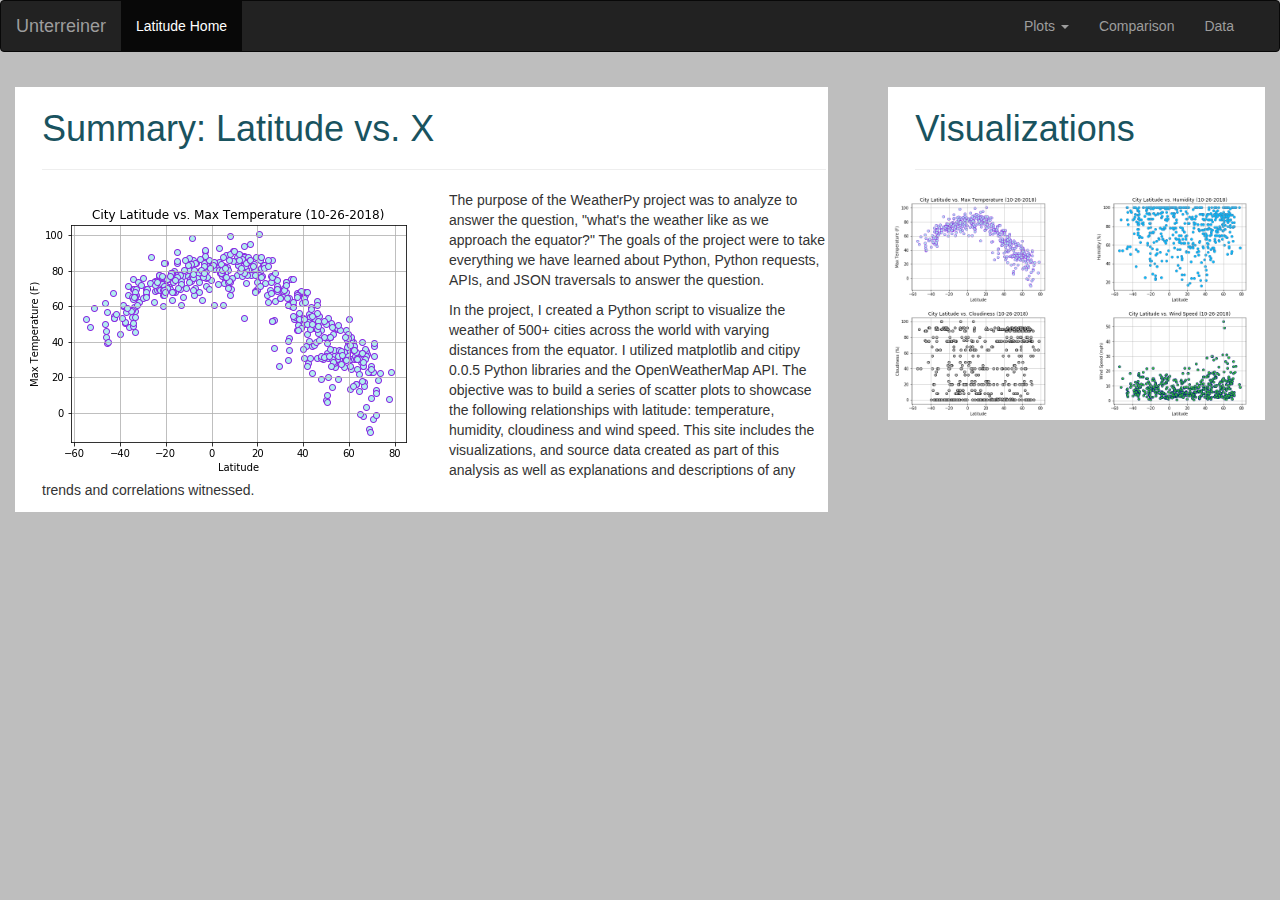
<file: index.html>
<!DOCTYPE html>
<html lang="en">

<head>
    <title>WeatherPy Project</title>
    <meta charset="UTF-8">
    <link rel="stylesheet" href="https://maxcdn.bootstrapcdn.com/bootstrap/3.3.7/css/bootstrap.min.css" integrity="sha384-BVYiiSIFeK1dGmJRAkycuHAHRg32OmUcww7on3RYdg4Va+PmSTsz/K68vbdEjh4u" crossorigin="anonymous">

    <script src="https://ajax.googleapis.com/ajax/libs/jquery/3.3.1/jquery.min.js"></script>
    <script src="https://maxcdn.bootstrapcdn.com/bootstrap/3.3.7/js/bootstrap.min.js"></script>
    <link rel="stylesheet" href="style.css">

</head>
<!-- Begin Main Section -->

<body class="elu-background">
    <!-- Navigation Section Begins-->
    <nav class="navbar navbar-inverse">
        <div class="container-fluid">
            <div class="navbar-header">
                <div class="navbar-brand">Unterreiner</div>
            </div>
            <ul class="nav navbar-nav">
                <li class="active"><a href="index.html">Latitude Home</a></li>
            </ul>
            <button type="button" class="navbar-toggle collapsed" data-toggle="collapse" data-target="#bs-example-navbar-collapse-1">
                          <span class="sr-only">Toggle navigation</span>
                          <span class="icon-bar"></span>
                          <span class="icon-bar"></span>
                          <span class="icon-bar"></span>
                      </button>

            <ul class="nav navbar-nav navbar-right collapse navbar-collapse" id="bs-example-navbar-collapse-1">
                <li class="dropdown"><a class="dropdown-toggle" data-toggle="dropdown" href="comparison.html">Plots <span class="caret"></span></a>
                    <ul class="dropdown-menu">
                        <li><a href="plot_temp.html">Latitude vs Temperature</a></li>
                        <li><a href="plot_humid.html">Latitude vs Humidity</a></li>
                        <li><a href="plot_cloud.html">Latitude vs Cloudiness</a></li>
                        <li><a href="plot_wind.html">Latitude vs Wind Speed</a></li>
                    </ul>
                </li>
                <li><a href="comparison.html"> Comparison</a></li>
                <li><a href="data.html"> Data</a></li>
            </ul>
        </div>
    </nav>
    <!-- End Navigation Section -->

    <!-- Start Main Content-->
    <section class="content">
        <!-- Main Row -->
        <div class="row">
            <!-- Left Side of Page Start -->
            <section class="col-md-8 elu-left">
                <!-- Box -->
                <div class="box box-info elu-boxbg">
                    <div class="box-header with-border">
                        <h1 class="elu-indent englishgreen">Summary: Latitude vs. X</h1>
                        <hr class="elu-indent">
                        <div class="box-body elu-clearfix">
                            <img class="wrap" src="TemperaturesByLat.png">
                            <p class="elu-indent">
                                The purpose of the WeatherPy project was to analyze to answer the question, "what's the weather like as we approach the equator?" The goals of the project were to take everything we have learned about Python, Python requests, APIs, and JSON traversals
                                to answer the question.</p>

                            <p class="elu-indent">
                                In the project, I created a Python script to visualize the weather of 500+ cities across the world with varying distances from the equator. I utilized matplotlib and citipy 0.0.5 Python libraries and the OpenWeatherMap API. The objective was to build
                                a series of scatter plots to showcase the following relationships with latitude: temperature, humidity, cloudiness and wind speed. This site includes the visualizations, and source data created as part of this analysis
                                as well as explanations and descriptions of any trends and correlations witnessed.
                            </p>
                        </div>
                    </div>
                </div>
                <!-- End Box -->
            </section>
            <!-- Left Side End -->
            <!-- Right Side of Page Start-->
            <section class="col-md-4">
                <div class="box box-info elu-boxbg">
                    <div class="box-header with-border">
                        <h1 class="elu-indent englishgreen">Visualizations</h1>
                        <hr class="elu-indent">
                        <div class="box-body">
                            <div class="row">
                                <div class="col-xs-3 col-md-6">
                                    <a href="plot_temp.html"><img src="TemperaturesByLat.png" width=100% height=auto max-width=100%></a>
                                </div>
                                <div class="col-xs-3 col-md-6">
                                    <a href="plot_humid.html"><img src="HumidityByLat.png" width=100% height=auto max-width=100%></a>
                                </div>
                                <div class="col-xs-3 col-md-6">
                                    <a href="plot_cloud.html"><img src="CloudsByLat.png" width=100% height=auto max-width=100%></a>
                                </div>
                                <div class="col-xs-3 col-md-6">
                                    <a href="plot_wind.html"><img src="WindSpeedByLat.png" width=100% height=auto max-width=100%></a>
                                </div>
                            </div>
                        </div>
                    </div>
                </div>
            </section>
        </div>
    </section>

</body>

</html>
</file>
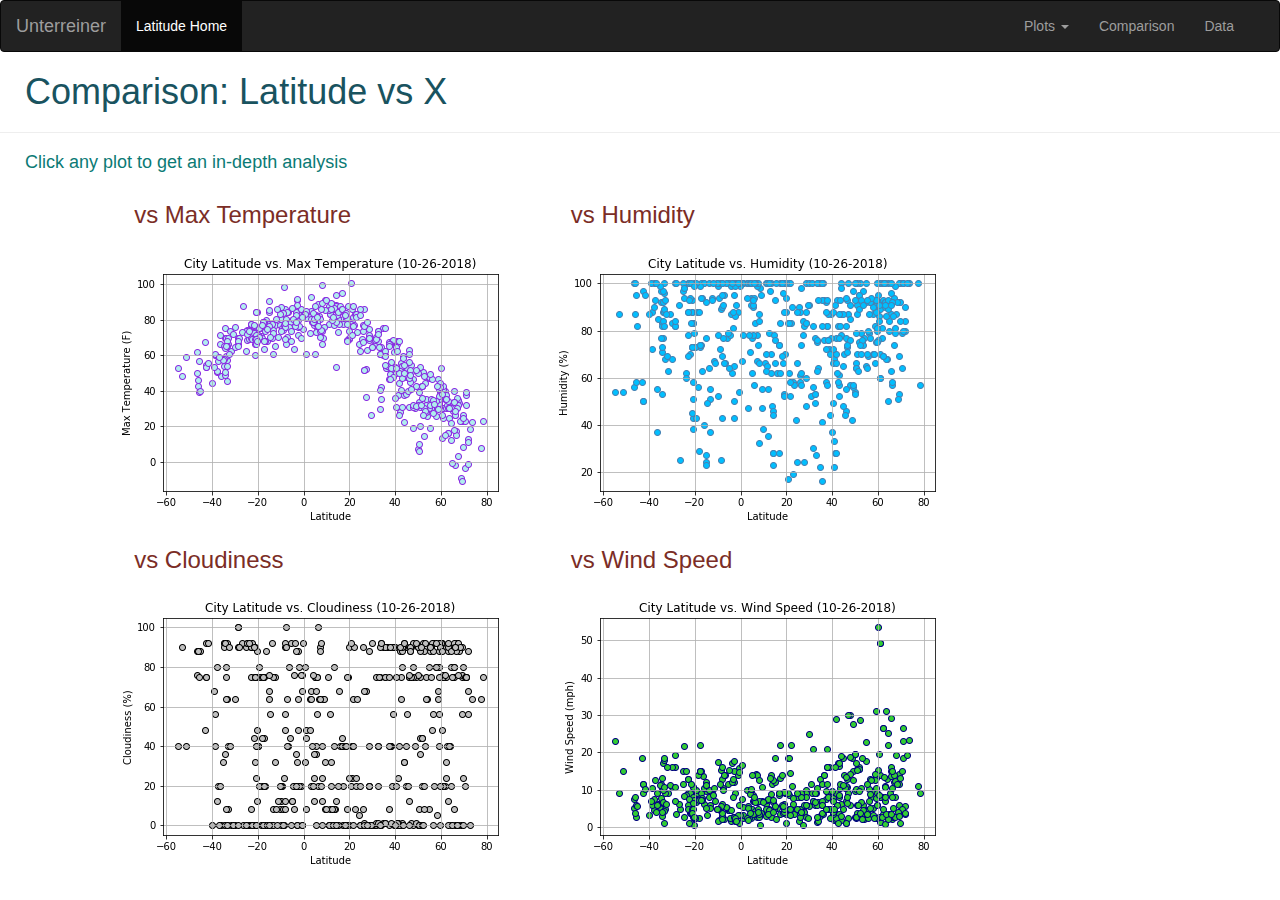
<file: comparison.html>
<!DOCTYPE html>
<html lang="en">

<head>
    <title>WeatherPy Comparisons</title>
    <meta charset="UTF-8">
    <meta name="google" content="notranslate">
    <meta http-equiv="Content-Language" content="en">

    <link rel="stylesheet" href="https://maxcdn.bootstrapcdn.com/bootstrap/3.3.7/css/bootstrap.min.css" integrity="sha384-BVYiiSIFeK1dGmJRAkycuHAHRg32OmUcww7on3RYdg4Va+PmSTsz/K68vbdEjh4u" crossorigin="anonymous">
    <link rel="stylesheet" href="style.css">
    <script src="https://ajax.googleapis.com/ajax/libs/jquery/3.3.1/jquery.min.js"></script>
    <script src="https://maxcdn.bootstrapcdn.com/bootstrap/3.3.7/js/bootstrap.min.js"></script>
</head>

<body>
    <!-- Navigation Section Begins-->
    <nav class="navbar navbar-inverse">
        <div class="container-fluid">
            <div class="navbar-header">
                <div class="navbar-brand">Unterreiner</div>
            </div>
            <ul class="nav navbar-nav">
                <li class="active"><a href="index.html">Latitude Home</a></li>
            </ul>
            <button type="button" class="navbar-toggle collapsed" data-toggle="collapse" data-target="#bs-example-navbar-collapse-1">
                          <span class="sr-only">Toggle navigation</span>
                          <span class="icon-bar"></span>
                          <span class="icon-bar"></span>
                          <span class="icon-bar"></span>
                      </button>

            <ul class="nav navbar-nav navbar-right collapse navbar-collapse" id="bs-example-navbar-collapse-1">
                <li class="dropdown"><a class="dropdown-toggle" data-toggle="dropdown" href="comparison.html">Plots <span class="caret"></span></a>
                    <ul class="dropdown-menu">
                        <li><a href="plot_temp.html">Latitude vs Temperature</a></li>
                        <li><a href="plot_humid.html">Latitude vs Humidity</a></li>
                        <li><a href="plot_cloud.html">Latitude vs Cloudiness</a></li>
                        <li><a href="plot_wind.html">Latitude vs Wind Speed</a></li>
                    </ul>
                </li>
                <li><a href="comparison.html"> Comparison</a></li>
                <li><a href="data.html"> Data</a></li>
            </ul>
        </div>
    </nav>
    <!-- End Navigation Section -->

    <!-- Main page content begins -->

    <h1 class="elu-indent englishgreen">Comparison: Latitude vs X</h1>
    <hr>
    <h4 class="elu-indent pinegreen">Click any plot to get an in-depth analysis</h4>
    <div class="row">
        <div class="col-md-push-1 col-sm-12 col-md-6">
            <h3 class="elu-indent burntumber">vs Max Temperature</h3>
            <a href="plot_temp.html"><img src="TemperaturesByLat.png"></a>
        </div>
        <div class="col-md-pull-1 col-sm-12 col-md-6">
            <h3 class="elu-indent burntumber">vs Humidity</h3>
            <a href="plot_humid.html"></ahref><img src="HumidityByLat.png"></a>
        </div>
    </div>
    <div class="row">
        <div class="col-md-push-1 col-sm-12 col-md-6">
            <h3 class="elu-indent burntumber">vs Cloudiness</h3>
            <a href="plot_cloud.html"><img src="CloudsByLat.png"></a>
        </div>
        <div class="col-md-pull-1 col-sm-12 col-md-6">
            <h3 class="elu-indent burntumber">vs Wind Speed</h3>
            <a href="plot_wind.html"><img src="WindSpeedByLat.png"></a>
        </div>

    </div>
    </div>

</body>

</html>
</file>
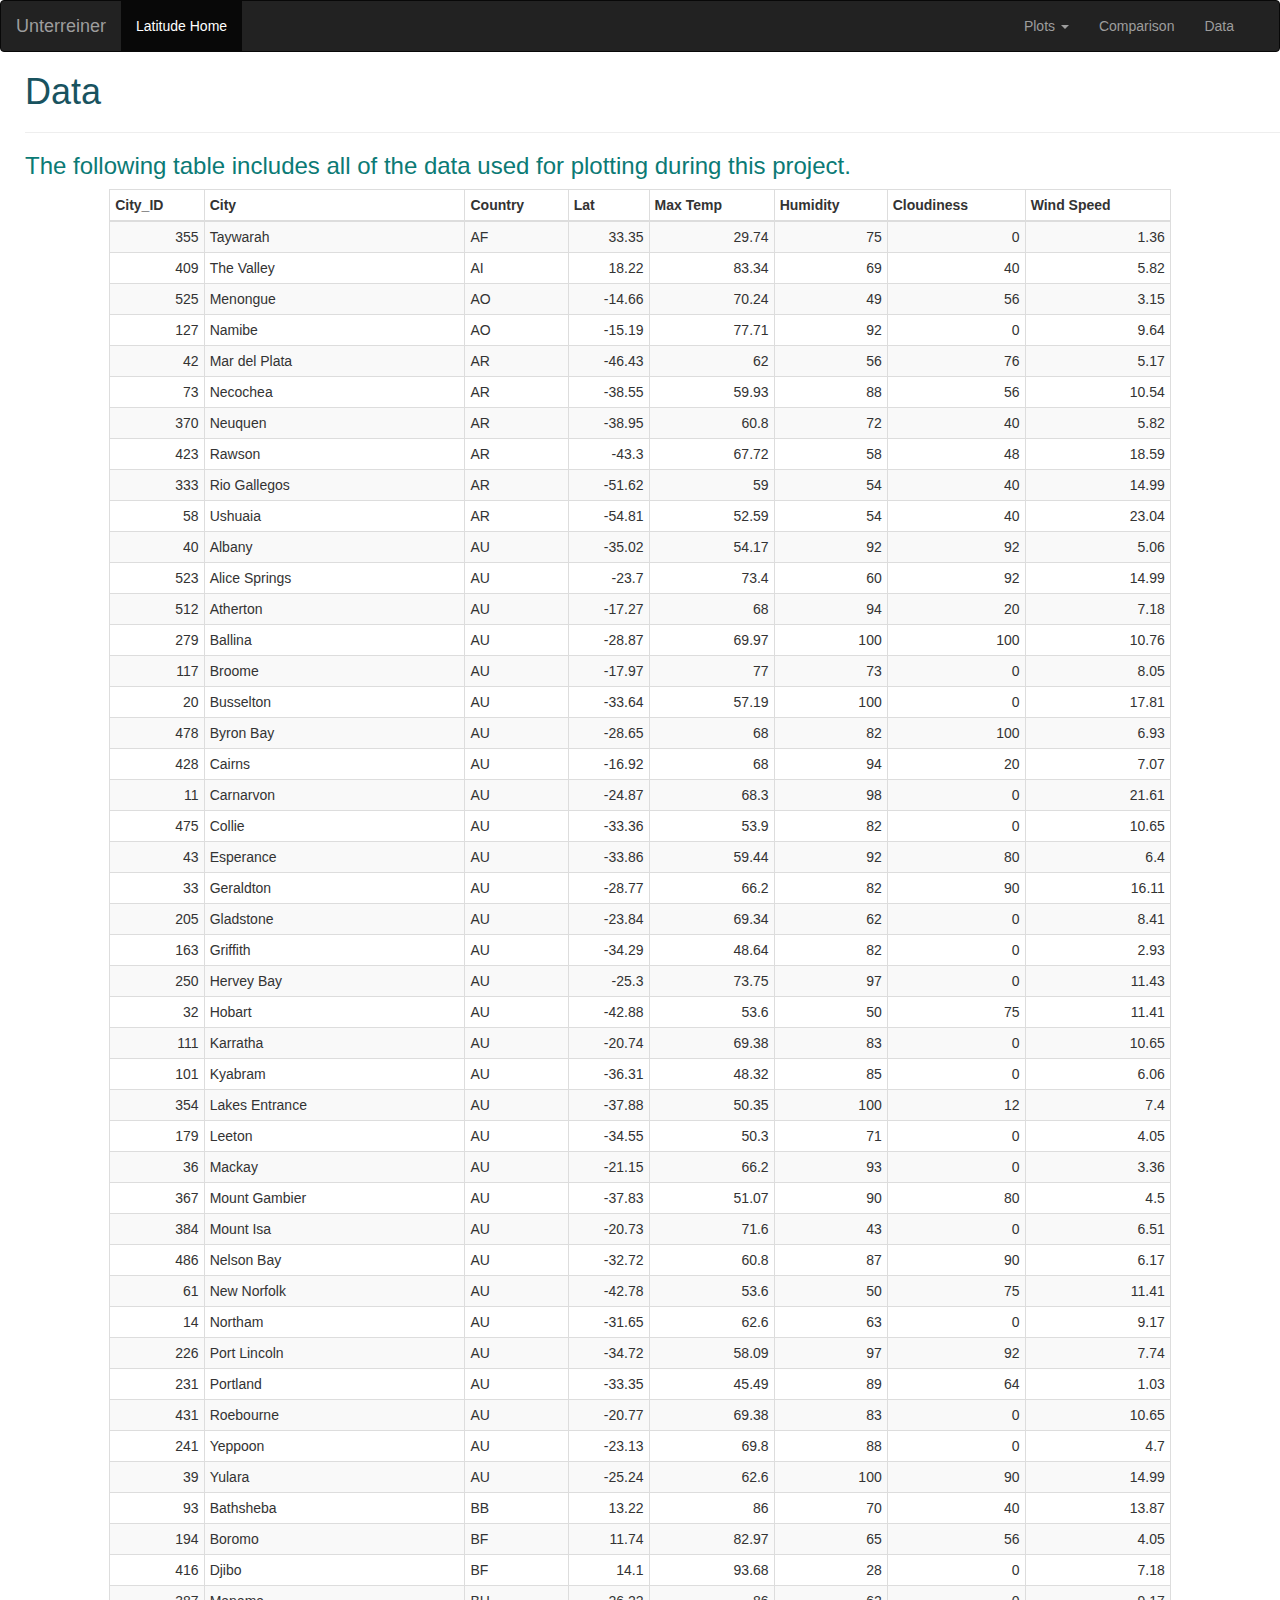
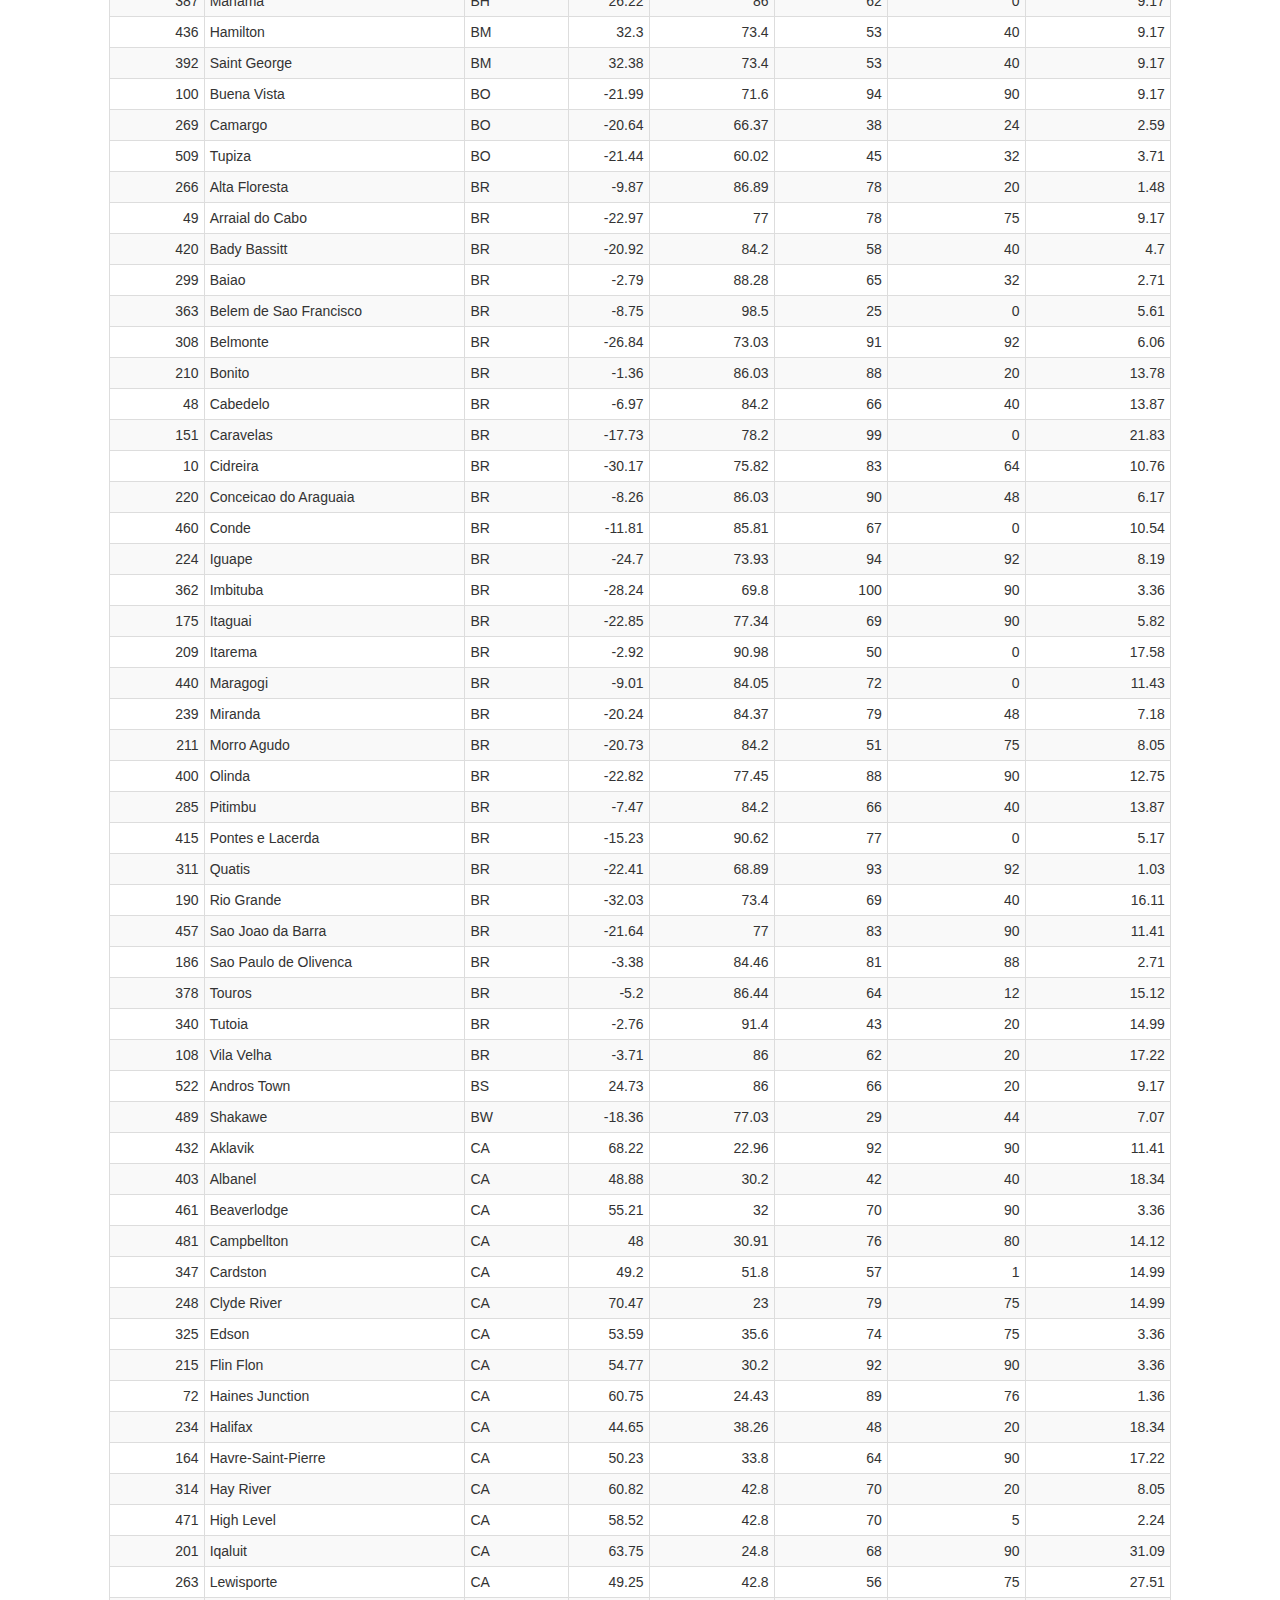
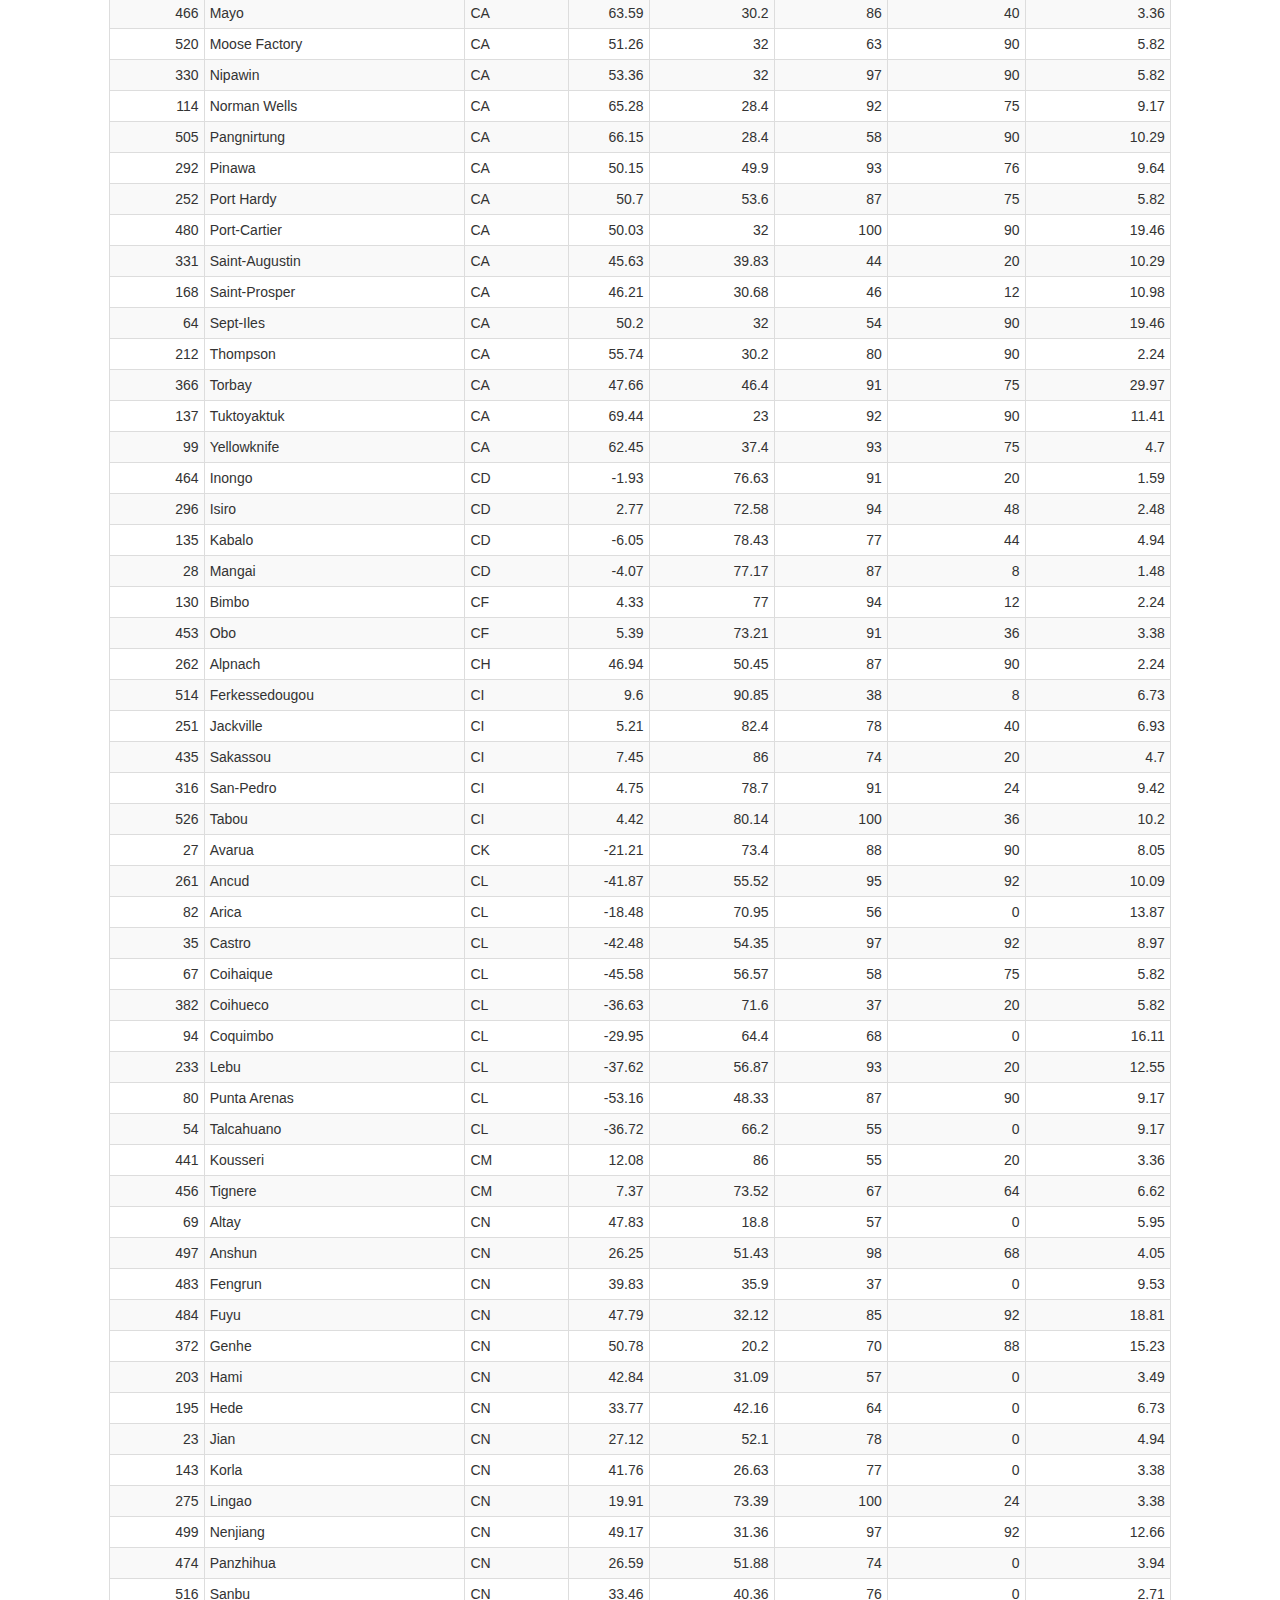
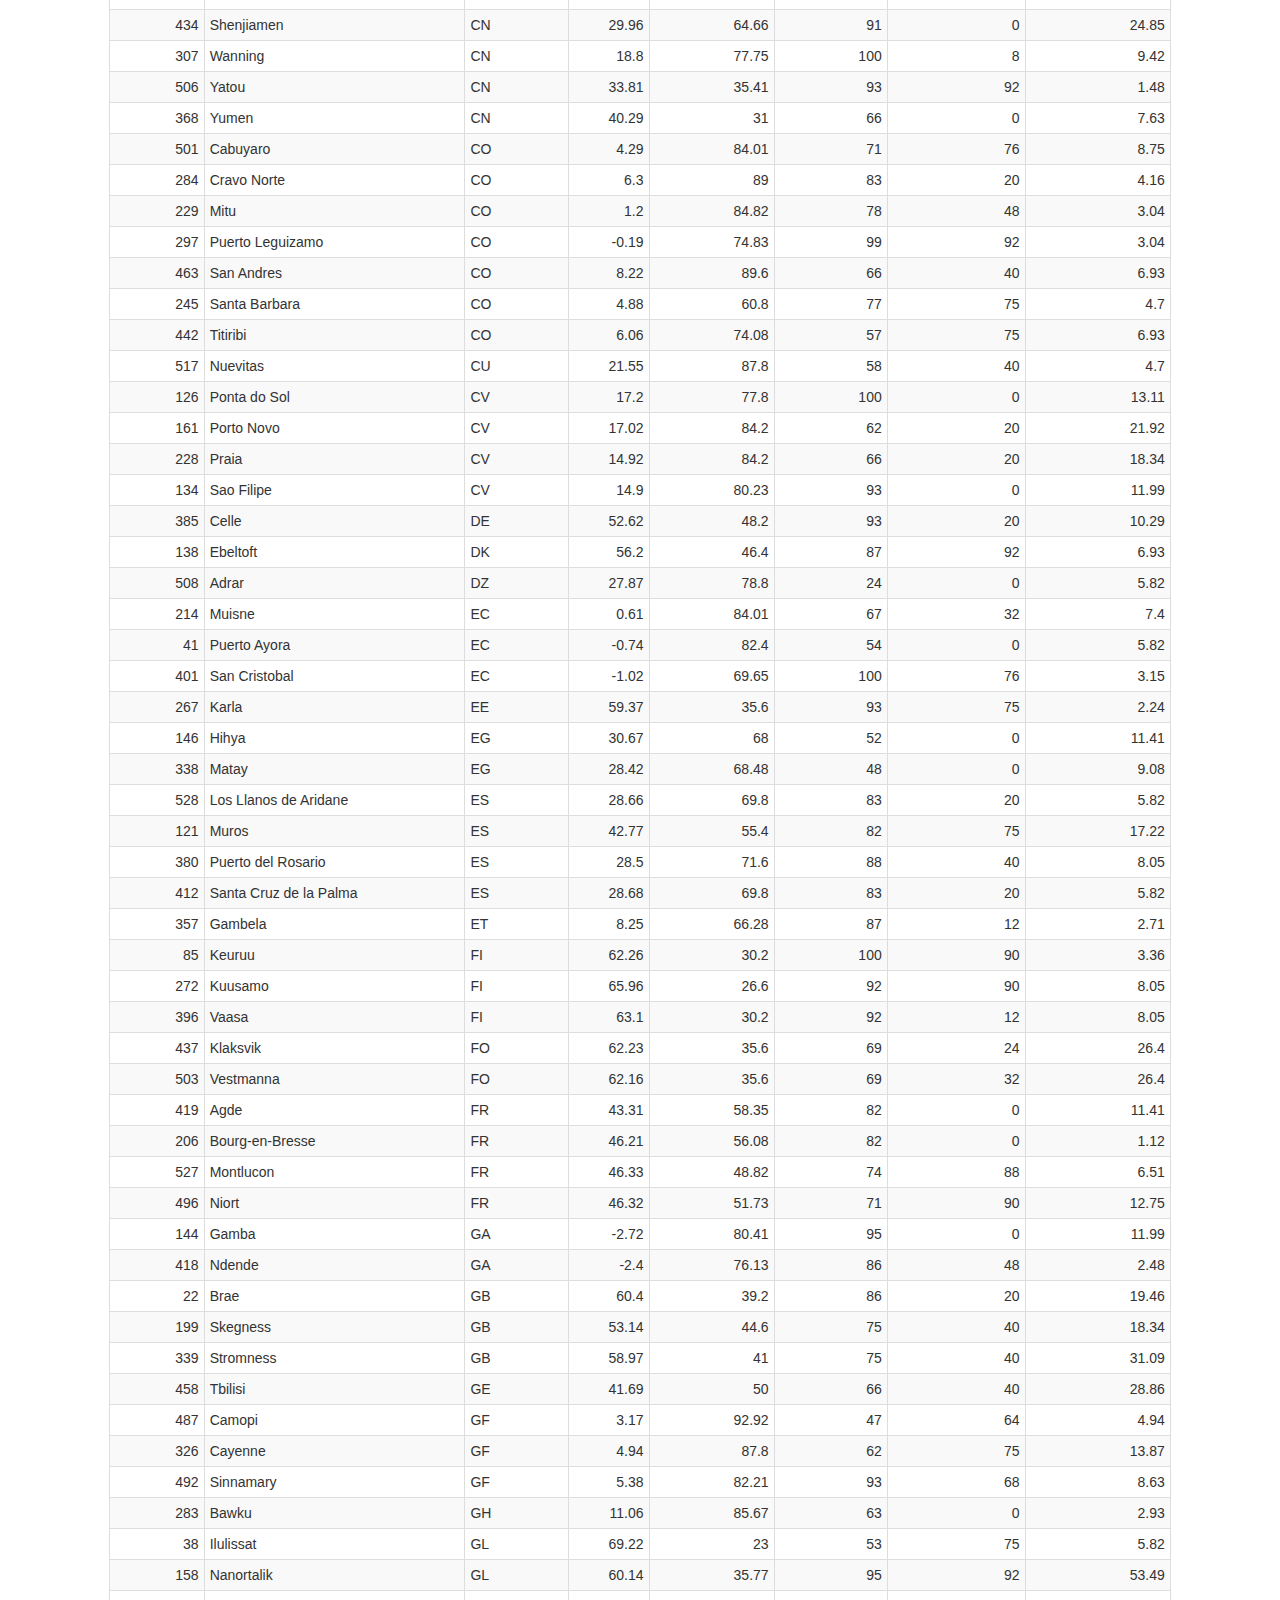
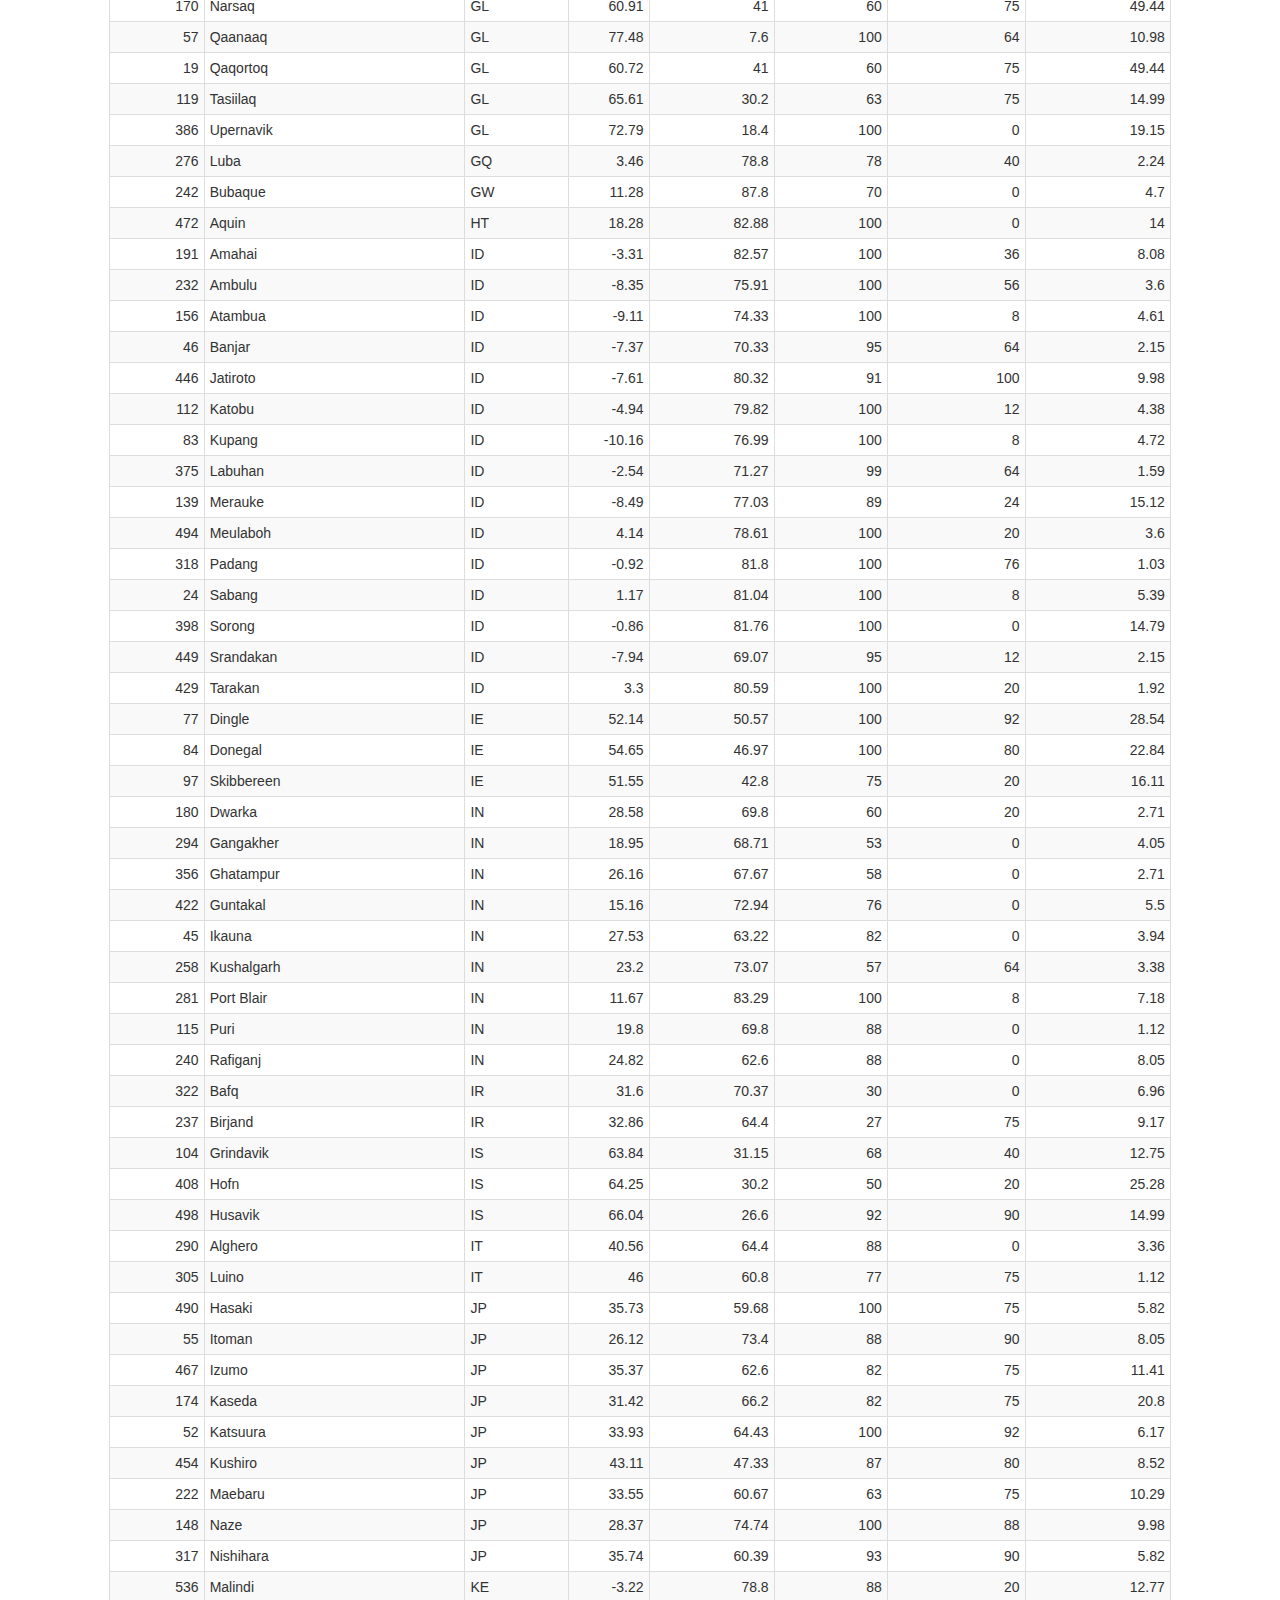
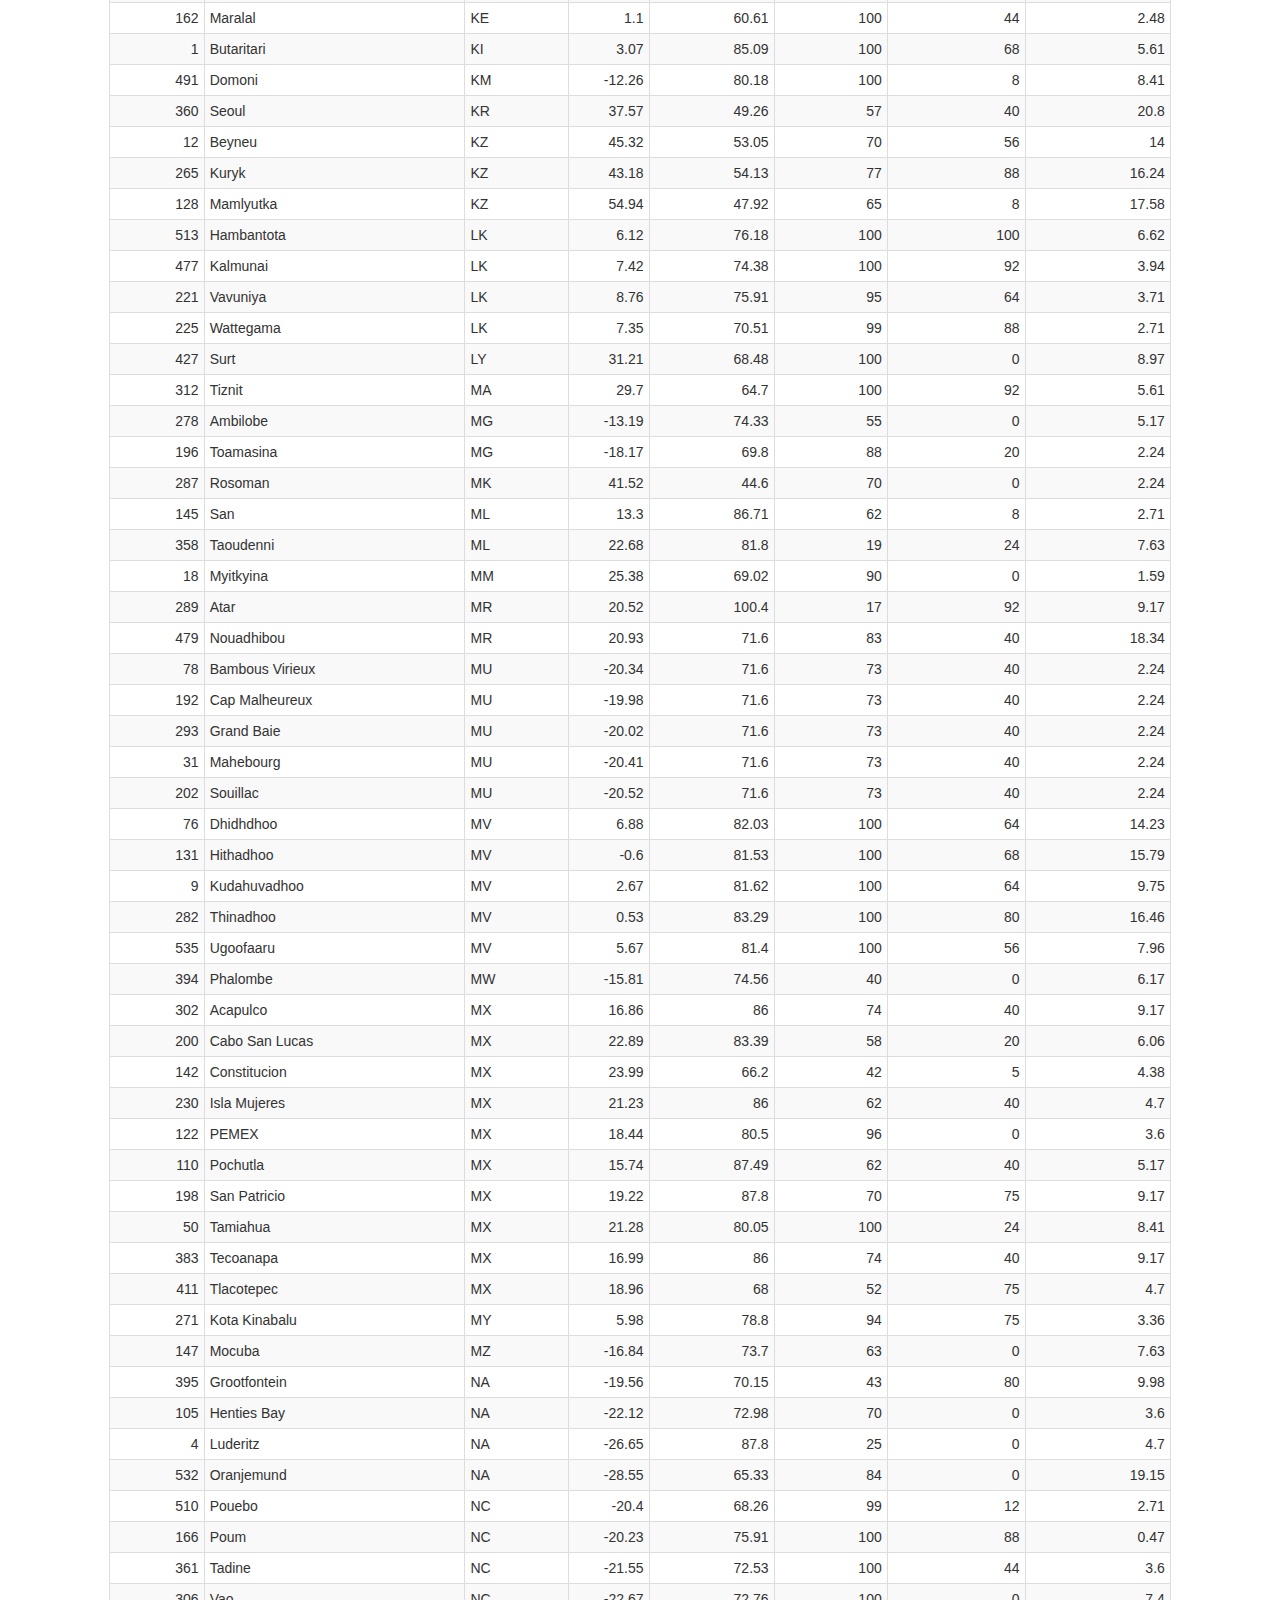
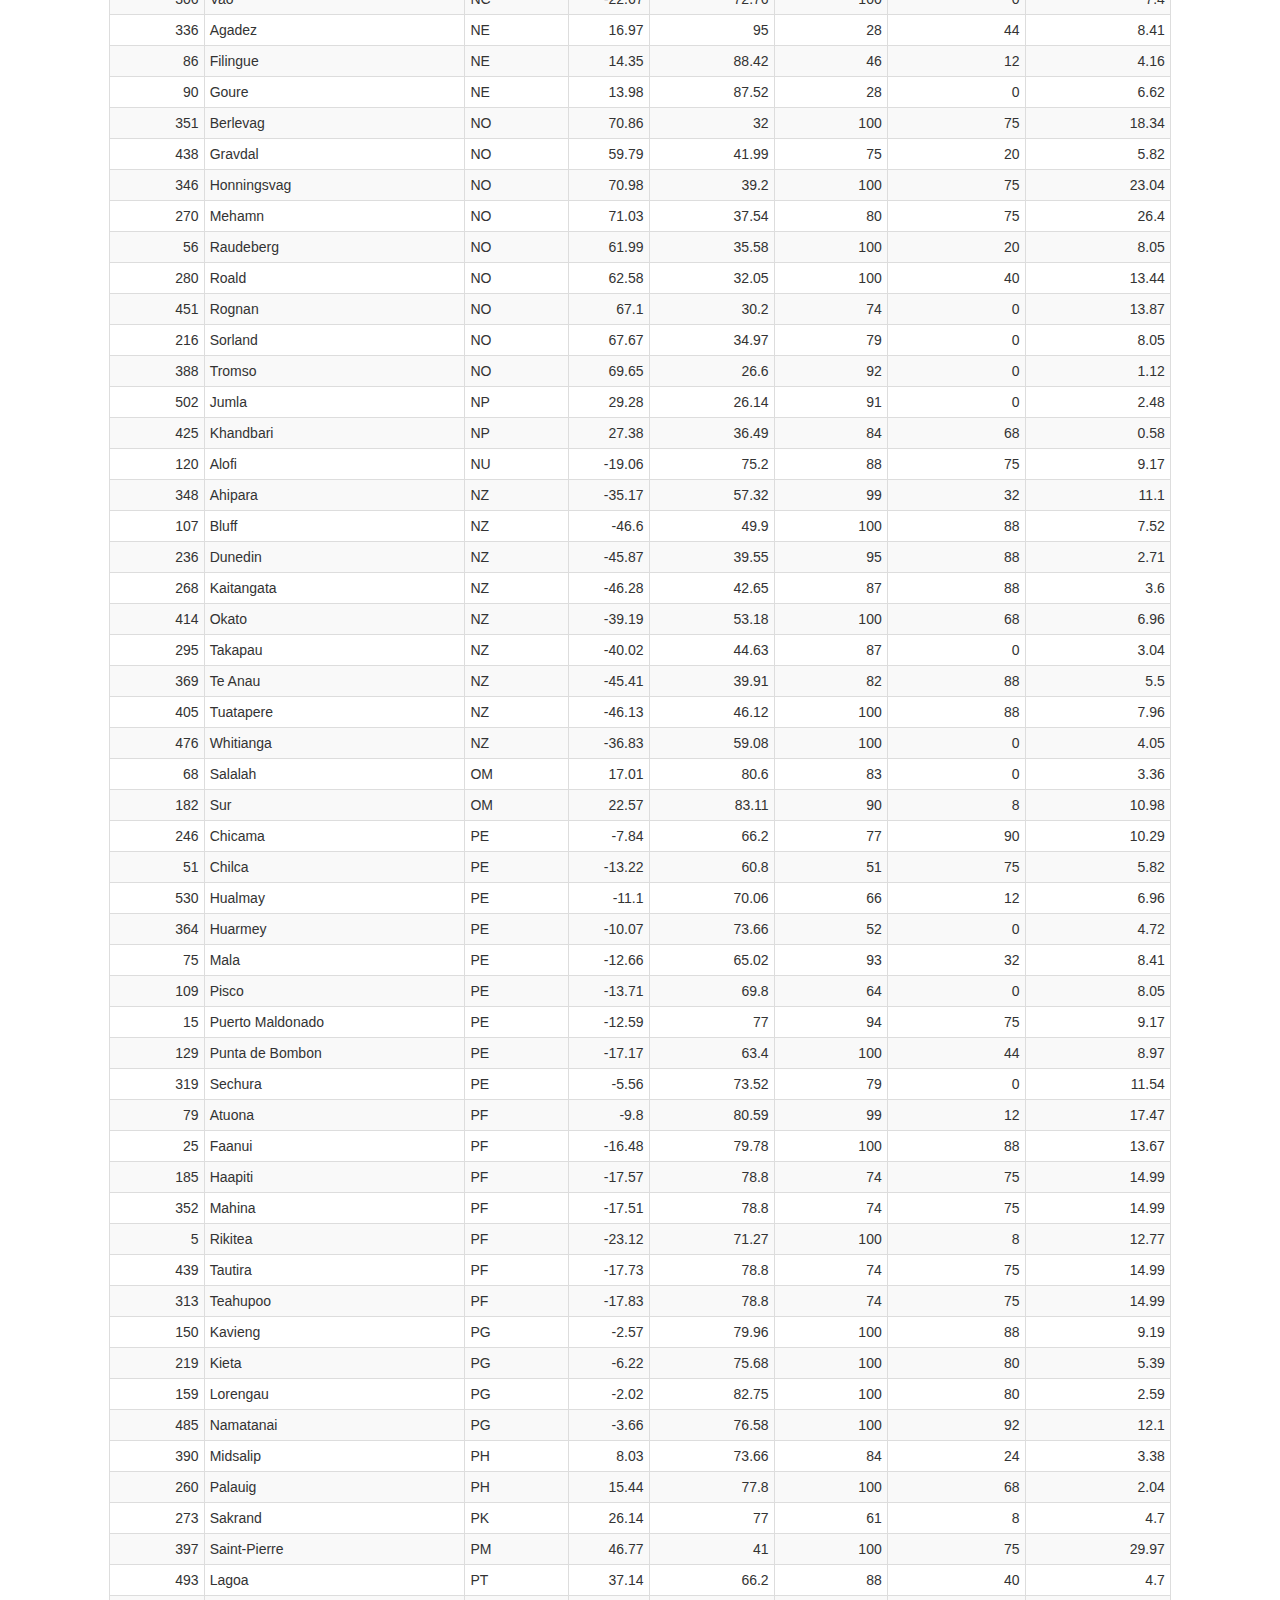
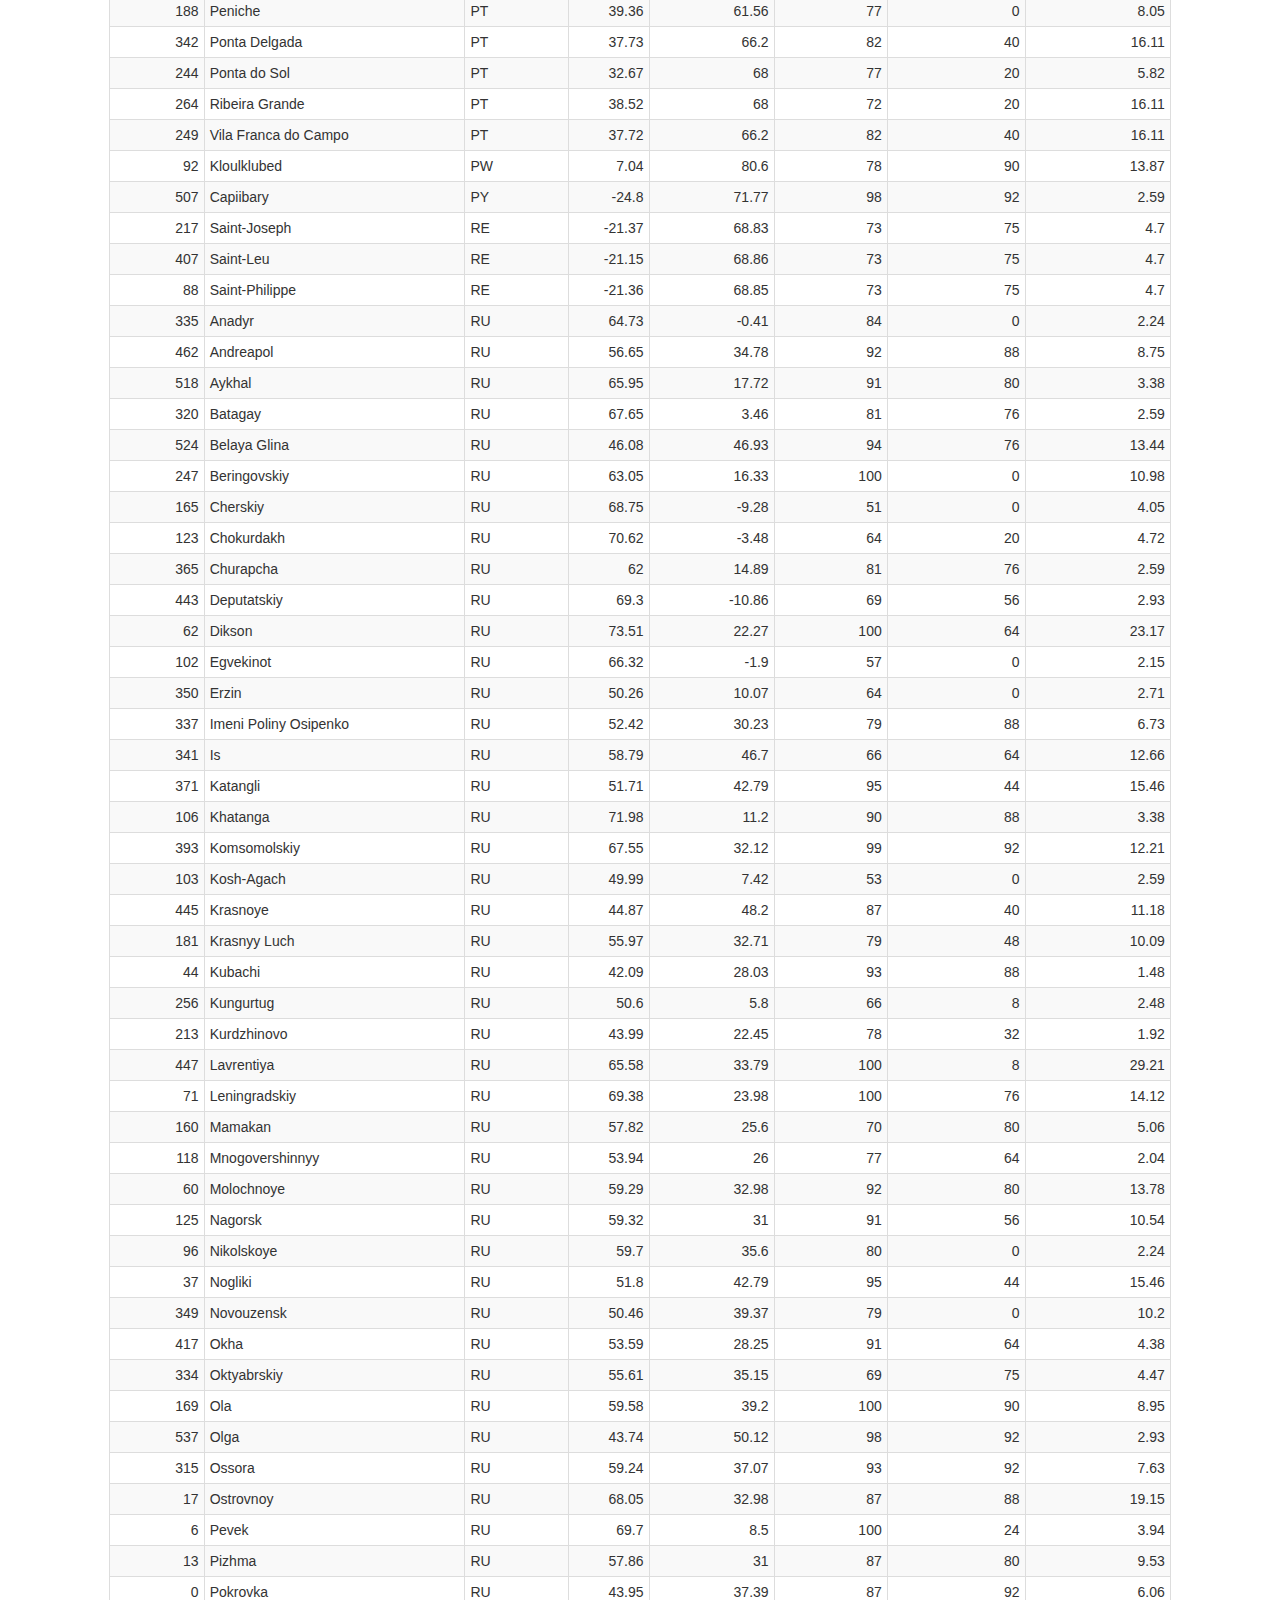
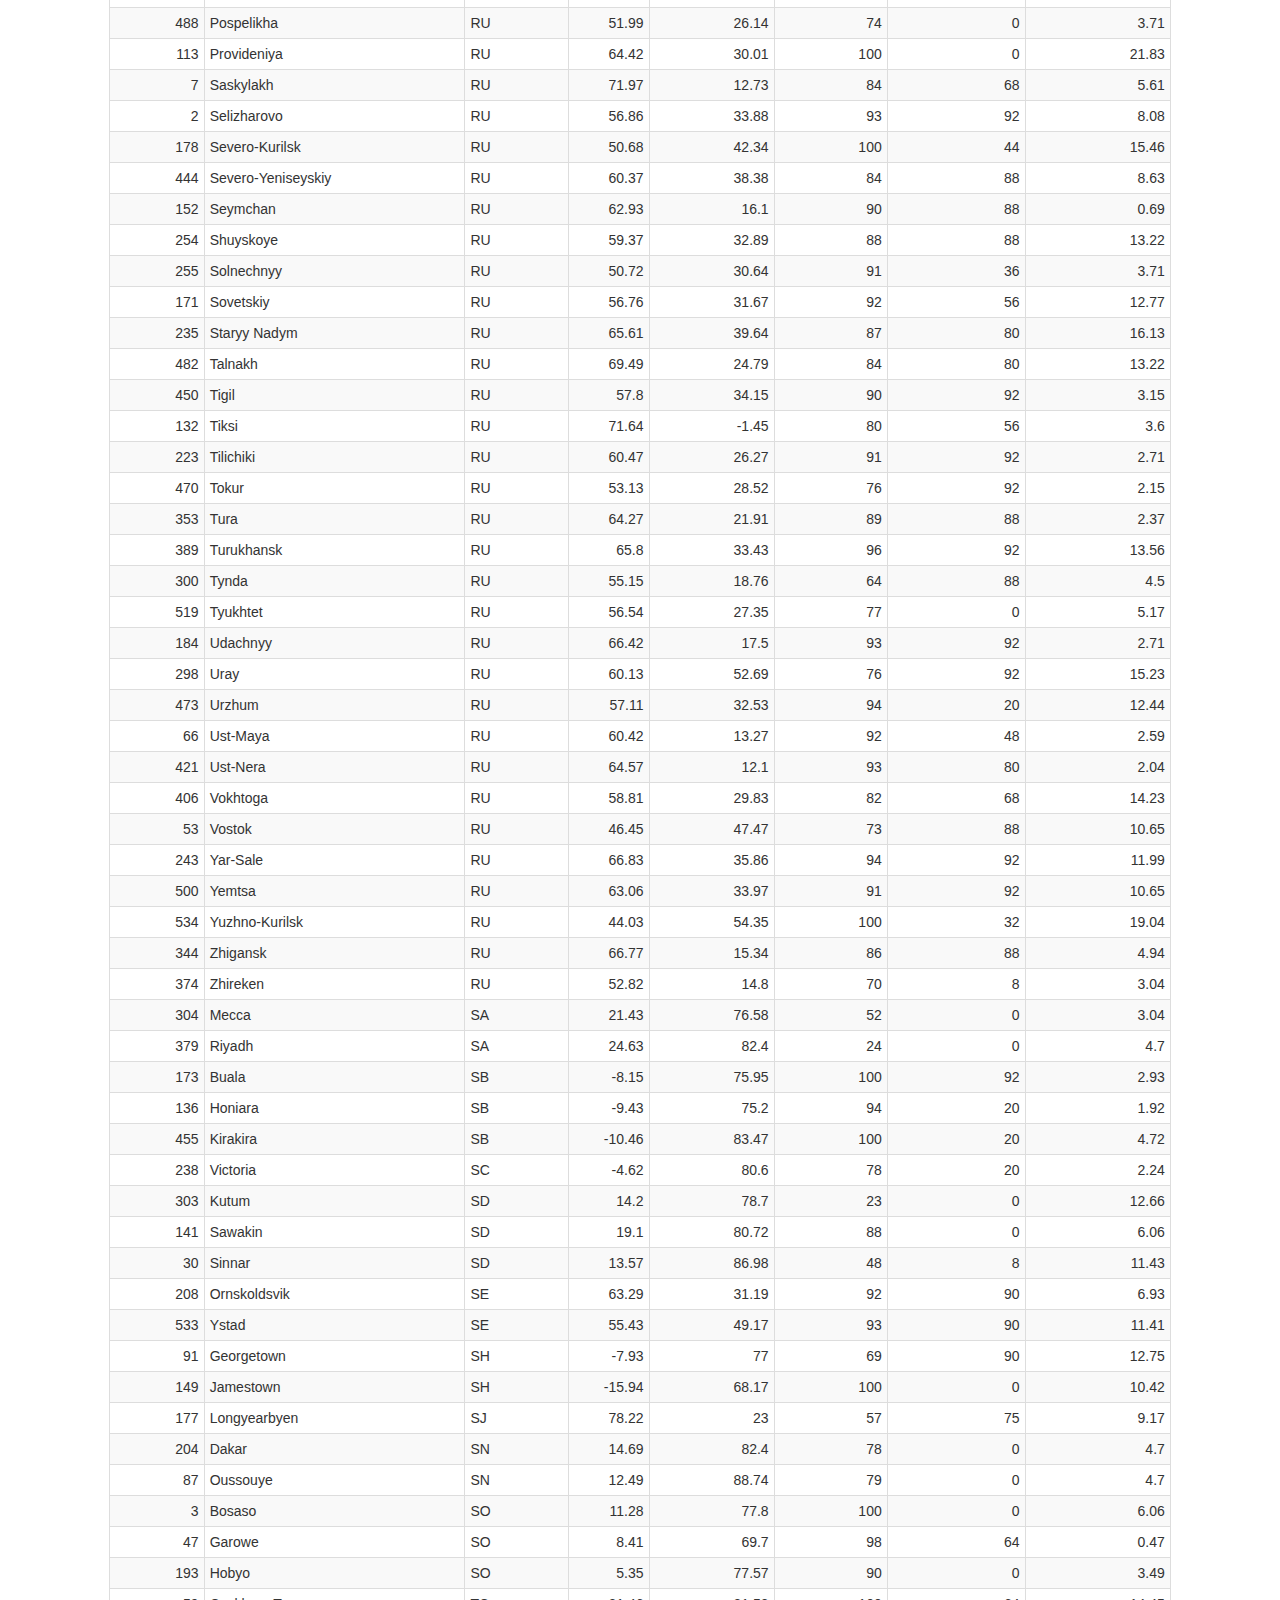
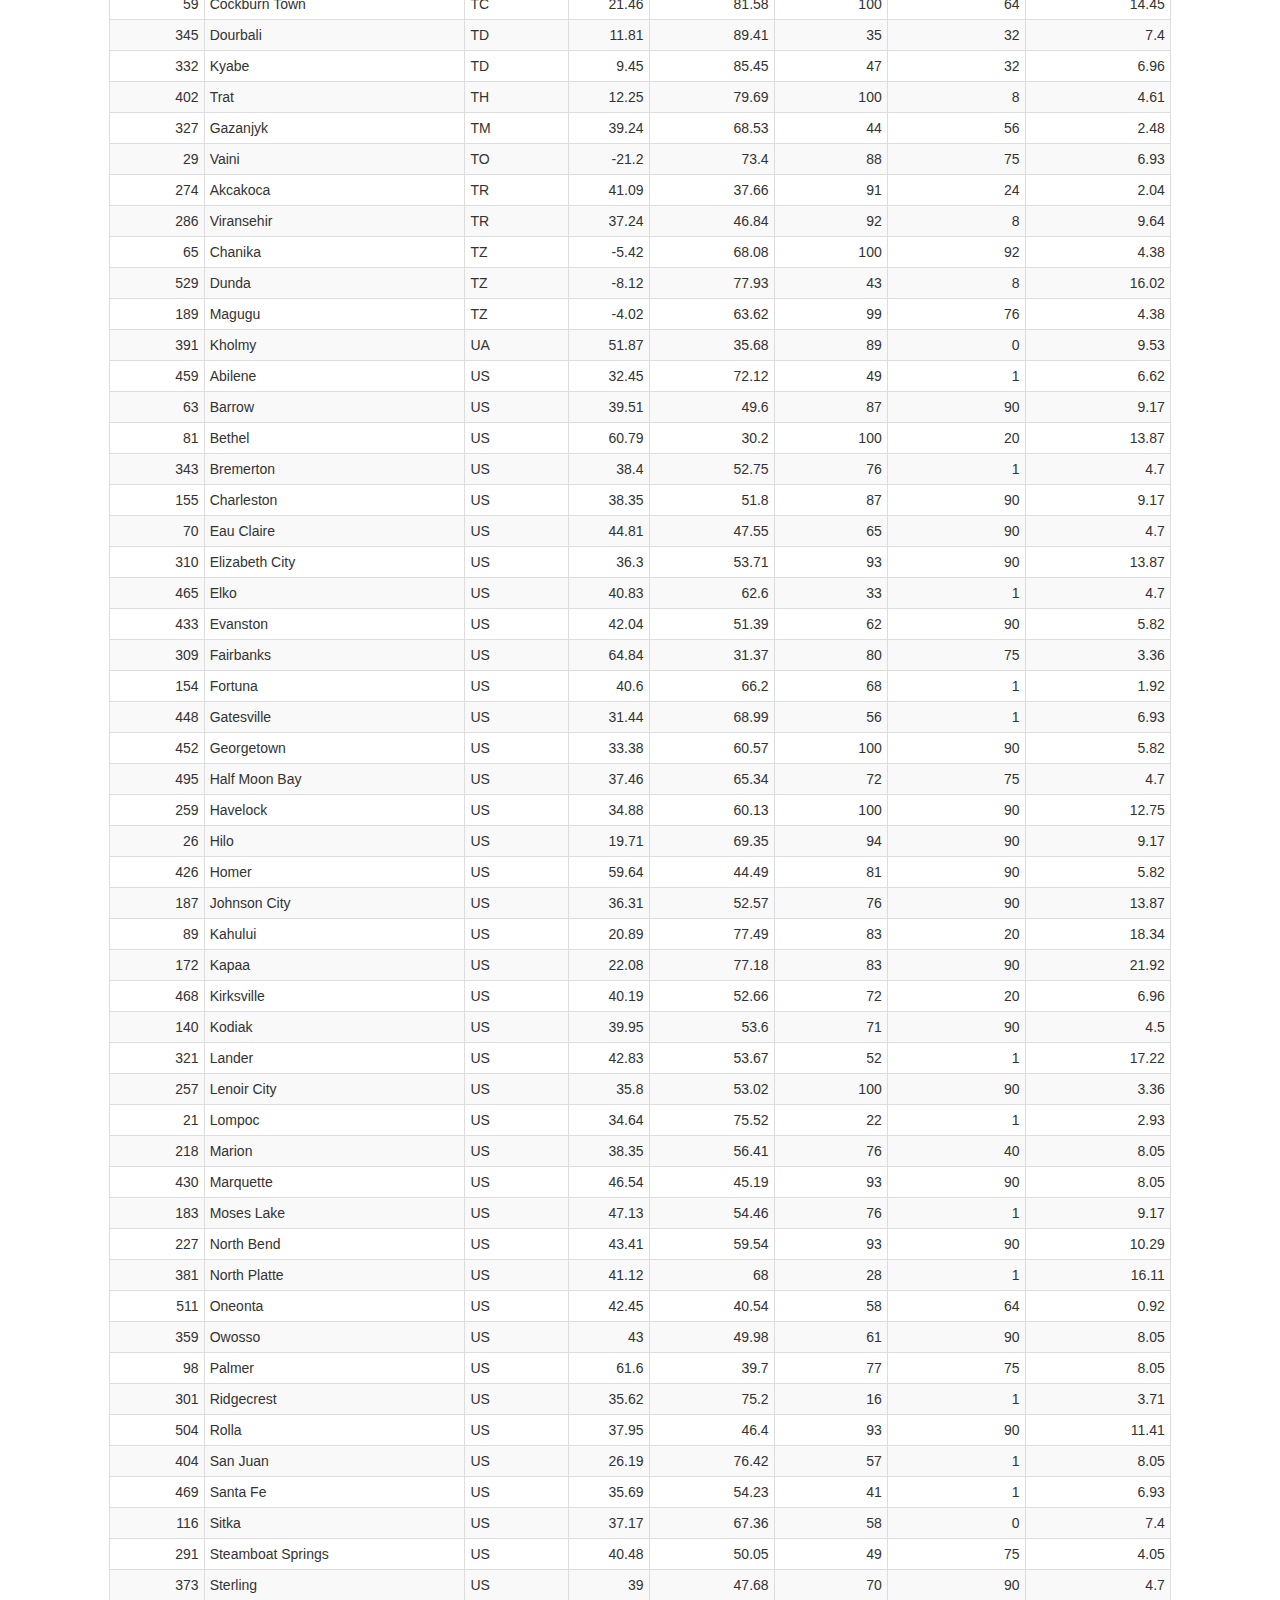
<file: data.html>
<!DOCTYPE html>
<html lang="en">

<head>
    <title>WeatherPy Data</title>
    <meta charset="UTF-8">
    <link rel="stylesheet" href="https://maxcdn.bootstrapcdn.com/bootstrap/3.3.7/css/bootstrap.min.css" integrity="sha384-BVYiiSIFeK1dGmJRAkycuHAHRg32OmUcww7on3RYdg4Va+PmSTsz/K68vbdEjh4u" crossorigin="anonymous">
    <link rel="stylesheet" href="style.css">
    <script src="https://ajax.googleapis.com/ajax/libs/jquery/3.3.1/jquery.min.js"></script>
    <script src="https://maxcdn.bootstrapcdn.com/bootstrap/3.3.7/js/bootstrap.min.js"></script>
</head>

<body>
    <!-- Navigation Section Begins-->
    <nav class="navbar navbar-inverse">
        <div class="container-fluid">
            <div class="navbar-header">
                <div class="navbar-brand">Unterreiner</div>
            </div>
            <ul class="nav navbar-nav">
                <li class="active"><a href="index.html">Latitude Home</a></li>
            </ul>
            <button type="button" class="navbar-toggle collapsed" data-toggle="collapse" data-target="#bs-example-navbar-collapse-1">
                          <span class="sr-only">Toggle navigation</span>
                          <span class="icon-bar"></span>
                          <span class="icon-bar"></span>
                          <span class="icon-bar"></span>
                      </button>

            <ul class="nav navbar-nav navbar-right collapse navbar-collapse" id="bs-example-navbar-collapse-1">
                <li class="dropdown"><a class="dropdown-toggle" data-toggle="dropdown" href="comparison.html">Plots <span class="caret"></span></a>
                    <ul class="dropdown-menu">
                        <li><a href="plot_temp.html">Latitude vs Temperature</a></li>
                        <li><a href="plot_humid.html">Latitude vs Humidity</a></li>
                        <li><a href="plot_cloud.html">Latitude vs Cloudiness</a></li>
                        <li><a href="plot_wind.html">Latitude vs Wind Speed</a></li>
                    </ul>
                </li>
                <li><a href="comparison.html"> Comparison</a></li>
                <li><a href="data.html"> Data</a></li>
            </ul>
        </div>
    </nav>
    <!-- End Navigation Section -->

    <!-- Main page content begins -->
    <h1 class="elu-indent englishgreen">Data</h1>
    <hr class="elu-indent">
    <h3 class="elu-indent pinegreen">The following table includes all of the data used for plotting during this project.</h3>
    <!-- INSERT CSV CONVERTED TO HTML TABLE HERE-->
    <div class="row">
        <div class="col-md-push-1 col-md-10">
            <div style="overflow-x:auto;">
                <table class="table table-responsive table-bordered table-hover table-condensed table-striped header-fixed table-sm">
                    <thead>
                        <tr>
                            <th title="Field #1">City_ID</th>
                            <th title="Field #2">City</th>
                            <th title="Field #3">Country</th>
                            <th title="Field #4">Lat</th>
                            <th title="Field #5">Max Temp</th>
                            <th title="Field #6">Humidity</th>
                            <th title="Field #7">Cloudiness</th>
                            <th title="Field #8">Wind Speed</th>
                        </tr>
                    </thead>
                    <tbody>
                        <tr>
                            <td align="right">355</td>
                            <td>Taywarah</td>
                            <td>AF</td>
                            <td align="right">33.35</td>
                            <td align="right">29.74</td>
                            <td align="right">75</td>
                            <td align="right">0</td>
                            <td align="right">1.36</td>
                        </tr>
                        <tr>
                            <td align="right">409</td>
                            <td>The Valley</td>
                            <td>AI</td>
                            <td align="right">18.22</td>
                            <td align="right">83.34</td>
                            <td align="right">69</td>
                            <td align="right">40</td>
                            <td align="right">5.82</td>
                        </tr>
                        <tr>
                            <td align="right">525</td>
                            <td>Menongue</td>
                            <td>AO</td>
                            <td align="right">-14.66</td>
                            <td align="right">70.24</td>
                            <td align="right">49</td>
                            <td align="right">56</td>
                            <td align="right">3.15</td>
                        </tr>
                        <tr>
                            <td align="right">127</td>
                            <td>Namibe</td>
                            <td>AO</td>
                            <td align="right">-15.19</td>
                            <td align="right">77.71</td>
                            <td align="right">92</td>
                            <td align="right">0</td>
                            <td align="right">9.64</td>
                        </tr>
                        <tr>
                            <td align="right">42</td>
                            <td>Mar del Plata</td>
                            <td>AR</td>
                            <td align="right">-46.43</td>
                            <td align="right">62</td>
                            <td align="right">56</td>
                            <td align="right">76</td>
                            <td align="right">5.17</td>
                        </tr>
                        <tr>
                            <td align="right">73</td>
                            <td>Necochea</td>
                            <td>AR</td>
                            <td align="right">-38.55</td>
                            <td align="right">59.93</td>
                            <td align="right">88</td>
                            <td align="right">56</td>
                            <td align="right">10.54</td>
                        </tr>
                        <tr>
                            <td align="right">370</td>
                            <td>Neuquen</td>
                            <td>AR</td>
                            <td align="right">-38.95</td>
                            <td align="right">60.8</td>
                            <td align="right">72</td>
                            <td align="right">40</td>
                            <td align="right">5.82</td>
                        </tr>
                        <tr>
                            <td align="right">423</td>
                            <td>Rawson</td>
                            <td>AR</td>
                            <td align="right">-43.3</td>
                            <td align="right">67.72</td>
                            <td align="right">58</td>
                            <td align="right">48</td>
                            <td align="right">18.59</td>
                        </tr>
                        <tr>
                            <td align="right">333</td>
                            <td>Rio Gallegos</td>
                            <td>AR</td>
                            <td align="right">-51.62</td>
                            <td align="right">59</td>
                            <td align="right">54</td>
                            <td align="right">40</td>
                            <td align="right">14.99</td>
                        </tr>
                        <tr>
                            <td align="right">58</td>
                            <td>Ushuaia</td>
                            <td>AR</td>
                            <td align="right">-54.81</td>
                            <td align="right">52.59</td>
                            <td align="right">54</td>
                            <td align="right">40</td>
                            <td align="right">23.04</td>
                        </tr>
                        <tr>
                            <td align="right">40</td>
                            <td>Albany</td>
                            <td>AU</td>
                            <td align="right">-35.02</td>
                            <td align="right">54.17</td>
                            <td align="right">92</td>
                            <td align="right">92</td>
                            <td align="right">5.06</td>
                        </tr>
                        <tr>
                            <td align="right">523</td>
                            <td>Alice Springs</td>
                            <td>AU</td>
                            <td align="right">-23.7</td>
                            <td align="right">73.4</td>
                            <td align="right">60</td>
                            <td align="right">92</td>
                            <td align="right">14.99</td>
                        </tr>
                        <tr>
                            <td align="right">512</td>
                            <td>Atherton</td>
                            <td>AU</td>
                            <td align="right">-17.27</td>
                            <td align="right">68</td>
                            <td align="right">94</td>
                            <td align="right">20</td>
                            <td align="right">7.18</td>
                        </tr>
                        <tr>
                            <td align="right">279</td>
                            <td>Ballina</td>
                            <td>AU</td>
                            <td align="right">-28.87</td>
                            <td align="right">69.97</td>
                            <td align="right">100</td>
                            <td align="right">100</td>
                            <td align="right">10.76</td>
                        </tr>
                        <tr>
                            <td align="right">117</td>
                            <td>Broome</td>
                            <td>AU</td>
                            <td align="right">-17.97</td>
                            <td align="right">77</td>
                            <td align="right">73</td>
                            <td align="right">0</td>
                            <td align="right">8.05</td>
                        </tr>
                        <tr>
                            <td align="right">20</td>
                            <td>Busselton</td>
                            <td>AU</td>
                            <td align="right">-33.64</td>
                            <td align="right">57.19</td>
                            <td align="right">100</td>
                            <td align="right">0</td>
                            <td align="right">17.81</td>
                        </tr>
                        <tr>
                            <td align="right">478</td>
                            <td>Byron Bay</td>
                            <td>AU</td>
                            <td align="right">-28.65</td>
                            <td align="right">68</td>
                            <td align="right">82</td>
                            <td align="right">100</td>
                            <td align="right">6.93</td>
                        </tr>
                        <tr>
                            <td align="right">428</td>
                            <td>Cairns</td>
                            <td>AU</td>
                            <td align="right">-16.92</td>
                            <td align="right">68</td>
                            <td align="right">94</td>
                            <td align="right">20</td>
                            <td align="right">7.07</td>
                        </tr>
                        <tr>
                            <td align="right">11</td>
                            <td>Carnarvon</td>
                            <td>AU</td>
                            <td align="right">-24.87</td>
                            <td align="right">68.3</td>
                            <td align="right">98</td>
                            <td align="right">0</td>
                            <td align="right">21.61</td>
                        </tr>
                        <tr>
                            <td align="right">475</td>
                            <td>Collie</td>
                            <td>AU</td>
                            <td align="right">-33.36</td>
                            <td align="right">53.9</td>
                            <td align="right">82</td>
                            <td align="right">0</td>
                            <td align="right">10.65</td>
                        </tr>
                        <tr>
                            <td align="right">43</td>
                            <td>Esperance</td>
                            <td>AU</td>
                            <td align="right">-33.86</td>
                            <td align="right">59.44</td>
                            <td align="right">92</td>
                            <td align="right">80</td>
                            <td align="right">6.4</td>
                        </tr>
                        <tr>
                            <td align="right">33</td>
                            <td>Geraldton</td>
                            <td>AU</td>
                            <td align="right">-28.77</td>
                            <td align="right">66.2</td>
                            <td align="right">82</td>
                            <td align="right">90</td>
                            <td align="right">16.11</td>
                        </tr>
                        <tr>
                            <td align="right">205</td>
                            <td>Gladstone</td>
                            <td>AU</td>
                            <td align="right">-23.84</td>
                            <td align="right">69.34</td>
                            <td align="right">62</td>
                            <td align="right">0</td>
                            <td align="right">8.41</td>
                        </tr>
                        <tr>
                            <td align="right">163</td>
                            <td>Griffith</td>
                            <td>AU</td>
                            <td align="right">-34.29</td>
                            <td align="right">48.64</td>
                            <td align="right">82</td>
                            <td align="right">0</td>
                            <td align="right">2.93</td>
                        </tr>
                        <tr>
                            <td align="right">250</td>
                            <td>Hervey Bay</td>
                            <td>AU</td>
                            <td align="right">-25.3</td>
                            <td align="right">73.75</td>
                            <td align="right">97</td>
                            <td align="right">0</td>
                            <td align="right">11.43</td>
                        </tr>
                        <tr>
                            <td align="right">32</td>
                            <td>Hobart</td>
                            <td>AU</td>
                            <td align="right">-42.88</td>
                            <td align="right">53.6</td>
                            <td align="right">50</td>
                            <td align="right">75</td>
                            <td align="right">11.41</td>
                        </tr>
                        <tr>
                            <td align="right">111</td>
                            <td>Karratha</td>
                            <td>AU</td>
                            <td align="right">-20.74</td>
                            <td align="right">69.38</td>
                            <td align="right">83</td>
                            <td align="right">0</td>
                            <td align="right">10.65</td>
                        </tr>
                        <tr>
                            <td align="right">101</td>
                            <td>Kyabram</td>
                            <td>AU</td>
                            <td align="right">-36.31</td>
                            <td align="right">48.32</td>
                            <td align="right">85</td>
                            <td align="right">0</td>
                            <td align="right">6.06</td>
                        </tr>
                        <tr>
                            <td align="right">354</td>
                            <td>Lakes Entrance</td>
                            <td>AU</td>
                            <td align="right">-37.88</td>
                            <td align="right">50.35</td>
                            <td align="right">100</td>
                            <td align="right">12</td>
                            <td align="right">7.4</td>
                        </tr>
                        <tr>
                            <td align="right">179</td>
                            <td>Leeton</td>
                            <td>AU</td>
                            <td align="right">-34.55</td>
                            <td align="right">50.3</td>
                            <td align="right">71</td>
                            <td align="right">0</td>
                            <td align="right">4.05</td>
                        </tr>
                        <tr>
                            <td align="right">36</td>
                            <td>Mackay</td>
                            <td>AU</td>
                            <td align="right">-21.15</td>
                            <td align="right">66.2</td>
                            <td align="right">93</td>
                            <td align="right">0</td>
                            <td align="right">3.36</td>
                        </tr>
                        <tr>
                            <td align="right">367</td>
                            <td>Mount Gambier</td>
                            <td>AU</td>
                            <td align="right">-37.83</td>
                            <td align="right">51.07</td>
                            <td align="right">90</td>
                            <td align="right">80</td>
                            <td align="right">4.5</td>
                        </tr>
                        <tr>
                            <td align="right">384</td>
                            <td>Mount Isa</td>
                            <td>AU</td>
                            <td align="right">-20.73</td>
                            <td align="right">71.6</td>
                            <td align="right">43</td>
                            <td align="right">0</td>
                            <td align="right">6.51</td>
                        </tr>
                        <tr>
                            <td align="right">486</td>
                            <td>Nelson Bay</td>
                            <td>AU</td>
                            <td align="right">-32.72</td>
                            <td align="right">60.8</td>
                            <td align="right">87</td>
                            <td align="right">90</td>
                            <td align="right">6.17</td>
                        </tr>
                        <tr>
                            <td align="right">61</td>
                            <td>New Norfolk</td>
                            <td>AU</td>
                            <td align="right">-42.78</td>
                            <td align="right">53.6</td>
                            <td align="right">50</td>
                            <td align="right">75</td>
                            <td align="right">11.41</td>
                        </tr>
                        <tr>
                            <td align="right">14</td>
                            <td>Northam</td>
                            <td>AU</td>
                            <td align="right">-31.65</td>
                            <td align="right">62.6</td>
                            <td align="right">63</td>
                            <td align="right">0</td>
                            <td align="right">9.17</td>
                        </tr>
                        <tr>
                            <td align="right">226</td>
                            <td>Port Lincoln</td>
                            <td>AU</td>
                            <td align="right">-34.72</td>
                            <td align="right">58.09</td>
                            <td align="right">97</td>
                            <td align="right">92</td>
                            <td align="right">7.74</td>
                        </tr>
                        <tr>
                            <td align="right">231</td>
                            <td>Portland</td>
                            <td>AU</td>
                            <td align="right">-33.35</td>
                            <td align="right">45.49</td>
                            <td align="right">89</td>
                            <td align="right">64</td>
                            <td align="right">1.03</td>
                        </tr>
                        <tr>
                            <td align="right">431</td>
                            <td>Roebourne</td>
                            <td>AU</td>
                            <td align="right">-20.77</td>
                            <td align="right">69.38</td>
                            <td align="right">83</td>
                            <td align="right">0</td>
                            <td align="right">10.65</td>
                        </tr>
                        <tr>
                            <td align="right">241</td>
                            <td>Yeppoon</td>
                            <td>AU</td>
                            <td align="right">-23.13</td>
                            <td align="right">69.8</td>
                            <td align="right">88</td>
                            <td align="right">0</td>
                            <td align="right">4.7</td>
                        </tr>
                        <tr>
                            <td align="right">39</td>
                            <td>Yulara</td>
                            <td>AU</td>
                            <td align="right">-25.24</td>
                            <td align="right">62.6</td>
                            <td align="right">100</td>
                            <td align="right">90</td>
                            <td align="right">14.99</td>
                        </tr>
                        <tr>
                            <td align="right">93</td>
                            <td>Bathsheba</td>
                            <td>BB</td>
                            <td align="right">13.22</td>
                            <td align="right">86</td>
                            <td align="right">70</td>
                            <td align="right">40</td>
                            <td align="right">13.87</td>
                        </tr>
                        <tr>
                            <td align="right">194</td>
                            <td>Boromo</td>
                            <td>BF</td>
                            <td align="right">11.74</td>
                            <td align="right">82.97</td>
                            <td align="right">65</td>
                            <td align="right">56</td>
                            <td align="right">4.05</td>
                        </tr>
                        <tr>
                            <td align="right">416</td>
                            <td>Djibo</td>
                            <td>BF</td>
                            <td align="right">14.1</td>
                            <td align="right">93.68</td>
                            <td align="right">28</td>
                            <td align="right">0</td>
                            <td align="right">7.18</td>
                        </tr>
                        <tr>
                            <td align="right">387</td>
                            <td>Manama</td>
                            <td>BH</td>
                            <td align="right">26.22</td>
                            <td align="right">86</td>
                            <td align="right">62</td>
                            <td align="right">0</td>
                            <td align="right">9.17</td>
                        </tr>
                        <tr>
                            <td align="right">436</td>
                            <td>Hamilton</td>
                            <td>BM</td>
                            <td align="right">32.3</td>
                            <td align="right">73.4</td>
                            <td align="right">53</td>
                            <td align="right">40</td>
                            <td align="right">9.17</td>
                        </tr>
                        <tr>
                            <td align="right">392</td>
                            <td>Saint George</td>
                            <td>BM</td>
                            <td align="right">32.38</td>
                            <td align="right">73.4</td>
                            <td align="right">53</td>
                            <td align="right">40</td>
                            <td align="right">9.17</td>
                        </tr>
                        <tr>
                            <td align="right">100</td>
                            <td>Buena Vista</td>
                            <td>BO</td>
                            <td align="right">-21.99</td>
                            <td align="right">71.6</td>
                            <td align="right">94</td>
                            <td align="right">90</td>
                            <td align="right">9.17</td>
                        </tr>
                        <tr>
                            <td align="right">269</td>
                            <td>Camargo</td>
                            <td>BO</td>
                            <td align="right">-20.64</td>
                            <td align="right">66.37</td>
                            <td align="right">38</td>
                            <td align="right">24</td>
                            <td align="right">2.59</td>
                        </tr>
                        <tr>
                            <td align="right">509</td>
                            <td>Tupiza</td>
                            <td>BO</td>
                            <td align="right">-21.44</td>
                            <td align="right">60.02</td>
                            <td align="right">45</td>
                            <td align="right">32</td>
                            <td align="right">3.71</td>
                        </tr>
                        <tr>
                            <td align="right">266</td>
                            <td>Alta Floresta</td>
                            <td>BR</td>
                            <td align="right">-9.87</td>
                            <td align="right">86.89</td>
                            <td align="right">78</td>
                            <td align="right">20</td>
                            <td align="right">1.48</td>
                        </tr>
                        <tr>
                            <td align="right">49</td>
                            <td>Arraial do Cabo</td>
                            <td>BR</td>
                            <td align="right">-22.97</td>
                            <td align="right">77</td>
                            <td align="right">78</td>
                            <td align="right">75</td>
                            <td align="right">9.17</td>
                        </tr>
                        <tr>
                            <td align="right">420</td>
                            <td>Bady Bassitt</td>
                            <td>BR</td>
                            <td align="right">-20.92</td>
                            <td align="right">84.2</td>
                            <td align="right">58</td>
                            <td align="right">40</td>
                            <td align="right">4.7</td>
                        </tr>
                        <tr>
                            <td align="right">299</td>
                            <td>Baiao</td>
                            <td>BR</td>
                            <td align="right">-2.79</td>
                            <td align="right">88.28</td>
                            <td align="right">65</td>
                            <td align="right">32</td>
                            <td align="right">2.71</td>
                        </tr>
                        <tr>
                            <td align="right">363</td>
                            <td>Belem de Sao Francisco</td>
                            <td>BR</td>
                            <td align="right">-8.75</td>
                            <td align="right">98.5</td>
                            <td align="right">25</td>
                            <td align="right">0</td>
                            <td align="right">5.61</td>
                        </tr>
                        <tr>
                            <td align="right">308</td>
                            <td>Belmonte</td>
                            <td>BR</td>
                            <td align="right">-26.84</td>
                            <td align="right">73.03</td>
                            <td align="right">91</td>
                            <td align="right">92</td>
                            <td align="right">6.06</td>
                        </tr>
                        <tr>
                            <td align="right">210</td>
                            <td>Bonito</td>
                            <td>BR</td>
                            <td align="right">-1.36</td>
                            <td align="right">86.03</td>
                            <td align="right">88</td>
                            <td align="right">20</td>
                            <td align="right">13.78</td>
                        </tr>
                        <tr>
                            <td align="right">48</td>
                            <td>Cabedelo</td>
                            <td>BR</td>
                            <td align="right">-6.97</td>
                            <td align="right">84.2</td>
                            <td align="right">66</td>
                            <td align="right">40</td>
                            <td align="right">13.87</td>
                        </tr>
                        <tr>
                            <td align="right">151</td>
                            <td>Caravelas</td>
                            <td>BR</td>
                            <td align="right">-17.73</td>
                            <td align="right">78.2</td>
                            <td align="right">99</td>
                            <td align="right">0</td>
                            <td align="right">21.83</td>
                        </tr>
                        <tr>
                            <td align="right">10</td>
                            <td>Cidreira</td>
                            <td>BR</td>
                            <td align="right">-30.17</td>
                            <td align="right">75.82</td>
                            <td align="right">83</td>
                            <td align="right">64</td>
                            <td align="right">10.76</td>
                        </tr>
                        <tr>
                            <td align="right">220</td>
                            <td>Conceicao do Araguaia</td>
                            <td>BR</td>
                            <td align="right">-8.26</td>
                            <td align="right">86.03</td>
                            <td align="right">90</td>
                            <td align="right">48</td>
                            <td align="right">6.17</td>
                        </tr>
                        <tr>
                            <td align="right">460</td>
                            <td>Conde</td>
                            <td>BR</td>
                            <td align="right">-11.81</td>
                            <td align="right">85.81</td>
                            <td align="right">67</td>
                            <td align="right">0</td>
                            <td align="right">10.54</td>
                        </tr>
                        <tr>
                            <td align="right">224</td>
                            <td>Iguape</td>
                            <td>BR</td>
                            <td align="right">-24.7</td>
                            <td align="right">73.93</td>
                            <td align="right">94</td>
                            <td align="right">92</td>
                            <td align="right">8.19</td>
                        </tr>
                        <tr>
                            <td align="right">362</td>
                            <td>Imbituba</td>
                            <td>BR</td>
                            <td align="right">-28.24</td>
                            <td align="right">69.8</td>
                            <td align="right">100</td>
                            <td align="right">90</td>
                            <td align="right">3.36</td>
                        </tr>
                        <tr>
                            <td align="right">175</td>
                            <td>Itaguai</td>
                            <td>BR</td>
                            <td align="right">-22.85</td>
                            <td align="right">77.34</td>
                            <td align="right">69</td>
                            <td align="right">90</td>
                            <td align="right">5.82</td>
                        </tr>
                        <tr>
                            <td align="right">209</td>
                            <td>Itarema</td>
                            <td>BR</td>
                            <td align="right">-2.92</td>
                            <td align="right">90.98</td>
                            <td align="right">50</td>
                            <td align="right">0</td>
                            <td align="right">17.58</td>
                        </tr>
                        <tr>
                            <td align="right">440</td>
                            <td>Maragogi</td>
                            <td>BR</td>
                            <td align="right">-9.01</td>
                            <td align="right">84.05</td>
                            <td align="right">72</td>
                            <td align="right">0</td>
                            <td align="right">11.43</td>
                        </tr>
                        <tr>
                            <td align="right">239</td>
                            <td>Miranda</td>
                            <td>BR</td>
                            <td align="right">-20.24</td>
                            <td align="right">84.37</td>
                            <td align="right">79</td>
                            <td align="right">48</td>
                            <td align="right">7.18</td>
                        </tr>
                        <tr>
                            <td align="right">211</td>
                            <td>Morro Agudo</td>
                            <td>BR</td>
                            <td align="right">-20.73</td>
                            <td align="right">84.2</td>
                            <td align="right">51</td>
                            <td align="right">75</td>
                            <td align="right">8.05</td>
                        </tr>
                        <tr>
                            <td align="right">400</td>
                            <td>Olinda</td>
                            <td>BR</td>
                            <td align="right">-22.82</td>
                            <td align="right">77.45</td>
                            <td align="right">88</td>
                            <td align="right">90</td>
                            <td align="right">12.75</td>
                        </tr>
                        <tr>
                            <td align="right">285</td>
                            <td>Pitimbu</td>
                            <td>BR</td>
                            <td align="right">-7.47</td>
                            <td align="right">84.2</td>
                            <td align="right">66</td>
                            <td align="right">40</td>
                            <td align="right">13.87</td>
                        </tr>
                        <tr>
                            <td align="right">415</td>
                            <td>Pontes e Lacerda</td>
                            <td>BR</td>
                            <td align="right">-15.23</td>
                            <td align="right">90.62</td>
                            <td align="right">77</td>
                            <td align="right">0</td>
                            <td align="right">5.17</td>
                        </tr>
                        <tr>
                            <td align="right">311</td>
                            <td>Quatis</td>
                            <td>BR</td>
                            <td align="right">-22.41</td>
                            <td align="right">68.89</td>
                            <td align="right">93</td>
                            <td align="right">92</td>
                            <td align="right">1.03</td>
                        </tr>
                        <tr>
                            <td align="right">190</td>
                            <td>Rio Grande</td>
                            <td>BR</td>
                            <td align="right">-32.03</td>
                            <td align="right">73.4</td>
                            <td align="right">69</td>
                            <td align="right">40</td>
                            <td align="right">16.11</td>
                        </tr>
                        <tr>
                            <td align="right">457</td>
                            <td>Sao Joao da Barra</td>
                            <td>BR</td>
                            <td align="right">-21.64</td>
                            <td align="right">77</td>
                            <td align="right">83</td>
                            <td align="right">90</td>
                            <td align="right">11.41</td>
                        </tr>
                        <tr>
                            <td align="right">186</td>
                            <td>Sao Paulo de Olivenca</td>
                            <td>BR</td>
                            <td align="right">-3.38</td>
                            <td align="right">84.46</td>
                            <td align="right">81</td>
                            <td align="right">88</td>
                            <td align="right">2.71</td>
                        </tr>
                        <tr>
                            <td align="right">378</td>
                            <td>Touros</td>
                            <td>BR</td>
                            <td align="right">-5.2</td>
                            <td align="right">86.44</td>
                            <td align="right">64</td>
                            <td align="right">12</td>
                            <td align="right">15.12</td>
                        </tr>
                        <tr>
                            <td align="right">340</td>
                            <td>Tutoia</td>
                            <td>BR</td>
                            <td align="right">-2.76</td>
                            <td align="right">91.4</td>
                            <td align="right">43</td>
                            <td align="right">20</td>
                            <td align="right">14.99</td>
                        </tr>
                        <tr>
                            <td align="right">108</td>
                            <td>Vila Velha</td>
                            <td>BR</td>
                            <td align="right">-3.71</td>
                            <td align="right">86</td>
                            <td align="right">62</td>
                            <td align="right">20</td>
                            <td align="right">17.22</td>
                        </tr>
                        <tr>
                            <td align="right">522</td>
                            <td>Andros Town</td>
                            <td>BS</td>
                            <td align="right">24.73</td>
                            <td align="right">86</td>
                            <td align="right">66</td>
                            <td align="right">20</td>
                            <td align="right">9.17</td>
                        </tr>
                        <tr>
                            <td align="right">489</td>
                            <td>Shakawe</td>
                            <td>BW</td>
                            <td align="right">-18.36</td>
                            <td align="right">77.03</td>
                            <td align="right">29</td>
                            <td align="right">44</td>
                            <td align="right">7.07</td>
                        </tr>
                        <tr>
                            <td align="right">432</td>
                            <td>Aklavik</td>
                            <td>CA</td>
                            <td align="right">68.22</td>
                            <td align="right">22.96</td>
                            <td align="right">92</td>
                            <td align="right">90</td>
                            <td align="right">11.41</td>
                        </tr>
                        <tr>
                            <td align="right">403</td>
                            <td>Albanel</td>
                            <td>CA</td>
                            <td align="right">48.88</td>
                            <td align="right">30.2</td>
                            <td align="right">42</td>
                            <td align="right">40</td>
                            <td align="right">18.34</td>
                        </tr>
                        <tr>
                            <td align="right">461</td>
                            <td>Beaverlodge</td>
                            <td>CA</td>
                            <td align="right">55.21</td>
                            <td align="right">32</td>
                            <td align="right">70</td>
                            <td align="right">90</td>
                            <td align="right">3.36</td>
                        </tr>
                        <tr>
                            <td align="right">481</td>
                            <td>Campbellton</td>
                            <td>CA</td>
                            <td align="right">48</td>
                            <td align="right">30.91</td>
                            <td align="right">76</td>
                            <td align="right">80</td>
                            <td align="right">14.12</td>
                        </tr>
                        <tr>
                            <td align="right">347</td>
                            <td>Cardston</td>
                            <td>CA</td>
                            <td align="right">49.2</td>
                            <td align="right">51.8</td>
                            <td align="right">57</td>
                            <td align="right">1</td>
                            <td align="right">14.99</td>
                        </tr>
                        <tr>
                            <td align="right">248</td>
                            <td>Clyde River</td>
                            <td>CA</td>
                            <td align="right">70.47</td>
                            <td align="right">23</td>
                            <td align="right">79</td>
                            <td align="right">75</td>
                            <td align="right">14.99</td>
                        </tr>
                        <tr>
                            <td align="right">325</td>
                            <td>Edson</td>
                            <td>CA</td>
                            <td align="right">53.59</td>
                            <td align="right">35.6</td>
                            <td align="right">74</td>
                            <td align="right">75</td>
                            <td align="right">3.36</td>
                        </tr>
                        <tr>
                            <td align="right">215</td>
                            <td>Flin Flon</td>
                            <td>CA</td>
                            <td align="right">54.77</td>
                            <td align="right">30.2</td>
                            <td align="right">92</td>
                            <td align="right">90</td>
                            <td align="right">3.36</td>
                        </tr>
                        <tr>
                            <td align="right">72</td>
                            <td>Haines Junction</td>
                            <td>CA</td>
                            <td align="right">60.75</td>
                            <td align="right">24.43</td>
                            <td align="right">89</td>
                            <td align="right">76</td>
                            <td align="right">1.36</td>
                        </tr>
                        <tr>
                            <td align="right">234</td>
                            <td>Halifax</td>
                            <td>CA</td>
                            <td align="right">44.65</td>
                            <td align="right">38.26</td>
                            <td align="right">48</td>
                            <td align="right">20</td>
                            <td align="right">18.34</td>
                        </tr>
                        <tr>
                            <td align="right">164</td>
                            <td>Havre-Saint-Pierre</td>
                            <td>CA</td>
                            <td align="right">50.23</td>
                            <td align="right">33.8</td>
                            <td align="right">64</td>
                            <td align="right">90</td>
                            <td align="right">17.22</td>
                        </tr>
                        <tr>
                            <td align="right">314</td>
                            <td>Hay River</td>
                            <td>CA</td>
                            <td align="right">60.82</td>
                            <td align="right">42.8</td>
                            <td align="right">70</td>
                            <td align="right">20</td>
                            <td align="right">8.05</td>
                        </tr>
                        <tr>
                            <td align="right">471</td>
                            <td>High Level</td>
                            <td>CA</td>
                            <td align="right">58.52</td>
                            <td align="right">42.8</td>
                            <td align="right">70</td>
                            <td align="right">5</td>
                            <td align="right">2.24</td>
                        </tr>
                        <tr>
                            <td align="right">201</td>
                            <td>Iqaluit</td>
                            <td>CA</td>
                            <td align="right">63.75</td>
                            <td align="right">24.8</td>
                            <td align="right">68</td>
                            <td align="right">90</td>
                            <td align="right">31.09</td>
                        </tr>
                        <tr>
                            <td align="right">263</td>
                            <td>Lewisporte</td>
                            <td>CA</td>
                            <td align="right">49.25</td>
                            <td align="right">42.8</td>
                            <td align="right">56</td>
                            <td align="right">75</td>
                            <td align="right">27.51</td>
                        </tr>
                        <tr>
                            <td align="right">466</td>
                            <td>Mayo</td>
                            <td>CA</td>
                            <td align="right">63.59</td>
                            <td align="right">30.2</td>
                            <td align="right">86</td>
                            <td align="right">40</td>
                            <td align="right">3.36</td>
                        </tr>
                        <tr>
                            <td align="right">520</td>
                            <td>Moose Factory</td>
                            <td>CA</td>
                            <td align="right">51.26</td>
                            <td align="right">32</td>
                            <td align="right">63</td>
                            <td align="right">90</td>
                            <td align="right">5.82</td>
                        </tr>
                        <tr>
                            <td align="right">330</td>
                            <td>Nipawin</td>
                            <td>CA</td>
                            <td align="right">53.36</td>
                            <td align="right">32</td>
                            <td align="right">97</td>
                            <td align="right">90</td>
                            <td align="right">5.82</td>
                        </tr>
                        <tr>
                            <td align="right">114</td>
                            <td>Norman Wells</td>
                            <td>CA</td>
                            <td align="right">65.28</td>
                            <td align="right">28.4</td>
                            <td align="right">92</td>
                            <td align="right">75</td>
                            <td align="right">9.17</td>
                        </tr>
                        <tr>
                            <td align="right">505</td>
                            <td>Pangnirtung</td>
                            <td>CA</td>
                            <td align="right">66.15</td>
                            <td align="right">28.4</td>
                            <td align="right">58</td>
                            <td align="right">90</td>
                            <td align="right">10.29</td>
                        </tr>
                        <tr>
                            <td align="right">292</td>
                            <td>Pinawa</td>
                            <td>CA</td>
                            <td align="right">50.15</td>
                            <td align="right">49.9</td>
                            <td align="right">93</td>
                            <td align="right">76</td>
                            <td align="right">9.64</td>
                        </tr>
                        <tr>
                            <td align="right">252</td>
                            <td>Port Hardy</td>
                            <td>CA</td>
                            <td align="right">50.7</td>
                            <td align="right">53.6</td>
                            <td align="right">87</td>
                            <td align="right">75</td>
                            <td align="right">5.82</td>
                        </tr>
                        <tr>
                            <td align="right">480</td>
                            <td>Port-Cartier</td>
                            <td>CA</td>
                            <td align="right">50.03</td>
                            <td align="right">32</td>
                            <td align="right">100</td>
                            <td align="right">90</td>
                            <td align="right">19.46</td>
                        </tr>
                        <tr>
                            <td align="right">331</td>
                            <td>Saint-Augustin</td>
                            <td>CA</td>
                            <td align="right">45.63</td>
                            <td align="right">39.83</td>
                            <td align="right">44</td>
                            <td align="right">20</td>
                            <td align="right">10.29</td>
                        </tr>
                        <tr>
                            <td align="right">168</td>
                            <td>Saint-Prosper</td>
                            <td>CA</td>
                            <td align="right">46.21</td>
                            <td align="right">30.68</td>
                            <td align="right">46</td>
                            <td align="right">12</td>
                            <td align="right">10.98</td>
                        </tr>
                        <tr>
                            <td align="right">64</td>
                            <td>Sept-Iles</td>
                            <td>CA</td>
                            <td align="right">50.2</td>
                            <td align="right">32</td>
                            <td align="right">54</td>
                            <td align="right">90</td>
                            <td align="right">19.46</td>
                        </tr>
                        <tr>
                            <td align="right">212</td>
                            <td>Thompson</td>
                            <td>CA</td>
                            <td align="right">55.74</td>
                            <td align="right">30.2</td>
                            <td align="right">80</td>
                            <td align="right">90</td>
                            <td align="right">2.24</td>
                        </tr>
                        <tr>
                            <td align="right">366</td>
                            <td>Torbay</td>
                            <td>CA</td>
                            <td align="right">47.66</td>
                            <td align="right">46.4</td>
                            <td align="right">91</td>
                            <td align="right">75</td>
                            <td align="right">29.97</td>
                        </tr>
                        <tr>
                            <td align="right">137</td>
                            <td>Tuktoyaktuk</td>
                            <td>CA</td>
                            <td align="right">69.44</td>
                            <td align="right">23</td>
                            <td align="right">92</td>
                            <td align="right">90</td>
                            <td align="right">11.41</td>
                        </tr>
                        <tr>
                            <td align="right">99</td>
                            <td>Yellowknife</td>
                            <td>CA</td>
                            <td align="right">62.45</td>
                            <td align="right">37.4</td>
                            <td align="right">93</td>
                            <td align="right">75</td>
                            <td align="right">4.7</td>
                        </tr>
                        <tr>
                            <td align="right">464</td>
                            <td>Inongo</td>
                            <td>CD</td>
                            <td align="right">-1.93</td>
                            <td align="right">76.63</td>
                            <td align="right">91</td>
                            <td align="right">20</td>
                            <td align="right">1.59</td>
                        </tr>
                        <tr>
                            <td align="right">296</td>
                            <td>Isiro</td>
                            <td>CD</td>
                            <td align="right">2.77</td>
                            <td align="right">72.58</td>
                            <td align="right">94</td>
                            <td align="right">48</td>
                            <td align="right">2.48</td>
                        </tr>
                        <tr>
                            <td align="right">135</td>
                            <td>Kabalo</td>
                            <td>CD</td>
                            <td align="right">-6.05</td>
                            <td align="right">78.43</td>
                            <td align="right">77</td>
                            <td align="right">44</td>
                            <td align="right">4.94</td>
                        </tr>
                        <tr>
                            <td align="right">28</td>
                            <td>Mangai</td>
                            <td>CD</td>
                            <td align="right">-4.07</td>
                            <td align="right">77.17</td>
                            <td align="right">87</td>
                            <td align="right">8</td>
                            <td align="right">1.48</td>
                        </tr>
                        <tr>
                            <td align="right">130</td>
                            <td>Bimbo</td>
                            <td>CF</td>
                            <td align="right">4.33</td>
                            <td align="right">77</td>
                            <td align="right">94</td>
                            <td align="right">12</td>
                            <td align="right">2.24</td>
                        </tr>
                        <tr>
                            <td align="right">453</td>
                            <td>Obo</td>
                            <td>CF</td>
                            <td align="right">5.39</td>
                            <td align="right">73.21</td>
                            <td align="right">91</td>
                            <td align="right">36</td>
                            <td align="right">3.38</td>
                        </tr>
                        <tr>
                            <td align="right">262</td>
                            <td>Alpnach</td>
                            <td>CH</td>
                            <td align="right">46.94</td>
                            <td align="right">50.45</td>
                            <td align="right">87</td>
                            <td align="right">90</td>
                            <td align="right">2.24</td>
                        </tr>
                        <tr>
                            <td align="right">514</td>
                            <td>Ferkessedougou</td>
                            <td>CI</td>
                            <td align="right">9.6</td>
                            <td align="right">90.85</td>
                            <td align="right">38</td>
                            <td align="right">8</td>
                            <td align="right">6.73</td>
                        </tr>
                        <tr>
                            <td align="right">251</td>
                            <td>Jackville</td>
                            <td>CI</td>
                            <td align="right">5.21</td>
                            <td align="right">82.4</td>
                            <td align="right">78</td>
                            <td align="right">40</td>
                            <td align="right">6.93</td>
                        </tr>
                        <tr>
                            <td align="right">435</td>
                            <td>Sakassou</td>
                            <td>CI</td>
                            <td align="right">7.45</td>
                            <td align="right">86</td>
                            <td align="right">74</td>
                            <td align="right">20</td>
                            <td align="right">4.7</td>
                        </tr>
                        <tr>
                            <td align="right">316</td>
                            <td>San-Pedro</td>
                            <td>CI</td>
                            <td align="right">4.75</td>
                            <td align="right">78.7</td>
                            <td align="right">91</td>
                            <td align="right">24</td>
                            <td align="right">9.42</td>
                        </tr>
                        <tr>
                            <td align="right">526</td>
                            <td>Tabou</td>
                            <td>CI</td>
                            <td align="right">4.42</td>
                            <td align="right">80.14</td>
                            <td align="right">100</td>
                            <td align="right">36</td>
                            <td align="right">10.2</td>
                        </tr>
                        <tr>
                            <td align="right">27</td>
                            <td>Avarua</td>
                            <td>CK</td>
                            <td align="right">-21.21</td>
                            <td align="right">73.4</td>
                            <td align="right">88</td>
                            <td align="right">90</td>
                            <td align="right">8.05</td>
                        </tr>
                        <tr>
                            <td align="right">261</td>
                            <td>Ancud</td>
                            <td>CL</td>
                            <td align="right">-41.87</td>
                            <td align="right">55.52</td>
                            <td align="right">95</td>
                            <td align="right">92</td>
                            <td align="right">10.09</td>
                        </tr>
                        <tr>
                            <td align="right">82</td>
                            <td>Arica</td>
                            <td>CL</td>
                            <td align="right">-18.48</td>
                            <td align="right">70.95</td>
                            <td align="right">56</td>
                            <td align="right">0</td>
                            <td align="right">13.87</td>
                        </tr>
                        <tr>
                            <td align="right">35</td>
                            <td>Castro</td>
                            <td>CL</td>
                            <td align="right">-42.48</td>
                            <td align="right">54.35</td>
                            <td align="right">97</td>
                            <td align="right">92</td>
                            <td align="right">8.97</td>
                        </tr>
                        <tr>
                            <td align="right">67</td>
                            <td>Coihaique</td>
                            <td>CL</td>
                            <td align="right">-45.58</td>
                            <td align="right">56.57</td>
                            <td align="right">58</td>
                            <td align="right">75</td>
                            <td align="right">5.82</td>
                        </tr>
                        <tr>
                            <td align="right">382</td>
                            <td>Coihueco</td>
                            <td>CL</td>
                            <td align="right">-36.63</td>
                            <td align="right">71.6</td>
                            <td align="right">37</td>
                            <td align="right">20</td>
                            <td align="right">5.82</td>
                        </tr>
                        <tr>
                            <td align="right">94</td>
                            <td>Coquimbo</td>
                            <td>CL</td>
                            <td align="right">-29.95</td>
                            <td align="right">64.4</td>
                            <td align="right">68</td>
                            <td align="right">0</td>
                            <td align="right">16.11</td>
                        </tr>
                        <tr>
                            <td align="right">233</td>
                            <td>Lebu</td>
                            <td>CL</td>
                            <td align="right">-37.62</td>
                            <td align="right">56.87</td>
                            <td align="right">93</td>
                            <td align="right">20</td>
                            <td align="right">12.55</td>
                        </tr>
                        <tr>
                            <td align="right">80</td>
                            <td>Punta Arenas</td>
                            <td>CL</td>
                            <td align="right">-53.16</td>
                            <td align="right">48.33</td>
                            <td align="right">87</td>
                            <td align="right">90</td>
                            <td align="right">9.17</td>
                        </tr>
                        <tr>
                            <td align="right">54</td>
                            <td>Talcahuano</td>
                            <td>CL</td>
                            <td align="right">-36.72</td>
                            <td align="right">66.2</td>
                            <td align="right">55</td>
                            <td align="right">0</td>
                            <td align="right">9.17</td>
                        </tr>
                        <tr>
                            <td align="right">441</td>
                            <td>Kousseri</td>
                            <td>CM</td>
                            <td align="right">12.08</td>
                            <td align="right">86</td>
                            <td align="right">55</td>
                            <td align="right">20</td>
                            <td align="right">3.36</td>
                        </tr>
                        <tr>
                            <td align="right">456</td>
                            <td>Tignere</td>
                            <td>CM</td>
                            <td align="right">7.37</td>
                            <td align="right">73.52</td>
                            <td align="right">67</td>
                            <td align="right">64</td>
                            <td align="right">6.62</td>
                        </tr>
                        <tr>
                            <td align="right">69</td>
                            <td>Altay</td>
                            <td>CN</td>
                            <td align="right">47.83</td>
                            <td align="right">18.8</td>
                            <td align="right">57</td>
                            <td align="right">0</td>
                            <td align="right">5.95</td>
                        </tr>
                        <tr>
                            <td align="right">497</td>
                            <td>Anshun</td>
                            <td>CN</td>
                            <td align="right">26.25</td>
                            <td align="right">51.43</td>
                            <td align="right">98</td>
                            <td align="right">68</td>
                            <td align="right">4.05</td>
                        </tr>
                        <tr>
                            <td align="right">483</td>
                            <td>Fengrun</td>
                            <td>CN</td>
                            <td align="right">39.83</td>
                            <td align="right">35.9</td>
                            <td align="right">37</td>
                            <td align="right">0</td>
                            <td align="right">9.53</td>
                        </tr>
                        <tr>
                            <td align="right">484</td>
                            <td>Fuyu</td>
                            <td>CN</td>
                            <td align="right">47.79</td>
                            <td align="right">32.12</td>
                            <td align="right">85</td>
                            <td align="right">92</td>
                            <td align="right">18.81</td>
                        </tr>
                        <tr>
                            <td align="right">372</td>
                            <td>Genhe</td>
                            <td>CN</td>
                            <td align="right">50.78</td>
                            <td align="right">20.2</td>
                            <td align="right">70</td>
                            <td align="right">88</td>
                            <td align="right">15.23</td>
                        </tr>
                        <tr>
                            <td align="right">203</td>
                            <td>Hami</td>
                            <td>CN</td>
                            <td align="right">42.84</td>
                            <td align="right">31.09</td>
                            <td align="right">57</td>
                            <td align="right">0</td>
                            <td align="right">3.49</td>
                        </tr>
                        <tr>
                            <td align="right">195</td>
                            <td>Hede</td>
                            <td>CN</td>
                            <td align="right">33.77</td>
                            <td align="right">42.16</td>
                            <td align="right">64</td>
                            <td align="right">0</td>
                            <td align="right">6.73</td>
                        </tr>
                        <tr>
                            <td align="right">23</td>
                            <td>Jian</td>
                            <td>CN</td>
                            <td align="right">27.12</td>
                            <td align="right">52.1</td>
                            <td align="right">78</td>
                            <td align="right">0</td>
                            <td align="right">4.94</td>
                        </tr>
                        <tr>
                            <td align="right">143</td>
                            <td>Korla</td>
                            <td>CN</td>
                            <td align="right">41.76</td>
                            <td align="right">26.63</td>
                            <td align="right">77</td>
                            <td align="right">0</td>
                            <td align="right">3.38</td>
                        </tr>
                        <tr>
                            <td align="right">275</td>
                            <td>Lingao</td>
                            <td>CN</td>
                            <td align="right">19.91</td>
                            <td align="right">73.39</td>
                            <td align="right">100</td>
                            <td align="right">24</td>
                            <td align="right">3.38</td>
                        </tr>
                        <tr>
                            <td align="right">499</td>
                            <td>Nenjiang</td>
                            <td>CN</td>
                            <td align="right">49.17</td>
                            <td align="right">31.36</td>
                            <td align="right">97</td>
                            <td align="right">92</td>
                            <td align="right">12.66</td>
                        </tr>
                        <tr>
                            <td align="right">474</td>
                            <td>Panzhihua</td>
                            <td>CN</td>
                            <td align="right">26.59</td>
                            <td align="right">51.88</td>
                            <td align="right">74</td>
                            <td align="right">0</td>
                            <td align="right">3.94</td>
                        </tr>
                        <tr>
                            <td align="right">516</td>
                            <td>Sanbu</td>
                            <td>CN</td>
                            <td align="right">33.46</td>
                            <td align="right">40.36</td>
                            <td align="right">76</td>
                            <td align="right">0</td>
                            <td align="right">2.71</td>
                        </tr>
                        <tr>
                            <td align="right">434</td>
                            <td>Shenjiamen</td>
                            <td>CN</td>
                            <td align="right">29.96</td>
                            <td align="right">64.66</td>
                            <td align="right">91</td>
                            <td align="right">0</td>
                            <td align="right">24.85</td>
                        </tr>
                        <tr>
                            <td align="right">307</td>
                            <td>Wanning</td>
                            <td>CN</td>
                            <td align="right">18.8</td>
                            <td align="right">77.75</td>
                            <td align="right">100</td>
                            <td align="right">8</td>
                            <td align="right">9.42</td>
                        </tr>
                        <tr>
                            <td align="right">506</td>
                            <td>Yatou</td>
                            <td>CN</td>
                            <td align="right">33.81</td>
                            <td align="right">35.41</td>
                            <td align="right">93</td>
                            <td align="right">92</td>
                            <td align="right">1.48</td>
                        </tr>
                        <tr>
                            <td align="right">368</td>
                            <td>Yumen</td>
                            <td>CN</td>
                            <td align="right">40.29</td>
                            <td align="right">31</td>
                            <td align="right">66</td>
                            <td align="right">0</td>
                            <td align="right">7.63</td>
                        </tr>
                        <tr>
                            <td align="right">501</td>
                            <td>Cabuyaro</td>
                            <td>CO</td>
                            <td align="right">4.29</td>
                            <td align="right">84.01</td>
                            <td align="right">71</td>
                            <td align="right">76</td>
                            <td align="right">8.75</td>
                        </tr>
                        <tr>
                            <td align="right">284</td>
                            <td>Cravo Norte</td>
                            <td>CO</td>
                            <td align="right">6.3</td>
                            <td align="right">89</td>
                            <td align="right">83</td>
                            <td align="right">20</td>
                            <td align="right">4.16</td>
                        </tr>
                        <tr>
                            <td align="right">229</td>
                            <td>Mitu</td>
                            <td>CO</td>
                            <td align="right">1.2</td>
                            <td align="right">84.82</td>
                            <td align="right">78</td>
                            <td align="right">48</td>
                            <td align="right">3.04</td>
                        </tr>
                        <tr>
                            <td align="right">297</td>
                            <td>Puerto Leguizamo</td>
                            <td>CO</td>
                            <td align="right">-0.19</td>
                            <td align="right">74.83</td>
                            <td align="right">99</td>
                            <td align="right">92</td>
                            <td align="right">3.04</td>
                        </tr>
                        <tr>
                            <td align="right">463</td>
                            <td>San Andres</td>
                            <td>CO</td>
                            <td align="right">8.22</td>
                            <td align="right">89.6</td>
                            <td align="right">66</td>
                            <td align="right">40</td>
                            <td align="right">6.93</td>
                        </tr>
                        <tr>
                            <td align="right">245</td>
                            <td>Santa Barbara</td>
                            <td>CO</td>
                            <td align="right">4.88</td>
                            <td align="right">60.8</td>
                            <td align="right">77</td>
                            <td align="right">75</td>
                            <td align="right">4.7</td>
                        </tr>
                        <tr>
                            <td align="right">442</td>
                            <td>Titiribi</td>
                            <td>CO</td>
                            <td align="right">6.06</td>
                            <td align="right">74.08</td>
                            <td align="right">57</td>
                            <td align="right">75</td>
                            <td align="right">6.93</td>
                        </tr>
                        <tr>
                            <td align="right">517</td>
                            <td>Nuevitas</td>
                            <td>CU</td>
                            <td align="right">21.55</td>
                            <td align="right">87.8</td>
                            <td align="right">58</td>
                            <td align="right">40</td>
                            <td align="right">4.7</td>
                        </tr>
                        <tr>
                            <td align="right">126</td>
                            <td>Ponta do Sol</td>
                            <td>CV</td>
                            <td align="right">17.2</td>
                            <td align="right">77.8</td>
                            <td align="right">100</td>
                            <td align="right">0</td>
                            <td align="right">13.11</td>
                        </tr>
                        <tr>
                            <td align="right">161</td>
                            <td>Porto Novo</td>
                            <td>CV</td>
                            <td align="right">17.02</td>
                            <td align="right">84.2</td>
                            <td align="right">62</td>
                            <td align="right">20</td>
                            <td align="right">21.92</td>
                        </tr>
                        <tr>
                            <td align="right">228</td>
                            <td>Praia</td>
                            <td>CV</td>
                            <td align="right">14.92</td>
                            <td align="right">84.2</td>
                            <td align="right">66</td>
                            <td align="right">20</td>
                            <td align="right">18.34</td>
                        </tr>
                        <tr>
                            <td align="right">134</td>
                            <td>Sao Filipe</td>
                            <td>CV</td>
                            <td align="right">14.9</td>
                            <td align="right">80.23</td>
                            <td align="right">93</td>
                            <td align="right">0</td>
                            <td align="right">11.99</td>
                        </tr>
                        <tr>
                            <td align="right">385</td>
                            <td>Celle</td>
                            <td>DE</td>
                            <td align="right">52.62</td>
                            <td align="right">48.2</td>
                            <td align="right">93</td>
                            <td align="right">20</td>
                            <td align="right">10.29</td>
                        </tr>
                        <tr>
                            <td align="right">138</td>
                            <td>Ebeltoft</td>
                            <td>DK</td>
                            <td align="right">56.2</td>
                            <td align="right">46.4</td>
                            <td align="right">87</td>
                            <td align="right">92</td>
                            <td align="right">6.93</td>
                        </tr>
                        <tr>
                            <td align="right">508</td>
                            <td>Adrar</td>
                            <td>DZ</td>
                            <td align="right">27.87</td>
                            <td align="right">78.8</td>
                            <td align="right">24</td>
                            <td align="right">0</td>
                            <td align="right">5.82</td>
                        </tr>
                        <tr>
                            <td align="right">214</td>
                            <td>Muisne</td>
                            <td>EC</td>
                            <td align="right">0.61</td>
                            <td align="right">84.01</td>
                            <td align="right">67</td>
                            <td align="right">32</td>
                            <td align="right">7.4</td>
                        </tr>
                        <tr>
                            <td align="right">41</td>
                            <td>Puerto Ayora</td>
                            <td>EC</td>
                            <td align="right">-0.74</td>
                            <td align="right">82.4</td>
                            <td align="right">54</td>
                            <td align="right">0</td>
                            <td align="right">5.82</td>
                        </tr>
                        <tr>
                            <td align="right">401</td>
                            <td>San Cristobal</td>
                            <td>EC</td>
                            <td align="right">-1.02</td>
                            <td align="right">69.65</td>
                            <td align="right">100</td>
                            <td align="right">76</td>
                            <td align="right">3.15</td>
                        </tr>
                        <tr>
                            <td align="right">267</td>
                            <td>Karla</td>
                            <td>EE</td>
                            <td align="right">59.37</td>
                            <td align="right">35.6</td>
                            <td align="right">93</td>
                            <td align="right">75</td>
                            <td align="right">2.24</td>
                        </tr>
                        <tr>
                            <td align="right">146</td>
                            <td>Hihya</td>
                            <td>EG</td>
                            <td align="right">30.67</td>
                            <td align="right">68</td>
                            <td align="right">52</td>
                            <td align="right">0</td>
                            <td align="right">11.41</td>
                        </tr>
                        <tr>
                            <td align="right">338</td>
                            <td>Matay</td>
                            <td>EG</td>
                            <td align="right">28.42</td>
                            <td align="right">68.48</td>
                            <td align="right">48</td>
                            <td align="right">0</td>
                            <td align="right">9.08</td>
                        </tr>
                        <tr>
                            <td align="right">528</td>
                            <td>Los Llanos de Aridane</td>
                            <td>ES</td>
                            <td align="right">28.66</td>
                            <td align="right">69.8</td>
                            <td align="right">83</td>
                            <td align="right">20</td>
                            <td align="right">5.82</td>
                        </tr>
                        <tr>
                            <td align="right">121</td>
                            <td>Muros</td>
                            <td>ES</td>
                            <td align="right">42.77</td>
                            <td align="right">55.4</td>
                            <td align="right">82</td>
                            <td align="right">75</td>
                            <td align="right">17.22</td>
                        </tr>
                        <tr>
                            <td align="right">380</td>
                            <td>Puerto del Rosario</td>
                            <td>ES</td>
                            <td align="right">28.5</td>
                            <td align="right">71.6</td>
                            <td align="right">88</td>
                            <td align="right">40</td>
                            <td align="right">8.05</td>
                        </tr>
                        <tr>
                            <td align="right">412</td>
                            <td>Santa Cruz de la Palma</td>
                            <td>ES</td>
                            <td align="right">28.68</td>
                            <td align="right">69.8</td>
                            <td align="right">83</td>
                            <td align="right">20</td>
                            <td align="right">5.82</td>
                        </tr>
                        <tr>
                            <td align="right">357</td>
                            <td>Gambela</td>
                            <td>ET</td>
                            <td align="right">8.25</td>
                            <td align="right">66.28</td>
                            <td align="right">87</td>
                            <td align="right">12</td>
                            <td align="right">2.71</td>
                        </tr>
                        <tr>
                            <td align="right">85</td>
                            <td>Keuruu</td>
                            <td>FI</td>
                            <td align="right">62.26</td>
                            <td align="right">30.2</td>
                            <td align="right">100</td>
                            <td align="right">90</td>
                            <td align="right">3.36</td>
                        </tr>
                        <tr>
                            <td align="right">272</td>
                            <td>Kuusamo</td>
                            <td>FI</td>
                            <td align="right">65.96</td>
                            <td align="right">26.6</td>
                            <td align="right">92</td>
                            <td align="right">90</td>
                            <td align="right">8.05</td>
                        </tr>
                        <tr>
                            <td align="right">396</td>
                            <td>Vaasa</td>
                            <td>FI</td>
                            <td align="right">63.1</td>
                            <td align="right">30.2</td>
                            <td align="right">92</td>
                            <td align="right">12</td>
                            <td align="right">8.05</td>
                        </tr>
                        <tr>
                            <td align="right">437</td>
                            <td>Klaksvik</td>
                            <td>FO</td>
                            <td align="right">62.23</td>
                            <td align="right">35.6</td>
                            <td align="right">69</td>
                            <td align="right">24</td>
                            <td align="right">26.4</td>
                        </tr>
                        <tr>
                            <td align="right">503</td>
                            <td>Vestmanna</td>
                            <td>FO</td>
                            <td align="right">62.16</td>
                            <td align="right">35.6</td>
                            <td align="right">69</td>
                            <td align="right">32</td>
                            <td align="right">26.4</td>
                        </tr>
                        <tr>
                            <td align="right">419</td>
                            <td>Agde</td>
                            <td>FR</td>
                            <td align="right">43.31</td>
                            <td align="right">58.35</td>
                            <td align="right">82</td>
                            <td align="right">0</td>
                            <td align="right">11.41</td>
                        </tr>
                        <tr>
                            <td align="right">206</td>
                            <td>Bourg-en-Bresse</td>
                            <td>FR</td>
                            <td align="right">46.21</td>
                            <td align="right">56.08</td>
                            <td align="right">82</td>
                            <td align="right">0</td>
                            <td align="right">1.12</td>
                        </tr>
                        <tr>
                            <td align="right">527</td>
                            <td>Montlucon</td>
                            <td>FR</td>
                            <td align="right">46.33</td>
                            <td align="right">48.82</td>
                            <td align="right">74</td>
                            <td align="right">88</td>
                            <td align="right">6.51</td>
                        </tr>
                        <tr>
                            <td align="right">496</td>
                            <td>Niort</td>
                            <td>FR</td>
                            <td align="right">46.32</td>
                            <td align="right">51.73</td>
                            <td align="right">71</td>
                            <td align="right">90</td>
                            <td align="right">12.75</td>
                        </tr>
                        <tr>
                            <td align="right">144</td>
                            <td>Gamba</td>
                            <td>GA</td>
                            <td align="right">-2.72</td>
                            <td align="right">80.41</td>
                            <td align="right">95</td>
                            <td align="right">0</td>
                            <td align="right">11.99</td>
                        </tr>
                        <tr>
                            <td align="right">418</td>
                            <td>Ndende</td>
                            <td>GA</td>
                            <td align="right">-2.4</td>
                            <td align="right">76.13</td>
                            <td align="right">86</td>
                            <td align="right">48</td>
                            <td align="right">2.48</td>
                        </tr>
                        <tr>
                            <td align="right">22</td>
                            <td>Brae</td>
                            <td>GB</td>
                            <td align="right">60.4</td>
                            <td align="right">39.2</td>
                            <td align="right">86</td>
                            <td align="right">20</td>
                            <td align="right">19.46</td>
                        </tr>
                        <tr>
                            <td align="right">199</td>
                            <td>Skegness</td>
                            <td>GB</td>
                            <td align="right">53.14</td>
                            <td align="right">44.6</td>
                            <td align="right">75</td>
                            <td align="right">40</td>
                            <td align="right">18.34</td>
                        </tr>
                        <tr>
                            <td align="right">339</td>
                            <td>Stromness</td>
                            <td>GB</td>
                            <td align="right">58.97</td>
                            <td align="right">41</td>
                            <td align="right">75</td>
                            <td align="right">40</td>
                            <td align="right">31.09</td>
                        </tr>
                        <tr>
                            <td align="right">458</td>
                            <td>Tbilisi</td>
                            <td>GE</td>
                            <td align="right">41.69</td>
                            <td align="right">50</td>
                            <td align="right">66</td>
                            <td align="right">40</td>
                            <td align="right">28.86</td>
                        </tr>
                        <tr>
                            <td align="right">487</td>
                            <td>Camopi</td>
                            <td>GF</td>
                            <td align="right">3.17</td>
                            <td align="right">92.92</td>
                            <td align="right">47</td>
                            <td align="right">64</td>
                            <td align="right">4.94</td>
                        </tr>
                        <tr>
                            <td align="right">326</td>
                            <td>Cayenne</td>
                            <td>GF</td>
                            <td align="right">4.94</td>
                            <td align="right">87.8</td>
                            <td align="right">62</td>
                            <td align="right">75</td>
                            <td align="right">13.87</td>
                        </tr>
                        <tr>
                            <td align="right">492</td>
                            <td>Sinnamary</td>
                            <td>GF</td>
                            <td align="right">5.38</td>
                            <td align="right">82.21</td>
                            <td align="right">93</td>
                            <td align="right">68</td>
                            <td align="right">8.63</td>
                        </tr>
                        <tr>
                            <td align="right">283</td>
                            <td>Bawku</td>
                            <td>GH</td>
                            <td align="right">11.06</td>
                            <td align="right">85.67</td>
                            <td align="right">63</td>
                            <td align="right">0</td>
                            <td align="right">2.93</td>
                        </tr>
                        <tr>
                            <td align="right">38</td>
                            <td>Ilulissat</td>
                            <td>GL</td>
                            <td align="right">69.22</td>
                            <td align="right">23</td>
                            <td align="right">53</td>
                            <td align="right">75</td>
                            <td align="right">5.82</td>
                        </tr>
                        <tr>
                            <td align="right">158</td>
                            <td>Nanortalik</td>
                            <td>GL</td>
                            <td align="right">60.14</td>
                            <td align="right">35.77</td>
                            <td align="right">95</td>
                            <td align="right">92</td>
                            <td align="right">53.49</td>
                        </tr>
                        <tr>
                            <td align="right">170</td>
                            <td>Narsaq</td>
                            <td>GL</td>
                            <td align="right">60.91</td>
                            <td align="right">41</td>
                            <td align="right">60</td>
                            <td align="right">75</td>
                            <td align="right">49.44</td>
                        </tr>
                        <tr>
                            <td align="right">57</td>
                            <td>Qaanaaq</td>
                            <td>GL</td>
                            <td align="right">77.48</td>
                            <td align="right">7.6</td>
                            <td align="right">100</td>
                            <td align="right">64</td>
                            <td align="right">10.98</td>
                        </tr>
                        <tr>
                            <td align="right">19</td>
                            <td>Qaqortoq</td>
                            <td>GL</td>
                            <td align="right">60.72</td>
                            <td align="right">41</td>
                            <td align="right">60</td>
                            <td align="right">75</td>
                            <td align="right">49.44</td>
                        </tr>
                        <tr>
                            <td align="right">119</td>
                            <td>Tasiilaq</td>
                            <td>GL</td>
                            <td align="right">65.61</td>
                            <td align="right">30.2</td>
                            <td align="right">63</td>
                            <td align="right">75</td>
                            <td align="right">14.99</td>
                        </tr>
                        <tr>
                            <td align="right">386</td>
                            <td>Upernavik</td>
                            <td>GL</td>
                            <td align="right">72.79</td>
                            <td align="right">18.4</td>
                            <td align="right">100</td>
                            <td align="right">0</td>
                            <td align="right">19.15</td>
                        </tr>
                        <tr>
                            <td align="right">276</td>
                            <td>Luba</td>
                            <td>GQ</td>
                            <td align="right">3.46</td>
                            <td align="right">78.8</td>
                            <td align="right">78</td>
                            <td align="right">40</td>
                            <td align="right">2.24</td>
                        </tr>
                        <tr>
                            <td align="right">242</td>
                            <td>Bubaque</td>
                            <td>GW</td>
                            <td align="right">11.28</td>
                            <td align="right">87.8</td>
                            <td align="right">70</td>
                            <td align="right">0</td>
                            <td align="right">4.7</td>
                        </tr>
                        <tr>
                            <td align="right">472</td>
                            <td>Aquin</td>
                            <td>HT</td>
                            <td align="right">18.28</td>
                            <td align="right">82.88</td>
                            <td align="right">100</td>
                            <td align="right">0</td>
                            <td align="right">14</td>
                        </tr>
                        <tr>
                            <td align="right">191</td>
                            <td>Amahai</td>
                            <td>ID</td>
                            <td align="right">-3.31</td>
                            <td align="right">82.57</td>
                            <td align="right">100</td>
                            <td align="right">36</td>
                            <td align="right">8.08</td>
                        </tr>
                        <tr>
                            <td align="right">232</td>
                            <td>Ambulu</td>
                            <td>ID</td>
                            <td align="right">-8.35</td>
                            <td align="right">75.91</td>
                            <td align="right">100</td>
                            <td align="right">56</td>
                            <td align="right">3.6</td>
                        </tr>
                        <tr>
                            <td align="right">156</td>
                            <td>Atambua</td>
                            <td>ID</td>
                            <td align="right">-9.11</td>
                            <td align="right">74.33</td>
                            <td align="right">100</td>
                            <td align="right">8</td>
                            <td align="right">4.61</td>
                        </tr>
                        <tr>
                            <td align="right">46</td>
                            <td>Banjar</td>
                            <td>ID</td>
                            <td align="right">-7.37</td>
                            <td align="right">70.33</td>
                            <td align="right">95</td>
                            <td align="right">64</td>
                            <td align="right">2.15</td>
                        </tr>
                        <tr>
                            <td align="right">446</td>
                            <td>Jatiroto</td>
                            <td>ID</td>
                            <td align="right">-7.61</td>
                            <td align="right">80.32</td>
                            <td align="right">91</td>
                            <td align="right">100</td>
                            <td align="right">9.98</td>
                        </tr>
                        <tr>
                            <td align="right">112</td>
                            <td>Katobu</td>
                            <td>ID</td>
                            <td align="right">-4.94</td>
                            <td align="right">79.82</td>
                            <td align="right">100</td>
                            <td align="right">12</td>
                            <td align="right">4.38</td>
                        </tr>
                        <tr>
                            <td align="right">83</td>
                            <td>Kupang</td>
                            <td>ID</td>
                            <td align="right">-10.16</td>
                            <td align="right">76.99</td>
                            <td align="right">100</td>
                            <td align="right">8</td>
                            <td align="right">4.72</td>
                        </tr>
                        <tr>
                            <td align="right">375</td>
                            <td>Labuhan</td>
                            <td>ID</td>
                            <td align="right">-2.54</td>
                            <td align="right">71.27</td>
                            <td align="right">99</td>
                            <td align="right">64</td>
                            <td align="right">1.59</td>
                        </tr>
                        <tr>
                            <td align="right">139</td>
                            <td>Merauke</td>
                            <td>ID</td>
                            <td align="right">-8.49</td>
                            <td align="right">77.03</td>
                            <td align="right">89</td>
                            <td align="right">24</td>
                            <td align="right">15.12</td>
                        </tr>
                        <tr>
                            <td align="right">494</td>
                            <td>Meulaboh</td>
                            <td>ID</td>
                            <td align="right">4.14</td>
                            <td align="right">78.61</td>
                            <td align="right">100</td>
                            <td align="right">20</td>
                            <td align="right">3.6</td>
                        </tr>
                        <tr>
                            <td align="right">318</td>
                            <td>Padang</td>
                            <td>ID</td>
                            <td align="right">-0.92</td>
                            <td align="right">81.8</td>
                            <td align="right">100</td>
                            <td align="right">76</td>
                            <td align="right">1.03</td>
                        </tr>
                        <tr>
                            <td align="right">24</td>
                            <td>Sabang</td>
                            <td>ID</td>
                            <td align="right">1.17</td>
                            <td align="right">81.04</td>
                            <td align="right">100</td>
                            <td align="right">8</td>
                            <td align="right">5.39</td>
                        </tr>
                        <tr>
                            <td align="right">398</td>
                            <td>Sorong</td>
                            <td>ID</td>
                            <td align="right">-0.86</td>
                            <td align="right">81.76</td>
                            <td align="right">100</td>
                            <td align="right">0</td>
                            <td align="right">14.79</td>
                        </tr>
                        <tr>
                            <td align="right">449</td>
                            <td>Srandakan</td>
                            <td>ID</td>
                            <td align="right">-7.94</td>
                            <td align="right">69.07</td>
                            <td align="right">95</td>
                            <td align="right">12</td>
                            <td align="right">2.15</td>
                        </tr>
                        <tr>
                            <td align="right">429</td>
                            <td>Tarakan</td>
                            <td>ID</td>
                            <td align="right">3.3</td>
                            <td align="right">80.59</td>
                            <td align="right">100</td>
                            <td align="right">20</td>
                            <td align="right">1.92</td>
                        </tr>
                        <tr>
                            <td align="right">77</td>
                            <td>Dingle</td>
                            <td>IE</td>
                            <td align="right">52.14</td>
                            <td align="right">50.57</td>
                            <td align="right">100</td>
                            <td align="right">92</td>
                            <td align="right">28.54</td>
                        </tr>
                        <tr>
                            <td align="right">84</td>
                            <td>Donegal</td>
                            <td>IE</td>
                            <td align="right">54.65</td>
                            <td align="right">46.97</td>
                            <td align="right">100</td>
                            <td align="right">80</td>
                            <td align="right">22.84</td>
                        </tr>
                        <tr>
                            <td align="right">97</td>
                            <td>Skibbereen</td>
                            <td>IE</td>
                            <td align="right">51.55</td>
                            <td align="right">42.8</td>
                            <td align="right">75</td>
                            <td align="right">20</td>
                            <td align="right">16.11</td>
                        </tr>
                        <tr>
                            <td align="right">180</td>
                            <td>Dwarka</td>
                            <td>IN</td>
                            <td align="right">28.58</td>
                            <td align="right">69.8</td>
                            <td align="right">60</td>
                            <td align="right">20</td>
                            <td align="right">2.71</td>
                        </tr>
                        <tr>
                            <td align="right">294</td>
                            <td>Gangakher</td>
                            <td>IN</td>
                            <td align="right">18.95</td>
                            <td align="right">68.71</td>
                            <td align="right">53</td>
                            <td align="right">0</td>
                            <td align="right">4.05</td>
                        </tr>
                        <tr>
                            <td align="right">356</td>
                            <td>Ghatampur</td>
                            <td>IN</td>
                            <td align="right">26.16</td>
                            <td align="right">67.67</td>
                            <td align="right">58</td>
                            <td align="right">0</td>
                            <td align="right">2.71</td>
                        </tr>
                        <tr>
                            <td align="right">422</td>
                            <td>Guntakal</td>
                            <td>IN</td>
                            <td align="right">15.16</td>
                            <td align="right">72.94</td>
                            <td align="right">76</td>
                            <td align="right">0</td>
                            <td align="right">5.5</td>
                        </tr>
                        <tr>
                            <td align="right">45</td>
                            <td>Ikauna</td>
                            <td>IN</td>
                            <td align="right">27.53</td>
                            <td align="right">63.22</td>
                            <td align="right">82</td>
                            <td align="right">0</td>
                            <td align="right">3.94</td>
                        </tr>
                        <tr>
                            <td align="right">258</td>
                            <td>Kushalgarh</td>
                            <td>IN</td>
                            <td align="right">23.2</td>
                            <td align="right">73.07</td>
                            <td align="right">57</td>
                            <td align="right">64</td>
                            <td align="right">3.38</td>
                        </tr>
                        <tr>
                            <td align="right">281</td>
                            <td>Port Blair</td>
                            <td>IN</td>
                            <td align="right">11.67</td>
                            <td align="right">83.29</td>
                            <td align="right">100</td>
                            <td align="right">8</td>
                            <td align="right">7.18</td>
                        </tr>
                        <tr>
                            <td align="right">115</td>
                            <td>Puri</td>
                            <td>IN</td>
                            <td align="right">19.8</td>
                            <td align="right">69.8</td>
                            <td align="right">88</td>
                            <td align="right">0</td>
                            <td align="right">1.12</td>
                        </tr>
                        <tr>
                            <td align="right">240</td>
                            <td>Rafiganj</td>
                            <td>IN</td>
                            <td align="right">24.82</td>
                            <td align="right">62.6</td>
                            <td align="right">88</td>
                            <td align="right">0</td>
                            <td align="right">8.05</td>
                        </tr>
                        <tr>
                            <td align="right">322</td>
                            <td>Bafq</td>
                            <td>IR</td>
                            <td align="right">31.6</td>
                            <td align="right">70.37</td>
                            <td align="right">30</td>
                            <td align="right">0</td>
                            <td align="right">6.96</td>
                        </tr>
                        <tr>
                            <td align="right">237</td>
                            <td>Birjand</td>
                            <td>IR</td>
                            <td align="right">32.86</td>
                            <td align="right">64.4</td>
                            <td align="right">27</td>
                            <td align="right">75</td>
                            <td align="right">9.17</td>
                        </tr>
                        <tr>
                            <td align="right">104</td>
                            <td>Grindavik</td>
                            <td>IS</td>
                            <td align="right">63.84</td>
                            <td align="right">31.15</td>
                            <td align="right">68</td>
                            <td align="right">40</td>
                            <td align="right">12.75</td>
                        </tr>
                        <tr>
                            <td align="right">408</td>
                            <td>Hofn</td>
                            <td>IS</td>
                            <td align="right">64.25</td>
                            <td align="right">30.2</td>
                            <td align="right">50</td>
                            <td align="right">20</td>
                            <td align="right">25.28</td>
                        </tr>
                        <tr>
                            <td align="right">498</td>
                            <td>Husavik</td>
                            <td>IS</td>
                            <td align="right">66.04</td>
                            <td align="right">26.6</td>
                            <td align="right">92</td>
                            <td align="right">90</td>
                            <td align="right">14.99</td>
                        </tr>
                        <tr>
                            <td align="right">290</td>
                            <td>Alghero</td>
                            <td>IT</td>
                            <td align="right">40.56</td>
                            <td align="right">64.4</td>
                            <td align="right">88</td>
                            <td align="right">0</td>
                            <td align="right">3.36</td>
                        </tr>
                        <tr>
                            <td align="right">305</td>
                            <td>Luino</td>
                            <td>IT</td>
                            <td align="right">46</td>
                            <td align="right">60.8</td>
                            <td align="right">77</td>
                            <td align="right">75</td>
                            <td align="right">1.12</td>
                        </tr>
                        <tr>
                            <td align="right">490</td>
                            <td>Hasaki</td>
                            <td>JP</td>
                            <td align="right">35.73</td>
                            <td align="right">59.68</td>
                            <td align="right">100</td>
                            <td align="right">75</td>
                            <td align="right">5.82</td>
                        </tr>
                        <tr>
                            <td align="right">55</td>
                            <td>Itoman</td>
                            <td>JP</td>
                            <td align="right">26.12</td>
                            <td align="right">73.4</td>
                            <td align="right">88</td>
                            <td align="right">90</td>
                            <td align="right">8.05</td>
                        </tr>
                        <tr>
                            <td align="right">467</td>
                            <td>Izumo</td>
                            <td>JP</td>
                            <td align="right">35.37</td>
                            <td align="right">62.6</td>
                            <td align="right">82</td>
                            <td align="right">75</td>
                            <td align="right">11.41</td>
                        </tr>
                        <tr>
                            <td align="right">174</td>
                            <td>Kaseda</td>
                            <td>JP</td>
                            <td align="right">31.42</td>
                            <td align="right">66.2</td>
                            <td align="right">82</td>
                            <td align="right">75</td>
                            <td align="right">20.8</td>
                        </tr>
                        <tr>
                            <td align="right">52</td>
                            <td>Katsuura</td>
                            <td>JP</td>
                            <td align="right">33.93</td>
                            <td align="right">64.43</td>
                            <td align="right">100</td>
                            <td align="right">92</td>
                            <td align="right">6.17</td>
                        </tr>
                        <tr>
                            <td align="right">454</td>
                            <td>Kushiro</td>
                            <td>JP</td>
                            <td align="right">43.11</td>
                            <td align="right">47.33</td>
                            <td align="right">87</td>
                            <td align="right">80</td>
                            <td align="right">8.52</td>
                        </tr>
                        <tr>
                            <td align="right">222</td>
                            <td>Maebaru</td>
                            <td>JP</td>
                            <td align="right">33.55</td>
                            <td align="right">60.67</td>
                            <td align="right">63</td>
                            <td align="right">75</td>
                            <td align="right">10.29</td>
                        </tr>
                        <tr>
                            <td align="right">148</td>
                            <td>Naze</td>
                            <td>JP</td>
                            <td align="right">28.37</td>
                            <td align="right">74.74</td>
                            <td align="right">100</td>
                            <td align="right">88</td>
                            <td align="right">9.98</td>
                        </tr>
                        <tr>
                            <td align="right">317</td>
                            <td>Nishihara</td>
                            <td>JP</td>
                            <td align="right">35.74</td>
                            <td align="right">60.39</td>
                            <td align="right">93</td>
                            <td align="right">90</td>
                            <td align="right">5.82</td>
                        </tr>
                        <tr>
                            <td align="right">536</td>
                            <td>Malindi</td>
                            <td>KE</td>
                            <td align="right">-3.22</td>
                            <td align="right">78.8</td>
                            <td align="right">88</td>
                            <td align="right">20</td>
                            <td align="right">12.77</td>
                        </tr>
                        <tr>
                            <td align="right">162</td>
                            <td>Maralal</td>
                            <td>KE</td>
                            <td align="right">1.1</td>
                            <td align="right">60.61</td>
                            <td align="right">100</td>
                            <td align="right">44</td>
                            <td align="right">2.48</td>
                        </tr>
                        <tr>
                            <td align="right">1</td>
                            <td>Butaritari</td>
                            <td>KI</td>
                            <td align="right">3.07</td>
                            <td align="right">85.09</td>
                            <td align="right">100</td>
                            <td align="right">68</td>
                            <td align="right">5.61</td>
                        </tr>
                        <tr>
                            <td align="right">491</td>
                            <td>Domoni</td>
                            <td>KM</td>
                            <td align="right">-12.26</td>
                            <td align="right">80.18</td>
                            <td align="right">100</td>
                            <td align="right">8</td>
                            <td align="right">8.41</td>
                        </tr>
                        <tr>
                            <td align="right">360</td>
                            <td>Seoul</td>
                            <td>KR</td>
                            <td align="right">37.57</td>
                            <td align="right">49.26</td>
                            <td align="right">57</td>
                            <td align="right">40</td>
                            <td align="right">20.8</td>
                        </tr>
                        <tr>
                            <td align="right">12</td>
                            <td>Beyneu</td>
                            <td>KZ</td>
                            <td align="right">45.32</td>
                            <td align="right">53.05</td>
                            <td align="right">70</td>
                            <td align="right">56</td>
                            <td align="right">14</td>
                        </tr>
                        <tr>
                            <td align="right">265</td>
                            <td>Kuryk</td>
                            <td>KZ</td>
                            <td align="right">43.18</td>
                            <td align="right">54.13</td>
                            <td align="right">77</td>
                            <td align="right">88</td>
                            <td align="right">16.24</td>
                        </tr>
                        <tr>
                            <td align="right">128</td>
                            <td>Mamlyutka</td>
                            <td>KZ</td>
                            <td align="right">54.94</td>
                            <td align="right">47.92</td>
                            <td align="right">65</td>
                            <td align="right">8</td>
                            <td align="right">17.58</td>
                        </tr>
                        <tr>
                            <td align="right">513</td>
                            <td>Hambantota</td>
                            <td>LK</td>
                            <td align="right">6.12</td>
                            <td align="right">76.18</td>
                            <td align="right">100</td>
                            <td align="right">100</td>
                            <td align="right">6.62</td>
                        </tr>
                        <tr>
                            <td align="right">477</td>
                            <td>Kalmunai</td>
                            <td>LK</td>
                            <td align="right">7.42</td>
                            <td align="right">74.38</td>
                            <td align="right">100</td>
                            <td align="right">92</td>
                            <td align="right">3.94</td>
                        </tr>
                        <tr>
                            <td align="right">221</td>
                            <td>Vavuniya</td>
                            <td>LK</td>
                            <td align="right">8.76</td>
                            <td align="right">75.91</td>
                            <td align="right">95</td>
                            <td align="right">64</td>
                            <td align="right">3.71</td>
                        </tr>
                        <tr>
                            <td align="right">225</td>
                            <td>Wattegama</td>
                            <td>LK</td>
                            <td align="right">7.35</td>
                            <td align="right">70.51</td>
                            <td align="right">99</td>
                            <td align="right">88</td>
                            <td align="right">2.71</td>
                        </tr>
                        <tr>
                            <td align="right">427</td>
                            <td>Surt</td>
                            <td>LY</td>
                            <td align="right">31.21</td>
                            <td align="right">68.48</td>
                            <td align="right">100</td>
                            <td align="right">0</td>
                            <td align="right">8.97</td>
                        </tr>
                        <tr>
                            <td align="right">312</td>
                            <td>Tiznit</td>
                            <td>MA</td>
                            <td align="right">29.7</td>
                            <td align="right">64.7</td>
                            <td align="right">100</td>
                            <td align="right">92</td>
                            <td align="right">5.61</td>
                        </tr>
                        <tr>
                            <td align="right">278</td>
                            <td>Ambilobe</td>
                            <td>MG</td>
                            <td align="right">-13.19</td>
                            <td align="right">74.33</td>
                            <td align="right">55</td>
                            <td align="right">0</td>
                            <td align="right">5.17</td>
                        </tr>
                        <tr>
                            <td align="right">196</td>
                            <td>Toamasina</td>
                            <td>MG</td>
                            <td align="right">-18.17</td>
                            <td align="right">69.8</td>
                            <td align="right">88</td>
                            <td align="right">20</td>
                            <td align="right">2.24</td>
                        </tr>
                        <tr>
                            <td align="right">287</td>
                            <td>Rosoman</td>
                            <td>MK</td>
                            <td align="right">41.52</td>
                            <td align="right">44.6</td>
                            <td align="right">70</td>
                            <td align="right">0</td>
                            <td align="right">2.24</td>
                        </tr>
                        <tr>
                            <td align="right">145</td>
                            <td>San</td>
                            <td>ML</td>
                            <td align="right">13.3</td>
                            <td align="right">86.71</td>
                            <td align="right">62</td>
                            <td align="right">8</td>
                            <td align="right">2.71</td>
                        </tr>
                        <tr>
                            <td align="right">358</td>
                            <td>Taoudenni</td>
                            <td>ML</td>
                            <td align="right">22.68</td>
                            <td align="right">81.8</td>
                            <td align="right">19</td>
                            <td align="right">24</td>
                            <td align="right">7.63</td>
                        </tr>
                        <tr>
                            <td align="right">18</td>
                            <td>Myitkyina</td>
                            <td>MM</td>
                            <td align="right">25.38</td>
                            <td align="right">69.02</td>
                            <td align="right">90</td>
                            <td align="right">0</td>
                            <td align="right">1.59</td>
                        </tr>
                        <tr>
                            <td align="right">289</td>
                            <td>Atar</td>
                            <td>MR</td>
                            <td align="right">20.52</td>
                            <td align="right">100.4</td>
                            <td align="right">17</td>
                            <td align="right">92</td>
                            <td align="right">9.17</td>
                        </tr>
                        <tr>
                            <td align="right">479</td>
                            <td>Nouadhibou</td>
                            <td>MR</td>
                            <td align="right">20.93</td>
                            <td align="right">71.6</td>
                            <td align="right">83</td>
                            <td align="right">40</td>
                            <td align="right">18.34</td>
                        </tr>
                        <tr>
                            <td align="right">78</td>
                            <td>Bambous Virieux</td>
                            <td>MU</td>
                            <td align="right">-20.34</td>
                            <td align="right">71.6</td>
                            <td align="right">73</td>
                            <td align="right">40</td>
                            <td align="right">2.24</td>
                        </tr>
                        <tr>
                            <td align="right">192</td>
                            <td>Cap Malheureux</td>
                            <td>MU</td>
                            <td align="right">-19.98</td>
                            <td align="right">71.6</td>
                            <td align="right">73</td>
                            <td align="right">40</td>
                            <td align="right">2.24</td>
                        </tr>
                        <tr>
                            <td align="right">293</td>
                            <td>Grand Baie</td>
                            <td>MU</td>
                            <td align="right">-20.02</td>
                            <td align="right">71.6</td>
                            <td align="right">73</td>
                            <td align="right">40</td>
                            <td align="right">2.24</td>
                        </tr>
                        <tr>
                            <td align="right">31</td>
                            <td>Mahebourg</td>
                            <td>MU</td>
                            <td align="right">-20.41</td>
                            <td align="right">71.6</td>
                            <td align="right">73</td>
                            <td align="right">40</td>
                            <td align="right">2.24</td>
                        </tr>
                        <tr>
                            <td align="right">202</td>
                            <td>Souillac</td>
                            <td>MU</td>
                            <td align="right">-20.52</td>
                            <td align="right">71.6</td>
                            <td align="right">73</td>
                            <td align="right">40</td>
                            <td align="right">2.24</td>
                        </tr>
                        <tr>
                            <td align="right">76</td>
                            <td>Dhidhdhoo</td>
                            <td>MV</td>
                            <td align="right">6.88</td>
                            <td align="right">82.03</td>
                            <td align="right">100</td>
                            <td align="right">64</td>
                            <td align="right">14.23</td>
                        </tr>
                        <tr>
                            <td align="right">131</td>
                            <td>Hithadhoo</td>
                            <td>MV</td>
                            <td align="right">-0.6</td>
                            <td align="right">81.53</td>
                            <td align="right">100</td>
                            <td align="right">68</td>
                            <td align="right">15.79</td>
                        </tr>
                        <tr>
                            <td align="right">9</td>
                            <td>Kudahuvadhoo</td>
                            <td>MV</td>
                            <td align="right">2.67</td>
                            <td align="right">81.62</td>
                            <td align="right">100</td>
                            <td align="right">64</td>
                            <td align="right">9.75</td>
                        </tr>
                        <tr>
                            <td align="right">282</td>
                            <td>Thinadhoo</td>
                            <td>MV</td>
                            <td align="right">0.53</td>
                            <td align="right">83.29</td>
                            <td align="right">100</td>
                            <td align="right">80</td>
                            <td align="right">16.46</td>
                        </tr>
                        <tr>
                            <td align="right">535</td>
                            <td>Ugoofaaru</td>
                            <td>MV</td>
                            <td align="right">5.67</td>
                            <td align="right">81.4</td>
                            <td align="right">100</td>
                            <td align="right">56</td>
                            <td align="right">7.96</td>
                        </tr>
                        <tr>
                            <td align="right">394</td>
                            <td>Phalombe</td>
                            <td>MW</td>
                            <td align="right">-15.81</td>
                            <td align="right">74.56</td>
                            <td align="right">40</td>
                            <td align="right">0</td>
                            <td align="right">6.17</td>
                        </tr>
                        <tr>
                            <td align="right">302</td>
                            <td>Acapulco</td>
                            <td>MX</td>
                            <td align="right">16.86</td>
                            <td align="right">86</td>
                            <td align="right">74</td>
                            <td align="right">40</td>
                            <td align="right">9.17</td>
                        </tr>
                        <tr>
                            <td align="right">200</td>
                            <td>Cabo San Lucas</td>
                            <td>MX</td>
                            <td align="right">22.89</td>
                            <td align="right">83.39</td>
                            <td align="right">58</td>
                            <td align="right">20</td>
                            <td align="right">6.06</td>
                        </tr>
                        <tr>
                            <td align="right">142</td>
                            <td>Constitucion</td>
                            <td>MX</td>
                            <td align="right">23.99</td>
                            <td align="right">66.2</td>
                            <td align="right">42</td>
                            <td align="right">5</td>
                            <td align="right">4.38</td>
                        </tr>
                        <tr>
                            <td align="right">230</td>
                            <td>Isla Mujeres</td>
                            <td>MX</td>
                            <td align="right">21.23</td>
                            <td align="right">86</td>
                            <td align="right">62</td>
                            <td align="right">40</td>
                            <td align="right">4.7</td>
                        </tr>
                        <tr>
                            <td align="right">122</td>
                            <td>PEMEX</td>
                            <td>MX</td>
                            <td align="right">18.44</td>
                            <td align="right">80.5</td>
                            <td align="right">96</td>
                            <td align="right">0</td>
                            <td align="right">3.6</td>
                        </tr>
                        <tr>
                            <td align="right">110</td>
                            <td>Pochutla</td>
                            <td>MX</td>
                            <td align="right">15.74</td>
                            <td align="right">87.49</td>
                            <td align="right">62</td>
                            <td align="right">40</td>
                            <td align="right">5.17</td>
                        </tr>
                        <tr>
                            <td align="right">198</td>
                            <td>San Patricio</td>
                            <td>MX</td>
                            <td align="right">19.22</td>
                            <td align="right">87.8</td>
                            <td align="right">70</td>
                            <td align="right">75</td>
                            <td align="right">9.17</td>
                        </tr>
                        <tr>
                            <td align="right">50</td>
                            <td>Tamiahua</td>
                            <td>MX</td>
                            <td align="right">21.28</td>
                            <td align="right">80.05</td>
                            <td align="right">100</td>
                            <td align="right">24</td>
                            <td align="right">8.41</td>
                        </tr>
                        <tr>
                            <td align="right">383</td>
                            <td>Tecoanapa</td>
                            <td>MX</td>
                            <td align="right">16.99</td>
                            <td align="right">86</td>
                            <td align="right">74</td>
                            <td align="right">40</td>
                            <td align="right">9.17</td>
                        </tr>
                        <tr>
                            <td align="right">411</td>
                            <td>Tlacotepec</td>
                            <td>MX</td>
                            <td align="right">18.96</td>
                            <td align="right">68</td>
                            <td align="right">52</td>
                            <td align="right">75</td>
                            <td align="right">4.7</td>
                        </tr>
                        <tr>
                            <td align="right">271</td>
                            <td>Kota Kinabalu</td>
                            <td>MY</td>
                            <td align="right">5.98</td>
                            <td align="right">78.8</td>
                            <td align="right">94</td>
                            <td align="right">75</td>
                            <td align="right">3.36</td>
                        </tr>
                        <tr>
                            <td align="right">147</td>
                            <td>Mocuba</td>
                            <td>MZ</td>
                            <td align="right">-16.84</td>
                            <td align="right">73.7</td>
                            <td align="right">63</td>
                            <td align="right">0</td>
                            <td align="right">7.63</td>
                        </tr>
                        <tr>
                            <td align="right">395</td>
                            <td>Grootfontein</td>
                            <td>NA</td>
                            <td align="right">-19.56</td>
                            <td align="right">70.15</td>
                            <td align="right">43</td>
                            <td align="right">80</td>
                            <td align="right">9.98</td>
                        </tr>
                        <tr>
                            <td align="right">105</td>
                            <td>Henties Bay</td>
                            <td>NA</td>
                            <td align="right">-22.12</td>
                            <td align="right">72.98</td>
                            <td align="right">70</td>
                            <td align="right">0</td>
                            <td align="right">3.6</td>
                        </tr>
                        <tr>
                            <td align="right">4</td>
                            <td>Luderitz</td>
                            <td>NA</td>
                            <td align="right">-26.65</td>
                            <td align="right">87.8</td>
                            <td align="right">25</td>
                            <td align="right">0</td>
                            <td align="right">4.7</td>
                        </tr>
                        <tr>
                            <td align="right">532</td>
                            <td>Oranjemund</td>
                            <td>NA</td>
                            <td align="right">-28.55</td>
                            <td align="right">65.33</td>
                            <td align="right">84</td>
                            <td align="right">0</td>
                            <td align="right">19.15</td>
                        </tr>
                        <tr>
                            <td align="right">510</td>
                            <td>Pouebo</td>
                            <td>NC</td>
                            <td align="right">-20.4</td>
                            <td align="right">68.26</td>
                            <td align="right">99</td>
                            <td align="right">12</td>
                            <td align="right">2.71</td>
                        </tr>
                        <tr>
                            <td align="right">166</td>
                            <td>Poum</td>
                            <td>NC</td>
                            <td align="right">-20.23</td>
                            <td align="right">75.91</td>
                            <td align="right">100</td>
                            <td align="right">88</td>
                            <td align="right">0.47</td>
                        </tr>
                        <tr>
                            <td align="right">361</td>
                            <td>Tadine</td>
                            <td>NC</td>
                            <td align="right">-21.55</td>
                            <td align="right">72.53</td>
                            <td align="right">100</td>
                            <td align="right">44</td>
                            <td align="right">3.6</td>
                        </tr>
                        <tr>
                            <td align="right">306</td>
                            <td>Vao</td>
                            <td>NC</td>
                            <td align="right">-22.67</td>
                            <td align="right">72.76</td>
                            <td align="right">100</td>
                            <td align="right">0</td>
                            <td align="right">7.4</td>
                        </tr>
                        <tr>
                            <td align="right">336</td>
                            <td>Agadez</td>
                            <td>NE</td>
                            <td align="right">16.97</td>
                            <td align="right">95</td>
                            <td align="right">28</td>
                            <td align="right">44</td>
                            <td align="right">8.41</td>
                        </tr>
                        <tr>
                            <td align="right">86</td>
                            <td>Filingue</td>
                            <td>NE</td>
                            <td align="right">14.35</td>
                            <td align="right">88.42</td>
                            <td align="right">46</td>
                            <td align="right">12</td>
                            <td align="right">4.16</td>
                        </tr>
                        <tr>
                            <td align="right">90</td>
                            <td>Goure</td>
                            <td>NE</td>
                            <td align="right">13.98</td>
                            <td align="right">87.52</td>
                            <td align="right">28</td>
                            <td align="right">0</td>
                            <td align="right">6.62</td>
                        </tr>
                        <tr>
                            <td align="right">351</td>
                            <td>Berlevag</td>
                            <td>NO</td>
                            <td align="right">70.86</td>
                            <td align="right">32</td>
                            <td align="right">100</td>
                            <td align="right">75</td>
                            <td align="right">18.34</td>
                        </tr>
                        <tr>
                            <td align="right">438</td>
                            <td>Gravdal</td>
                            <td>NO</td>
                            <td align="right">59.79</td>
                            <td align="right">41.99</td>
                            <td align="right">75</td>
                            <td align="right">20</td>
                            <td align="right">5.82</td>
                        </tr>
                        <tr>
                            <td align="right">346</td>
                            <td>Honningsvag</td>
                            <td>NO</td>
                            <td align="right">70.98</td>
                            <td align="right">39.2</td>
                            <td align="right">100</td>
                            <td align="right">75</td>
                            <td align="right">23.04</td>
                        </tr>
                        <tr>
                            <td align="right">270</td>
                            <td>Mehamn</td>
                            <td>NO</td>
                            <td align="right">71.03</td>
                            <td align="right">37.54</td>
                            <td align="right">80</td>
                            <td align="right">75</td>
                            <td align="right">26.4</td>
                        </tr>
                        <tr>
                            <td align="right">56</td>
                            <td>Raudeberg</td>
                            <td>NO</td>
                            <td align="right">61.99</td>
                            <td align="right">35.58</td>
                            <td align="right">100</td>
                            <td align="right">20</td>
                            <td align="right">8.05</td>
                        </tr>
                        <tr>
                            <td align="right">280</td>
                            <td>Roald</td>
                            <td>NO</td>
                            <td align="right">62.58</td>
                            <td align="right">32.05</td>
                            <td align="right">100</td>
                            <td align="right">40</td>
                            <td align="right">13.44</td>
                        </tr>
                        <tr>
                            <td align="right">451</td>
                            <td>Rognan</td>
                            <td>NO</td>
                            <td align="right">67.1</td>
                            <td align="right">30.2</td>
                            <td align="right">74</td>
                            <td align="right">0</td>
                            <td align="right">13.87</td>
                        </tr>
                        <tr>
                            <td align="right">216</td>
                            <td>Sorland</td>
                            <td>NO</td>
                            <td align="right">67.67</td>
                            <td align="right">34.97</td>
                            <td align="right">79</td>
                            <td align="right">0</td>
                            <td align="right">8.05</td>
                        </tr>
                        <tr>
                            <td align="right">388</td>
                            <td>Tromso</td>
                            <td>NO</td>
                            <td align="right">69.65</td>
                            <td align="right">26.6</td>
                            <td align="right">92</td>
                            <td align="right">0</td>
                            <td align="right">1.12</td>
                        </tr>
                        <tr>
                            <td align="right">502</td>
                            <td>Jumla</td>
                            <td>NP</td>
                            <td align="right">29.28</td>
                            <td align="right">26.14</td>
                            <td align="right">91</td>
                            <td align="right">0</td>
                            <td align="right">2.48</td>
                        </tr>
                        <tr>
                            <td align="right">425</td>
                            <td>Khandbari</td>
                            <td>NP</td>
                            <td align="right">27.38</td>
                            <td align="right">36.49</td>
                            <td align="right">84</td>
                            <td align="right">68</td>
                            <td align="right">0.58</td>
                        </tr>
                        <tr>
                            <td align="right">120</td>
                            <td>Alofi</td>
                            <td>NU</td>
                            <td align="right">-19.06</td>
                            <td align="right">75.2</td>
                            <td align="right">88</td>
                            <td align="right">75</td>
                            <td align="right">9.17</td>
                        </tr>
                        <tr>
                            <td align="right">348</td>
                            <td>Ahipara</td>
                            <td>NZ</td>
                            <td align="right">-35.17</td>
                            <td align="right">57.32</td>
                            <td align="right">99</td>
                            <td align="right">32</td>
                            <td align="right">11.1</td>
                        </tr>
                        <tr>
                            <td align="right">107</td>
                            <td>Bluff</td>
                            <td>NZ</td>
                            <td align="right">-46.6</td>
                            <td align="right">49.9</td>
                            <td align="right">100</td>
                            <td align="right">88</td>
                            <td align="right">7.52</td>
                        </tr>
                        <tr>
                            <td align="right">236</td>
                            <td>Dunedin</td>
                            <td>NZ</td>
                            <td align="right">-45.87</td>
                            <td align="right">39.55</td>
                            <td align="right">95</td>
                            <td align="right">88</td>
                            <td align="right">2.71</td>
                        </tr>
                        <tr>
                            <td align="right">268</td>
                            <td>Kaitangata</td>
                            <td>NZ</td>
                            <td align="right">-46.28</td>
                            <td align="right">42.65</td>
                            <td align="right">87</td>
                            <td align="right">88</td>
                            <td align="right">3.6</td>
                        </tr>
                        <tr>
                            <td align="right">414</td>
                            <td>Okato</td>
                            <td>NZ</td>
                            <td align="right">-39.19</td>
                            <td align="right">53.18</td>
                            <td align="right">100</td>
                            <td align="right">68</td>
                            <td align="right">6.96</td>
                        </tr>
                        <tr>
                            <td align="right">295</td>
                            <td>Takapau</td>
                            <td>NZ</td>
                            <td align="right">-40.02</td>
                            <td align="right">44.63</td>
                            <td align="right">87</td>
                            <td align="right">0</td>
                            <td align="right">3.04</td>
                        </tr>
                        <tr>
                            <td align="right">369</td>
                            <td>Te Anau</td>
                            <td>NZ</td>
                            <td align="right">-45.41</td>
                            <td align="right">39.91</td>
                            <td align="right">82</td>
                            <td align="right">88</td>
                            <td align="right">5.5</td>
                        </tr>
                        <tr>
                            <td align="right">405</td>
                            <td>Tuatapere</td>
                            <td>NZ</td>
                            <td align="right">-46.13</td>
                            <td align="right">46.12</td>
                            <td align="right">100</td>
                            <td align="right">88</td>
                            <td align="right">7.96</td>
                        </tr>
                        <tr>
                            <td align="right">476</td>
                            <td>Whitianga</td>
                            <td>NZ</td>
                            <td align="right">-36.83</td>
                            <td align="right">59.08</td>
                            <td align="right">100</td>
                            <td align="right">0</td>
                            <td align="right">4.05</td>
                        </tr>
                        <tr>
                            <td align="right">68</td>
                            <td>Salalah</td>
                            <td>OM</td>
                            <td align="right">17.01</td>
                            <td align="right">80.6</td>
                            <td align="right">83</td>
                            <td align="right">0</td>
                            <td align="right">3.36</td>
                        </tr>
                        <tr>
                            <td align="right">182</td>
                            <td>Sur</td>
                            <td>OM</td>
                            <td align="right">22.57</td>
                            <td align="right">83.11</td>
                            <td align="right">90</td>
                            <td align="right">8</td>
                            <td align="right">10.98</td>
                        </tr>
                        <tr>
                            <td align="right">246</td>
                            <td>Chicama</td>
                            <td>PE</td>
                            <td align="right">-7.84</td>
                            <td align="right">66.2</td>
                            <td align="right">77</td>
                            <td align="right">90</td>
                            <td align="right">10.29</td>
                        </tr>
                        <tr>
                            <td align="right">51</td>
                            <td>Chilca</td>
                            <td>PE</td>
                            <td align="right">-13.22</td>
                            <td align="right">60.8</td>
                            <td align="right">51</td>
                            <td align="right">75</td>
                            <td align="right">5.82</td>
                        </tr>
                        <tr>
                            <td align="right">530</td>
                            <td>Hualmay</td>
                            <td>PE</td>
                            <td align="right">-11.1</td>
                            <td align="right">70.06</td>
                            <td align="right">66</td>
                            <td align="right">12</td>
                            <td align="right">6.96</td>
                        </tr>
                        <tr>
                            <td align="right">364</td>
                            <td>Huarmey</td>
                            <td>PE</td>
                            <td align="right">-10.07</td>
                            <td align="right">73.66</td>
                            <td align="right">52</td>
                            <td align="right">0</td>
                            <td align="right">4.72</td>
                        </tr>
                        <tr>
                            <td align="right">75</td>
                            <td>Mala</td>
                            <td>PE</td>
                            <td align="right">-12.66</td>
                            <td align="right">65.02</td>
                            <td align="right">93</td>
                            <td align="right">32</td>
                            <td align="right">8.41</td>
                        </tr>
                        <tr>
                            <td align="right">109</td>
                            <td>Pisco</td>
                            <td>PE</td>
                            <td align="right">-13.71</td>
                            <td align="right">69.8</td>
                            <td align="right">64</td>
                            <td align="right">0</td>
                            <td align="right">8.05</td>
                        </tr>
                        <tr>
                            <td align="right">15</td>
                            <td>Puerto Maldonado</td>
                            <td>PE</td>
                            <td align="right">-12.59</td>
                            <td align="right">77</td>
                            <td align="right">94</td>
                            <td align="right">75</td>
                            <td align="right">9.17</td>
                        </tr>
                        <tr>
                            <td align="right">129</td>
                            <td>Punta de Bombon</td>
                            <td>PE</td>
                            <td align="right">-17.17</td>
                            <td align="right">63.4</td>
                            <td align="right">100</td>
                            <td align="right">44</td>
                            <td align="right">8.97</td>
                        </tr>
                        <tr>
                            <td align="right">319</td>
                            <td>Sechura</td>
                            <td>PE</td>
                            <td align="right">-5.56</td>
                            <td align="right">73.52</td>
                            <td align="right">79</td>
                            <td align="right">0</td>
                            <td align="right">11.54</td>
                        </tr>
                        <tr>
                            <td align="right">79</td>
                            <td>Atuona</td>
                            <td>PF</td>
                            <td align="right">-9.8</td>
                            <td align="right">80.59</td>
                            <td align="right">99</td>
                            <td align="right">12</td>
                            <td align="right">17.47</td>
                        </tr>
                        <tr>
                            <td align="right">25</td>
                            <td>Faanui</td>
                            <td>PF</td>
                            <td align="right">-16.48</td>
                            <td align="right">79.78</td>
                            <td align="right">100</td>
                            <td align="right">88</td>
                            <td align="right">13.67</td>
                        </tr>
                        <tr>
                            <td align="right">185</td>
                            <td>Haapiti</td>
                            <td>PF</td>
                            <td align="right">-17.57</td>
                            <td align="right">78.8</td>
                            <td align="right">74</td>
                            <td align="right">75</td>
                            <td align="right">14.99</td>
                        </tr>
                        <tr>
                            <td align="right">352</td>
                            <td>Mahina</td>
                            <td>PF</td>
                            <td align="right">-17.51</td>
                            <td align="right">78.8</td>
                            <td align="right">74</td>
                            <td align="right">75</td>
                            <td align="right">14.99</td>
                        </tr>
                        <tr>
                            <td align="right">5</td>
                            <td>Rikitea</td>
                            <td>PF</td>
                            <td align="right">-23.12</td>
                            <td align="right">71.27</td>
                            <td align="right">100</td>
                            <td align="right">8</td>
                            <td align="right">12.77</td>
                        </tr>
                        <tr>
                            <td align="right">439</td>
                            <td>Tautira</td>
                            <td>PF</td>
                            <td align="right">-17.73</td>
                            <td align="right">78.8</td>
                            <td align="right">74</td>
                            <td align="right">75</td>
                            <td align="right">14.99</td>
                        </tr>
                        <tr>
                            <td align="right">313</td>
                            <td>Teahupoo</td>
                            <td>PF</td>
                            <td align="right">-17.83</td>
                            <td align="right">78.8</td>
                            <td align="right">74</td>
                            <td align="right">75</td>
                            <td align="right">14.99</td>
                        </tr>
                        <tr>
                            <td align="right">150</td>
                            <td>Kavieng</td>
                            <td>PG</td>
                            <td align="right">-2.57</td>
                            <td align="right">79.96</td>
                            <td align="right">100</td>
                            <td align="right">88</td>
                            <td align="right">9.19</td>
                        </tr>
                        <tr>
                            <td align="right">219</td>
                            <td>Kieta</td>
                            <td>PG</td>
                            <td align="right">-6.22</td>
                            <td align="right">75.68</td>
                            <td align="right">100</td>
                            <td align="right">80</td>
                            <td align="right">5.39</td>
                        </tr>
                        <tr>
                            <td align="right">159</td>
                            <td>Lorengau</td>
                            <td>PG</td>
                            <td align="right">-2.02</td>
                            <td align="right">82.75</td>
                            <td align="right">100</td>
                            <td align="right">80</td>
                            <td align="right">2.59</td>
                        </tr>
                        <tr>
                            <td align="right">485</td>
                            <td>Namatanai</td>
                            <td>PG</td>
                            <td align="right">-3.66</td>
                            <td align="right">76.58</td>
                            <td align="right">100</td>
                            <td align="right">92</td>
                            <td align="right">12.1</td>
                        </tr>
                        <tr>
                            <td align="right">390</td>
                            <td>Midsalip</td>
                            <td>PH</td>
                            <td align="right">8.03</td>
                            <td align="right">73.66</td>
                            <td align="right">84</td>
                            <td align="right">24</td>
                            <td align="right">3.38</td>
                        </tr>
                        <tr>
                            <td align="right">260</td>
                            <td>Palauig</td>
                            <td>PH</td>
                            <td align="right">15.44</td>
                            <td align="right">77.8</td>
                            <td align="right">100</td>
                            <td align="right">68</td>
                            <td align="right">2.04</td>
                        </tr>
                        <tr>
                            <td align="right">273</td>
                            <td>Sakrand</td>
                            <td>PK</td>
                            <td align="right">26.14</td>
                            <td align="right">77</td>
                            <td align="right">61</td>
                            <td align="right">8</td>
                            <td align="right">4.7</td>
                        </tr>
                        <tr>
                            <td align="right">397</td>
                            <td>Saint-Pierre</td>
                            <td>PM</td>
                            <td align="right">46.77</td>
                            <td align="right">41</td>
                            <td align="right">100</td>
                            <td align="right">75</td>
                            <td align="right">29.97</td>
                        </tr>
                        <tr>
                            <td align="right">493</td>
                            <td>Lagoa</td>
                            <td>PT</td>
                            <td align="right">37.14</td>
                            <td align="right">66.2</td>
                            <td align="right">88</td>
                            <td align="right">40</td>
                            <td align="right">4.7</td>
                        </tr>
                        <tr>
                            <td align="right">188</td>
                            <td>Peniche</td>
                            <td>PT</td>
                            <td align="right">39.36</td>
                            <td align="right">61.56</td>
                            <td align="right">77</td>
                            <td align="right">0</td>
                            <td align="right">8.05</td>
                        </tr>
                        <tr>
                            <td align="right">342</td>
                            <td>Ponta Delgada</td>
                            <td>PT</td>
                            <td align="right">37.73</td>
                            <td align="right">66.2</td>
                            <td align="right">82</td>
                            <td align="right">40</td>
                            <td align="right">16.11</td>
                        </tr>
                        <tr>
                            <td align="right">244</td>
                            <td>Ponta do Sol</td>
                            <td>PT</td>
                            <td align="right">32.67</td>
                            <td align="right">68</td>
                            <td align="right">77</td>
                            <td align="right">20</td>
                            <td align="right">5.82</td>
                        </tr>
                        <tr>
                            <td align="right">264</td>
                            <td>Ribeira Grande</td>
                            <td>PT</td>
                            <td align="right">38.52</td>
                            <td align="right">68</td>
                            <td align="right">72</td>
                            <td align="right">20</td>
                            <td align="right">16.11</td>
                        </tr>
                        <tr>
                            <td align="right">249</td>
                            <td>Vila Franca do Campo</td>
                            <td>PT</td>
                            <td align="right">37.72</td>
                            <td align="right">66.2</td>
                            <td align="right">82</td>
                            <td align="right">40</td>
                            <td align="right">16.11</td>
                        </tr>
                        <tr>
                            <td align="right">92</td>
                            <td>Kloulklubed</td>
                            <td>PW</td>
                            <td align="right">7.04</td>
                            <td align="right">80.6</td>
                            <td align="right">78</td>
                            <td align="right">90</td>
                            <td align="right">13.87</td>
                        </tr>
                        <tr>
                            <td align="right">507</td>
                            <td>Capiibary</td>
                            <td>PY</td>
                            <td align="right">-24.8</td>
                            <td align="right">71.77</td>
                            <td align="right">98</td>
                            <td align="right">92</td>
                            <td align="right">2.59</td>
                        </tr>
                        <tr>
                            <td align="right">217</td>
                            <td>Saint-Joseph</td>
                            <td>RE</td>
                            <td align="right">-21.37</td>
                            <td align="right">68.83</td>
                            <td align="right">73</td>
                            <td align="right">75</td>
                            <td align="right">4.7</td>
                        </tr>
                        <tr>
                            <td align="right">407</td>
                            <td>Saint-Leu</td>
                            <td>RE</td>
                            <td align="right">-21.15</td>
                            <td align="right">68.86</td>
                            <td align="right">73</td>
                            <td align="right">75</td>
                            <td align="right">4.7</td>
                        </tr>
                        <tr>
                            <td align="right">88</td>
                            <td>Saint-Philippe</td>
                            <td>RE</td>
                            <td align="right">-21.36</td>
                            <td align="right">68.85</td>
                            <td align="right">73</td>
                            <td align="right">75</td>
                            <td align="right">4.7</td>
                        </tr>
                        <tr>
                            <td align="right">335</td>
                            <td>Anadyr</td>
                            <td>RU</td>
                            <td align="right">64.73</td>
                            <td align="right">-0.41</td>
                            <td align="right">84</td>
                            <td align="right">0</td>
                            <td align="right">2.24</td>
                        </tr>
                        <tr>
                            <td align="right">462</td>
                            <td>Andreapol</td>
                            <td>RU</td>
                            <td align="right">56.65</td>
                            <td align="right">34.78</td>
                            <td align="right">92</td>
                            <td align="right">88</td>
                            <td align="right">8.75</td>
                        </tr>
                        <tr>
                            <td align="right">518</td>
                            <td>Aykhal</td>
                            <td>RU</td>
                            <td align="right">65.95</td>
                            <td align="right">17.72</td>
                            <td align="right">91</td>
                            <td align="right">80</td>
                            <td align="right">3.38</td>
                        </tr>
                        <tr>
                            <td align="right">320</td>
                            <td>Batagay</td>
                            <td>RU</td>
                            <td align="right">67.65</td>
                            <td align="right">3.46</td>
                            <td align="right">81</td>
                            <td align="right">76</td>
                            <td align="right">2.59</td>
                        </tr>
                        <tr>
                            <td align="right">524</td>
                            <td>Belaya Glina</td>
                            <td>RU</td>
                            <td align="right">46.08</td>
                            <td align="right">46.93</td>
                            <td align="right">94</td>
                            <td align="right">76</td>
                            <td align="right">13.44</td>
                        </tr>
                        <tr>
                            <td align="right">247</td>
                            <td>Beringovskiy</td>
                            <td>RU</td>
                            <td align="right">63.05</td>
                            <td align="right">16.33</td>
                            <td align="right">100</td>
                            <td align="right">0</td>
                            <td align="right">10.98</td>
                        </tr>
                        <tr>
                            <td align="right">165</td>
                            <td>Cherskiy</td>
                            <td>RU</td>
                            <td align="right">68.75</td>
                            <td align="right">-9.28</td>
                            <td align="right">51</td>
                            <td align="right">0</td>
                            <td align="right">4.05</td>
                        </tr>
                        <tr>
                            <td align="right">123</td>
                            <td>Chokurdakh</td>
                            <td>RU</td>
                            <td align="right">70.62</td>
                            <td align="right">-3.48</td>
                            <td align="right">64</td>
                            <td align="right">20</td>
                            <td align="right">4.72</td>
                        </tr>
                        <tr>
                            <td align="right">365</td>
                            <td>Churapcha</td>
                            <td>RU</td>
                            <td align="right">62</td>
                            <td align="right">14.89</td>
                            <td align="right">81</td>
                            <td align="right">76</td>
                            <td align="right">2.59</td>
                        </tr>
                        <tr>
                            <td align="right">443</td>
                            <td>Deputatskiy</td>
                            <td>RU</td>
                            <td align="right">69.3</td>
                            <td align="right">-10.86</td>
                            <td align="right">69</td>
                            <td align="right">56</td>
                            <td align="right">2.93</td>
                        </tr>
                        <tr>
                            <td align="right">62</td>
                            <td>Dikson</td>
                            <td>RU</td>
                            <td align="right">73.51</td>
                            <td align="right">22.27</td>
                            <td align="right">100</td>
                            <td align="right">64</td>
                            <td align="right">23.17</td>
                        </tr>
                        <tr>
                            <td align="right">102</td>
                            <td>Egvekinot</td>
                            <td>RU</td>
                            <td align="right">66.32</td>
                            <td align="right">-1.9</td>
                            <td align="right">57</td>
                            <td align="right">0</td>
                            <td align="right">2.15</td>
                        </tr>
                        <tr>
                            <td align="right">350</td>
                            <td>Erzin</td>
                            <td>RU</td>
                            <td align="right">50.26</td>
                            <td align="right">10.07</td>
                            <td align="right">64</td>
                            <td align="right">0</td>
                            <td align="right">2.71</td>
                        </tr>
                        <tr>
                            <td align="right">337</td>
                            <td>Imeni Poliny Osipenko</td>
                            <td>RU</td>
                            <td align="right">52.42</td>
                            <td align="right">30.23</td>
                            <td align="right">79</td>
                            <td align="right">88</td>
                            <td align="right">6.73</td>
                        </tr>
                        <tr>
                            <td align="right">341</td>
                            <td>Is</td>
                            <td>RU</td>
                            <td align="right">58.79</td>
                            <td align="right">46.7</td>
                            <td align="right">66</td>
                            <td align="right">64</td>
                            <td align="right">12.66</td>
                        </tr>
                        <tr>
                            <td align="right">371</td>
                            <td>Katangli</td>
                            <td>RU</td>
                            <td align="right">51.71</td>
                            <td align="right">42.79</td>
                            <td align="right">95</td>
                            <td align="right">44</td>
                            <td align="right">15.46</td>
                        </tr>
                        <tr>
                            <td align="right">106</td>
                            <td>Khatanga</td>
                            <td>RU</td>
                            <td align="right">71.98</td>
                            <td align="right">11.2</td>
                            <td align="right">90</td>
                            <td align="right">88</td>
                            <td align="right">3.38</td>
                        </tr>
                        <tr>
                            <td align="right">393</td>
                            <td>Komsomolskiy</td>
                            <td>RU</td>
                            <td align="right">67.55</td>
                            <td align="right">32.12</td>
                            <td align="right">99</td>
                            <td align="right">92</td>
                            <td align="right">12.21</td>
                        </tr>
                        <tr>
                            <td align="right">103</td>
                            <td>Kosh-Agach</td>
                            <td>RU</td>
                            <td align="right">49.99</td>
                            <td align="right">7.42</td>
                            <td align="right">53</td>
                            <td align="right">0</td>
                            <td align="right">2.59</td>
                        </tr>
                        <tr>
                            <td align="right">445</td>
                            <td>Krasnoye</td>
                            <td>RU</td>
                            <td align="right">44.87</td>
                            <td align="right">48.2</td>
                            <td align="right">87</td>
                            <td align="right">40</td>
                            <td align="right">11.18</td>
                        </tr>
                        <tr>
                            <td align="right">181</td>
                            <td>Krasnyy Luch</td>
                            <td>RU</td>
                            <td align="right">55.97</td>
                            <td align="right">32.71</td>
                            <td align="right">79</td>
                            <td align="right">48</td>
                            <td align="right">10.09</td>
                        </tr>
                        <tr>
                            <td align="right">44</td>
                            <td>Kubachi</td>
                            <td>RU</td>
                            <td align="right">42.09</td>
                            <td align="right">28.03</td>
                            <td align="right">93</td>
                            <td align="right">88</td>
                            <td align="right">1.48</td>
                        </tr>
                        <tr>
                            <td align="right">256</td>
                            <td>Kungurtug</td>
                            <td>RU</td>
                            <td align="right">50.6</td>
                            <td align="right">5.8</td>
                            <td align="right">66</td>
                            <td align="right">8</td>
                            <td align="right">2.48</td>
                        </tr>
                        <tr>
                            <td align="right">213</td>
                            <td>Kurdzhinovo</td>
                            <td>RU</td>
                            <td align="right">43.99</td>
                            <td align="right">22.45</td>
                            <td align="right">78</td>
                            <td align="right">32</td>
                            <td align="right">1.92</td>
                        </tr>
                        <tr>
                            <td align="right">447</td>
                            <td>Lavrentiya</td>
                            <td>RU</td>
                            <td align="right">65.58</td>
                            <td align="right">33.79</td>
                            <td align="right">100</td>
                            <td align="right">8</td>
                            <td align="right">29.21</td>
                        </tr>
                        <tr>
                            <td align="right">71</td>
                            <td>Leningradskiy</td>
                            <td>RU</td>
                            <td align="right">69.38</td>
                            <td align="right">23.98</td>
                            <td align="right">100</td>
                            <td align="right">76</td>
                            <td align="right">14.12</td>
                        </tr>
                        <tr>
                            <td align="right">160</td>
                            <td>Mamakan</td>
                            <td>RU</td>
                            <td align="right">57.82</td>
                            <td align="right">25.6</td>
                            <td align="right">70</td>
                            <td align="right">80</td>
                            <td align="right">5.06</td>
                        </tr>
                        <tr>
                            <td align="right">118</td>
                            <td>Mnogovershinnyy</td>
                            <td>RU</td>
                            <td align="right">53.94</td>
                            <td align="right">26</td>
                            <td align="right">77</td>
                            <td align="right">64</td>
                            <td align="right">2.04</td>
                        </tr>
                        <tr>
                            <td align="right">60</td>
                            <td>Molochnoye</td>
                            <td>RU</td>
                            <td align="right">59.29</td>
                            <td align="right">32.98</td>
                            <td align="right">92</td>
                            <td align="right">80</td>
                            <td align="right">13.78</td>
                        </tr>
                        <tr>
                            <td align="right">125</td>
                            <td>Nagorsk</td>
                            <td>RU</td>
                            <td align="right">59.32</td>
                            <td align="right">31</td>
                            <td align="right">91</td>
                            <td align="right">56</td>
                            <td align="right">10.54</td>
                        </tr>
                        <tr>
                            <td align="right">96</td>
                            <td>Nikolskoye</td>
                            <td>RU</td>
                            <td align="right">59.7</td>
                            <td align="right">35.6</td>
                            <td align="right">80</td>
                            <td align="right">0</td>
                            <td align="right">2.24</td>
                        </tr>
                        <tr>
                            <td align="right">37</td>
                            <td>Nogliki</td>
                            <td>RU</td>
                            <td align="right">51.8</td>
                            <td align="right">42.79</td>
                            <td align="right">95</td>
                            <td align="right">44</td>
                            <td align="right">15.46</td>
                        </tr>
                        <tr>
                            <td align="right">349</td>
                            <td>Novouzensk</td>
                            <td>RU</td>
                            <td align="right">50.46</td>
                            <td align="right">39.37</td>
                            <td align="right">79</td>
                            <td align="right">0</td>
                            <td align="right">10.2</td>
                        </tr>
                        <tr>
                            <td align="right">417</td>
                            <td>Okha</td>
                            <td>RU</td>
                            <td align="right">53.59</td>
                            <td align="right">28.25</td>
                            <td align="right">91</td>
                            <td align="right">64</td>
                            <td align="right">4.38</td>
                        </tr>
                        <tr>
                            <td align="right">334</td>
                            <td>Oktyabrskiy</td>
                            <td>RU</td>
                            <td align="right">55.61</td>
                            <td align="right">35.15</td>
                            <td align="right">69</td>
                            <td align="right">75</td>
                            <td align="right">4.47</td>
                        </tr>
                        <tr>
                            <td align="right">169</td>
                            <td>Ola</td>
                            <td>RU</td>
                            <td align="right">59.58</td>
                            <td align="right">39.2</td>
                            <td align="right">100</td>
                            <td align="right">90</td>
                            <td align="right">8.95</td>
                        </tr>
                        <tr>
                            <td align="right">537</td>
                            <td>Olga</td>
                            <td>RU</td>
                            <td align="right">43.74</td>
                            <td align="right">50.12</td>
                            <td align="right">98</td>
                            <td align="right">92</td>
                            <td align="right">2.93</td>
                        </tr>
                        <tr>
                            <td align="right">315</td>
                            <td>Ossora</td>
                            <td>RU</td>
                            <td align="right">59.24</td>
                            <td align="right">37.07</td>
                            <td align="right">93</td>
                            <td align="right">92</td>
                            <td align="right">7.63</td>
                        </tr>
                        <tr>
                            <td align="right">17</td>
                            <td>Ostrovnoy</td>
                            <td>RU</td>
                            <td align="right">68.05</td>
                            <td align="right">32.98</td>
                            <td align="right">87</td>
                            <td align="right">88</td>
                            <td align="right">19.15</td>
                        </tr>
                        <tr>
                            <td align="right">6</td>
                            <td>Pevek</td>
                            <td>RU</td>
                            <td align="right">69.7</td>
                            <td align="right">8.5</td>
                            <td align="right">100</td>
                            <td align="right">24</td>
                            <td align="right">3.94</td>
                        </tr>
                        <tr>
                            <td align="right">13</td>
                            <td>Pizhma</td>
                            <td>RU</td>
                            <td align="right">57.86</td>
                            <td align="right">31</td>
                            <td align="right">87</td>
                            <td align="right">80</td>
                            <td align="right">9.53</td>
                        </tr>
                        <tr>
                            <td align="right">0</td>
                            <td>Pokrovka</td>
                            <td>RU</td>
                            <td align="right">43.95</td>
                            <td align="right">37.39</td>
                            <td align="right">87</td>
                            <td align="right">92</td>
                            <td align="right">6.06</td>
                        </tr>
                        <tr>
                            <td align="right">488</td>
                            <td>Pospelikha</td>
                            <td>RU</td>
                            <td align="right">51.99</td>
                            <td align="right">26.14</td>
                            <td align="right">74</td>
                            <td align="right">0</td>
                            <td align="right">3.71</td>
                        </tr>
                        <tr>
                            <td align="right">113</td>
                            <td>Provideniya</td>
                            <td>RU</td>
                            <td align="right">64.42</td>
                            <td align="right">30.01</td>
                            <td align="right">100</td>
                            <td align="right">0</td>
                            <td align="right">21.83</td>
                        </tr>
                        <tr>
                            <td align="right">7</td>
                            <td>Saskylakh</td>
                            <td>RU</td>
                            <td align="right">71.97</td>
                            <td align="right">12.73</td>
                            <td align="right">84</td>
                            <td align="right">68</td>
                            <td align="right">5.61</td>
                        </tr>
                        <tr>
                            <td align="right">2</td>
                            <td>Selizharovo</td>
                            <td>RU</td>
                            <td align="right">56.86</td>
                            <td align="right">33.88</td>
                            <td align="right">93</td>
                            <td align="right">92</td>
                            <td align="right">8.08</td>
                        </tr>
                        <tr>
                            <td align="right">178</td>
                            <td>Severo-Kurilsk</td>
                            <td>RU</td>
                            <td align="right">50.68</td>
                            <td align="right">42.34</td>
                            <td align="right">100</td>
                            <td align="right">44</td>
                            <td align="right">15.46</td>
                        </tr>
                        <tr>
                            <td align="right">444</td>
                            <td>Severo-Yeniseyskiy</td>
                            <td>RU</td>
                            <td align="right">60.37</td>
                            <td align="right">38.38</td>
                            <td align="right">84</td>
                            <td align="right">88</td>
                            <td align="right">8.63</td>
                        </tr>
                        <tr>
                            <td align="right">152</td>
                            <td>Seymchan</td>
                            <td>RU</td>
                            <td align="right">62.93</td>
                            <td align="right">16.1</td>
                            <td align="right">90</td>
                            <td align="right">88</td>
                            <td align="right">0.69</td>
                        </tr>
                        <tr>
                            <td align="right">254</td>
                            <td>Shuyskoye</td>
                            <td>RU</td>
                            <td align="right">59.37</td>
                            <td align="right">32.89</td>
                            <td align="right">88</td>
                            <td align="right">88</td>
                            <td align="right">13.22</td>
                        </tr>
                        <tr>
                            <td align="right">255</td>
                            <td>Solnechnyy</td>
                            <td>RU</td>
                            <td align="right">50.72</td>
                            <td align="right">30.64</td>
                            <td align="right">91</td>
                            <td align="right">36</td>
                            <td align="right">3.71</td>
                        </tr>
                        <tr>
                            <td align="right">171</td>
                            <td>Sovetskiy</td>
                            <td>RU</td>
                            <td align="right">56.76</td>
                            <td align="right">31.67</td>
                            <td align="right">92</td>
                            <td align="right">56</td>
                            <td align="right">12.77</td>
                        </tr>
                        <tr>
                            <td align="right">235</td>
                            <td>Staryy Nadym</td>
                            <td>RU</td>
                            <td align="right">65.61</td>
                            <td align="right">39.64</td>
                            <td align="right">87</td>
                            <td align="right">80</td>
                            <td align="right">16.13</td>
                        </tr>
                        <tr>
                            <td align="right">482</td>
                            <td>Talnakh</td>
                            <td>RU</td>
                            <td align="right">69.49</td>
                            <td align="right">24.79</td>
                            <td align="right">84</td>
                            <td align="right">80</td>
                            <td align="right">13.22</td>
                        </tr>
                        <tr>
                            <td align="right">450</td>
                            <td>Tigil</td>
                            <td>RU</td>
                            <td align="right">57.8</td>
                            <td align="right">34.15</td>
                            <td align="right">90</td>
                            <td align="right">92</td>
                            <td align="right">3.15</td>
                        </tr>
                        <tr>
                            <td align="right">132</td>
                            <td>Tiksi</td>
                            <td>RU</td>
                            <td align="right">71.64</td>
                            <td align="right">-1.45</td>
                            <td align="right">80</td>
                            <td align="right">56</td>
                            <td align="right">3.6</td>
                        </tr>
                        <tr>
                            <td align="right">223</td>
                            <td>Tilichiki</td>
                            <td>RU</td>
                            <td align="right">60.47</td>
                            <td align="right">26.27</td>
                            <td align="right">91</td>
                            <td align="right">92</td>
                            <td align="right">2.71</td>
                        </tr>
                        <tr>
                            <td align="right">470</td>
                            <td>Tokur</td>
                            <td>RU</td>
                            <td align="right">53.13</td>
                            <td align="right">28.52</td>
                            <td align="right">76</td>
                            <td align="right">92</td>
                            <td align="right">2.15</td>
                        </tr>
                        <tr>
                            <td align="right">353</td>
                            <td>Tura</td>
                            <td>RU</td>
                            <td align="right">64.27</td>
                            <td align="right">21.91</td>
                            <td align="right">89</td>
                            <td align="right">88</td>
                            <td align="right">2.37</td>
                        </tr>
                        <tr>
                            <td align="right">389</td>
                            <td>Turukhansk</td>
                            <td>RU</td>
                            <td align="right">65.8</td>
                            <td align="right">33.43</td>
                            <td align="right">96</td>
                            <td align="right">92</td>
                            <td align="right">13.56</td>
                        </tr>
                        <tr>
                            <td align="right">300</td>
                            <td>Tynda</td>
                            <td>RU</td>
                            <td align="right">55.15</td>
                            <td align="right">18.76</td>
                            <td align="right">64</td>
                            <td align="right">88</td>
                            <td align="right">4.5</td>
                        </tr>
                        <tr>
                            <td align="right">519</td>
                            <td>Tyukhtet</td>
                            <td>RU</td>
                            <td align="right">56.54</td>
                            <td align="right">27.35</td>
                            <td align="right">77</td>
                            <td align="right">0</td>
                            <td align="right">5.17</td>
                        </tr>
                        <tr>
                            <td align="right">184</td>
                            <td>Udachnyy</td>
                            <td>RU</td>
                            <td align="right">66.42</td>
                            <td align="right">17.5</td>
                            <td align="right">93</td>
                            <td align="right">92</td>
                            <td align="right">2.71</td>
                        </tr>
                        <tr>
                            <td align="right">298</td>
                            <td>Uray</td>
                            <td>RU</td>
                            <td align="right">60.13</td>
                            <td align="right">52.69</td>
                            <td align="right">76</td>
                            <td align="right">92</td>
                            <td align="right">15.23</td>
                        </tr>
                        <tr>
                            <td align="right">473</td>
                            <td>Urzhum</td>
                            <td>RU</td>
                            <td align="right">57.11</td>
                            <td align="right">32.53</td>
                            <td align="right">94</td>
                            <td align="right">20</td>
                            <td align="right">12.44</td>
                        </tr>
                        <tr>
                            <td align="right">66</td>
                            <td>Ust-Maya</td>
                            <td>RU</td>
                            <td align="right">60.42</td>
                            <td align="right">13.27</td>
                            <td align="right">92</td>
                            <td align="right">48</td>
                            <td align="right">2.59</td>
                        </tr>
                        <tr>
                            <td align="right">421</td>
                            <td>Ust-Nera</td>
                            <td>RU</td>
                            <td align="right">64.57</td>
                            <td align="right">12.1</td>
                            <td align="right">93</td>
                            <td align="right">80</td>
                            <td align="right">2.04</td>
                        </tr>
                        <tr>
                            <td align="right">406</td>
                            <td>Vokhtoga</td>
                            <td>RU</td>
                            <td align="right">58.81</td>
                            <td align="right">29.83</td>
                            <td align="right">82</td>
                            <td align="right">68</td>
                            <td align="right">14.23</td>
                        </tr>
                        <tr>
                            <td align="right">53</td>
                            <td>Vostok</td>
                            <td>RU</td>
                            <td align="right">46.45</td>
                            <td align="right">47.47</td>
                            <td align="right">73</td>
                            <td align="right">88</td>
                            <td align="right">10.65</td>
                        </tr>
                        <tr>
                            <td align="right">243</td>
                            <td>Yar-Sale</td>
                            <td>RU</td>
                            <td align="right">66.83</td>
                            <td align="right">35.86</td>
                            <td align="right">94</td>
                            <td align="right">92</td>
                            <td align="right">11.99</td>
                        </tr>
                        <tr>
                            <td align="right">500</td>
                            <td>Yemtsa</td>
                            <td>RU</td>
                            <td align="right">63.06</td>
                            <td align="right">33.97</td>
                            <td align="right">91</td>
                            <td align="right">92</td>
                            <td align="right">10.65</td>
                        </tr>
                        <tr>
                            <td align="right">534</td>
                            <td>Yuzhno-Kurilsk</td>
                            <td>RU</td>
                            <td align="right">44.03</td>
                            <td align="right">54.35</td>
                            <td align="right">100</td>
                            <td align="right">32</td>
                            <td align="right">19.04</td>
                        </tr>
                        <tr>
                            <td align="right">344</td>
                            <td>Zhigansk</td>
                            <td>RU</td>
                            <td align="right">66.77</td>
                            <td align="right">15.34</td>
                            <td align="right">86</td>
                            <td align="right">88</td>
                            <td align="right">4.94</td>
                        </tr>
                        <tr>
                            <td align="right">374</td>
                            <td>Zhireken</td>
                            <td>RU</td>
                            <td align="right">52.82</td>
                            <td align="right">14.8</td>
                            <td align="right">70</td>
                            <td align="right">8</td>
                            <td align="right">3.04</td>
                        </tr>
                        <tr>
                            <td align="right">304</td>
                            <td>Mecca</td>
                            <td>SA</td>
                            <td align="right">21.43</td>
                            <td align="right">76.58</td>
                            <td align="right">52</td>
                            <td align="right">0</td>
                            <td align="right">3.04</td>
                        </tr>
                        <tr>
                            <td align="right">379</td>
                            <td>Riyadh</td>
                            <td>SA</td>
                            <td align="right">24.63</td>
                            <td align="right">82.4</td>
                            <td align="right">24</td>
                            <td align="right">0</td>
                            <td align="right">4.7</td>
                        </tr>
                        <tr>
                            <td align="right">173</td>
                            <td>Buala</td>
                            <td>SB</td>
                            <td align="right">-8.15</td>
                            <td align="right">75.95</td>
                            <td align="right">100</td>
                            <td align="right">92</td>
                            <td align="right">2.93</td>
                        </tr>
                        <tr>
                            <td align="right">136</td>
                            <td>Honiara</td>
                            <td>SB</td>
                            <td align="right">-9.43</td>
                            <td align="right">75.2</td>
                            <td align="right">94</td>
                            <td align="right">20</td>
                            <td align="right">1.92</td>
                        </tr>
                        <tr>
                            <td align="right">455</td>
                            <td>Kirakira</td>
                            <td>SB</td>
                            <td align="right">-10.46</td>
                            <td align="right">83.47</td>
                            <td align="right">100</td>
                            <td align="right">20</td>
                            <td align="right">4.72</td>
                        </tr>
                        <tr>
                            <td align="right">238</td>
                            <td>Victoria</td>
                            <td>SC</td>
                            <td align="right">-4.62</td>
                            <td align="right">80.6</td>
                            <td align="right">78</td>
                            <td align="right">20</td>
                            <td align="right">2.24</td>
                        </tr>
                        <tr>
                            <td align="right">303</td>
                            <td>Kutum</td>
                            <td>SD</td>
                            <td align="right">14.2</td>
                            <td align="right">78.7</td>
                            <td align="right">23</td>
                            <td align="right">0</td>
                            <td align="right">12.66</td>
                        </tr>
                        <tr>
                            <td align="right">141</td>
                            <td>Sawakin</td>
                            <td>SD</td>
                            <td align="right">19.1</td>
                            <td align="right">80.72</td>
                            <td align="right">88</td>
                            <td align="right">0</td>
                            <td align="right">6.06</td>
                        </tr>
                        <tr>
                            <td align="right">30</td>
                            <td>Sinnar</td>
                            <td>SD</td>
                            <td align="right">13.57</td>
                            <td align="right">86.98</td>
                            <td align="right">48</td>
                            <td align="right">8</td>
                            <td align="right">11.43</td>
                        </tr>
                        <tr>
                            <td align="right">208</td>
                            <td>Ornskoldsvik</td>
                            <td>SE</td>
                            <td align="right">63.29</td>
                            <td align="right">31.19</td>
                            <td align="right">92</td>
                            <td align="right">90</td>
                            <td align="right">6.93</td>
                        </tr>
                        <tr>
                            <td align="right">533</td>
                            <td>Ystad</td>
                            <td>SE</td>
                            <td align="right">55.43</td>
                            <td align="right">49.17</td>
                            <td align="right">93</td>
                            <td align="right">90</td>
                            <td align="right">11.41</td>
                        </tr>
                        <tr>
                            <td align="right">91</td>
                            <td>Georgetown</td>
                            <td>SH</td>
                            <td align="right">-7.93</td>
                            <td align="right">77</td>
                            <td align="right">69</td>
                            <td align="right">90</td>
                            <td align="right">12.75</td>
                        </tr>
                        <tr>
                            <td align="right">149</td>
                            <td>Jamestown</td>
                            <td>SH</td>
                            <td align="right">-15.94</td>
                            <td align="right">68.17</td>
                            <td align="right">100</td>
                            <td align="right">0</td>
                            <td align="right">10.42</td>
                        </tr>
                        <tr>
                            <td align="right">177</td>
                            <td>Longyearbyen</td>
                            <td>SJ</td>
                            <td align="right">78.22</td>
                            <td align="right">23</td>
                            <td align="right">57</td>
                            <td align="right">75</td>
                            <td align="right">9.17</td>
                        </tr>
                        <tr>
                            <td align="right">204</td>
                            <td>Dakar</td>
                            <td>SN</td>
                            <td align="right">14.69</td>
                            <td align="right">82.4</td>
                            <td align="right">78</td>
                            <td align="right">0</td>
                            <td align="right">4.7</td>
                        </tr>
                        <tr>
                            <td align="right">87</td>
                            <td>Oussouye</td>
                            <td>SN</td>
                            <td align="right">12.49</td>
                            <td align="right">88.74</td>
                            <td align="right">79</td>
                            <td align="right">0</td>
                            <td align="right">4.7</td>
                        </tr>
                        <tr>
                            <td align="right">3</td>
                            <td>Bosaso</td>
                            <td>SO</td>
                            <td align="right">11.28</td>
                            <td align="right">77.8</td>
                            <td align="right">100</td>
                            <td align="right">0</td>
                            <td align="right">6.06</td>
                        </tr>
                        <tr>
                            <td align="right">47</td>
                            <td>Garowe</td>
                            <td>SO</td>
                            <td align="right">8.41</td>
                            <td align="right">69.7</td>
                            <td align="right">98</td>
                            <td align="right">64</td>
                            <td align="right">0.47</td>
                        </tr>
                        <tr>
                            <td align="right">193</td>
                            <td>Hobyo</td>
                            <td>SO</td>
                            <td align="right">5.35</td>
                            <td align="right">77.57</td>
                            <td align="right">90</td>
                            <td align="right">0</td>
                            <td align="right">3.49</td>
                        </tr>
                        <tr>
                            <td align="right">59</td>
                            <td>Cockburn Town</td>
                            <td>TC</td>
                            <td align="right">21.46</td>
                            <td align="right">81.58</td>
                            <td align="right">100</td>
                            <td align="right">64</td>
                            <td align="right">14.45</td>
                        </tr>
                        <tr>
                            <td align="right">345</td>
                            <td>Dourbali</td>
                            <td>TD</td>
                            <td align="right">11.81</td>
                            <td align="right">89.41</td>
                            <td align="right">35</td>
                            <td align="right">32</td>
                            <td align="right">7.4</td>
                        </tr>
                        <tr>
                            <td align="right">332</td>
                            <td>Kyabe</td>
                            <td>TD</td>
                            <td align="right">9.45</td>
                            <td align="right">85.45</td>
                            <td align="right">47</td>
                            <td align="right">32</td>
                            <td align="right">6.96</td>
                        </tr>
                        <tr>
                            <td align="right">402</td>
                            <td>Trat</td>
                            <td>TH</td>
                            <td align="right">12.25</td>
                            <td align="right">79.69</td>
                            <td align="right">100</td>
                            <td align="right">8</td>
                            <td align="right">4.61</td>
                        </tr>
                        <tr>
                            <td align="right">327</td>
                            <td>Gazanjyk</td>
                            <td>TM</td>
                            <td align="right">39.24</td>
                            <td align="right">68.53</td>
                            <td align="right">44</td>
                            <td align="right">56</td>
                            <td align="right">2.48</td>
                        </tr>
                        <tr>
                            <td align="right">29</td>
                            <td>Vaini</td>
                            <td>TO</td>
                            <td align="right">-21.2</td>
                            <td align="right">73.4</td>
                            <td align="right">88</td>
                            <td align="right">75</td>
                            <td align="right">6.93</td>
                        </tr>
                        <tr>
                            <td align="right">274</td>
                            <td>Akcakoca</td>
                            <td>TR</td>
                            <td align="right">41.09</td>
                            <td align="right">37.66</td>
                            <td align="right">91</td>
                            <td align="right">24</td>
                            <td align="right">2.04</td>
                        </tr>
                        <tr>
                            <td align="right">286</td>
                            <td>Viransehir</td>
                            <td>TR</td>
                            <td align="right">37.24</td>
                            <td align="right">46.84</td>
                            <td align="right">92</td>
                            <td align="right">8</td>
                            <td align="right">9.64</td>
                        </tr>
                        <tr>
                            <td align="right">65</td>
                            <td>Chanika</td>
                            <td>TZ</td>
                            <td align="right">-5.42</td>
                            <td align="right">68.08</td>
                            <td align="right">100</td>
                            <td align="right">92</td>
                            <td align="right">4.38</td>
                        </tr>
                        <tr>
                            <td align="right">529</td>
                            <td>Dunda</td>
                            <td>TZ</td>
                            <td align="right">-8.12</td>
                            <td align="right">77.93</td>
                            <td align="right">43</td>
                            <td align="right">8</td>
                            <td align="right">16.02</td>
                        </tr>
                        <tr>
                            <td align="right">189</td>
                            <td>Magugu</td>
                            <td>TZ</td>
                            <td align="right">-4.02</td>
                            <td align="right">63.62</td>
                            <td align="right">99</td>
                            <td align="right">76</td>
                            <td align="right">4.38</td>
                        </tr>
                        <tr>
                            <td align="right">391</td>
                            <td>Kholmy</td>
                            <td>UA</td>
                            <td align="right">51.87</td>
                            <td align="right">35.68</td>
                            <td align="right">89</td>
                            <td align="right">0</td>
                            <td align="right">9.53</td>
                        </tr>
                        <tr>
                            <td align="right">459</td>
                            <td>Abilene</td>
                            <td>US</td>
                            <td align="right">32.45</td>
                            <td align="right">72.12</td>
                            <td align="right">49</td>
                            <td align="right">1</td>
                            <td align="right">6.62</td>
                        </tr>
                        <tr>
                            <td align="right">63</td>
                            <td>Barrow</td>
                            <td>US</td>
                            <td align="right">39.51</td>
                            <td align="right">49.6</td>
                            <td align="right">87</td>
                            <td align="right">90</td>
                            <td align="right">9.17</td>
                        </tr>
                        <tr>
                            <td align="right">81</td>
                            <td>Bethel</td>
                            <td>US</td>
                            <td align="right">60.79</td>
                            <td align="right">30.2</td>
                            <td align="right">100</td>
                            <td align="right">20</td>
                            <td align="right">13.87</td>
                        </tr>
                        <tr>
                            <td align="right">343</td>
                            <td>Bremerton</td>
                            <td>US</td>
                            <td align="right">38.4</td>
                            <td align="right">52.75</td>
                            <td align="right">76</td>
                            <td align="right">1</td>
                            <td align="right">4.7</td>
                        </tr>
                        <tr>
                            <td align="right">155</td>
                            <td>Charleston</td>
                            <td>US</td>
                            <td align="right">38.35</td>
                            <td align="right">51.8</td>
                            <td align="right">87</td>
                            <td align="right">90</td>
                            <td align="right">9.17</td>
                        </tr>
                        <tr>
                            <td align="right">70</td>
                            <td>Eau Claire</td>
                            <td>US</td>
                            <td align="right">44.81</td>
                            <td align="right">47.55</td>
                            <td align="right">65</td>
                            <td align="right">90</td>
                            <td align="right">4.7</td>
                        </tr>
                        <tr>
                            <td align="right">310</td>
                            <td>Elizabeth City</td>
                            <td>US</td>
                            <td align="right">36.3</td>
                            <td align="right">53.71</td>
                            <td align="right">93</td>
                            <td align="right">90</td>
                            <td align="right">13.87</td>
                        </tr>
                        <tr>
                            <td align="right">465</td>
                            <td>Elko</td>
                            <td>US</td>
                            <td align="right">40.83</td>
                            <td align="right">62.6</td>
                            <td align="right">33</td>
                            <td align="right">1</td>
                            <td align="right">4.7</td>
                        </tr>
                        <tr>
                            <td align="right">433</td>
                            <td>Evanston</td>
                            <td>US</td>
                            <td align="right">42.04</td>
                            <td align="right">51.39</td>
                            <td align="right">62</td>
                            <td align="right">90</td>
                            <td align="right">5.82</td>
                        </tr>
                        <tr>
                            <td align="right">309</td>
                            <td>Fairbanks</td>
                            <td>US</td>
                            <td align="right">64.84</td>
                            <td align="right">31.37</td>
                            <td align="right">80</td>
                            <td align="right">75</td>
                            <td align="right">3.36</td>
                        </tr>
                        <tr>
                            <td align="right">154</td>
                            <td>Fortuna</td>
                            <td>US</td>
                            <td align="right">40.6</td>
                            <td align="right">66.2</td>
                            <td align="right">68</td>
                            <td align="right">1</td>
                            <td align="right">1.92</td>
                        </tr>
                        <tr>
                            <td align="right">448</td>
                            <td>Gatesville</td>
                            <td>US</td>
                            <td align="right">31.44</td>
                            <td align="right">68.99</td>
                            <td align="right">56</td>
                            <td align="right">1</td>
                            <td align="right">6.93</td>
                        </tr>
                        <tr>
                            <td align="right">452</td>
                            <td>Georgetown</td>
                            <td>US</td>
                            <td align="right">33.38</td>
                            <td align="right">60.57</td>
                            <td align="right">100</td>
                            <td align="right">90</td>
                            <td align="right">5.82</td>
                        </tr>
                        <tr>
                            <td align="right">495</td>
                            <td>Half Moon Bay</td>
                            <td>US</td>
                            <td align="right">37.46</td>
                            <td align="right">65.34</td>
                            <td align="right">72</td>
                            <td align="right">75</td>
                            <td align="right">4.7</td>
                        </tr>
                        <tr>
                            <td align="right">259</td>
                            <td>Havelock</td>
                            <td>US</td>
                            <td align="right">34.88</td>
                            <td align="right">60.13</td>
                            <td align="right">100</td>
                            <td align="right">90</td>
                            <td align="right">12.75</td>
                        </tr>
                        <tr>
                            <td align="right">26</td>
                            <td>Hilo</td>
                            <td>US</td>
                            <td align="right">19.71</td>
                            <td align="right">69.35</td>
                            <td align="right">94</td>
                            <td align="right">90</td>
                            <td align="right">9.17</td>
                        </tr>
                        <tr>
                            <td align="right">426</td>
                            <td>Homer</td>
                            <td>US</td>
                            <td align="right">59.64</td>
                            <td align="right">44.49</td>
                            <td align="right">81</td>
                            <td align="right">90</td>
                            <td align="right">5.82</td>
                        </tr>
                        <tr>
                            <td align="right">187</td>
                            <td>Johnson City</td>
                            <td>US</td>
                            <td align="right">36.31</td>
                            <td align="right">52.57</td>
                            <td align="right">76</td>
                            <td align="right">90</td>
                            <td align="right">13.87</td>
                        </tr>
                        <tr>
                            <td align="right">89</td>
                            <td>Kahului</td>
                            <td>US</td>
                            <td align="right">20.89</td>
                            <td align="right">77.49</td>
                            <td align="right">83</td>
                            <td align="right">20</td>
                            <td align="right">18.34</td>
                        </tr>
                        <tr>
                            <td align="right">172</td>
                            <td>Kapaa</td>
                            <td>US</td>
                            <td align="right">22.08</td>
                            <td align="right">77.18</td>
                            <td align="right">83</td>
                            <td align="right">90</td>
                            <td align="right">21.92</td>
                        </tr>
                        <tr>
                            <td align="right">468</td>
                            <td>Kirksville</td>
                            <td>US</td>
                            <td align="right">40.19</td>
                            <td align="right">52.66</td>
                            <td align="right">72</td>
                            <td align="right">20</td>
                            <td align="right">6.96</td>
                        </tr>
                        <tr>
                            <td align="right">140</td>
                            <td>Kodiak</td>
                            <td>US</td>
                            <td align="right">39.95</td>
                            <td align="right">53.6</td>
                            <td align="right">71</td>
                            <td align="right">90</td>
                            <td align="right">4.5</td>
                        </tr>
                        <tr>
                            <td align="right">321</td>
                            <td>Lander</td>
                            <td>US</td>
                            <td align="right">42.83</td>
                            <td align="right">53.67</td>
                            <td align="right">52</td>
                            <td align="right">1</td>
                            <td align="right">17.22</td>
                        </tr>
                        <tr>
                            <td align="right">257</td>
                            <td>Lenoir City</td>
                            <td>US</td>
                            <td align="right">35.8</td>
                            <td align="right">53.02</td>
                            <td align="right">100</td>
                            <td align="right">90</td>
                            <td align="right">3.36</td>
                        </tr>
                        <tr>
                            <td align="right">21</td>
                            <td>Lompoc</td>
                            <td>US</td>
                            <td align="right">34.64</td>
                            <td align="right">75.52</td>
                            <td align="right">22</td>
                            <td align="right">1</td>
                            <td align="right">2.93</td>
                        </tr>
                        <tr>
                            <td align="right">218</td>
                            <td>Marion</td>
                            <td>US</td>
                            <td align="right">38.35</td>
                            <td align="right">56.41</td>
                            <td align="right">76</td>
                            <td align="right">40</td>
                            <td align="right">8.05</td>
                        </tr>
                        <tr>
                            <td align="right">430</td>
                            <td>Marquette</td>
                            <td>US</td>
                            <td align="right">46.54</td>
                            <td align="right">45.19</td>
                            <td align="right">93</td>
                            <td align="right">90</td>
                            <td align="right">8.05</td>
                        </tr>
                        <tr>
                            <td align="right">183</td>
                            <td>Moses Lake</td>
                            <td>US</td>
                            <td align="right">47.13</td>
                            <td align="right">54.46</td>
                            <td align="right">76</td>
                            <td align="right">1</td>
                            <td align="right">9.17</td>
                        </tr>
                        <tr>
                            <td align="right">227</td>
                            <td>North Bend</td>
                            <td>US</td>
                            <td align="right">43.41</td>
                            <td align="right">59.54</td>
                            <td align="right">93</td>
                            <td align="right">90</td>
                            <td align="right">10.29</td>
                        </tr>
                        <tr>
                            <td align="right">381</td>
                            <td>North Platte</td>
                            <td>US</td>
                            <td align="right">41.12</td>
                            <td align="right">68</td>
                            <td align="right">28</td>
                            <td align="right">1</td>
                            <td align="right">16.11</td>
                        </tr>
                        <tr>
                            <td align="right">511</td>
                            <td>Oneonta</td>
                            <td>US</td>
                            <td align="right">42.45</td>
                            <td align="right">40.54</td>
                            <td align="right">58</td>
                            <td align="right">64</td>
                            <td align="right">0.92</td>
                        </tr>
                        <tr>
                            <td align="right">359</td>
                            <td>Owosso</td>
                            <td>US</td>
                            <td align="right">43</td>
                            <td align="right">49.98</td>
                            <td align="right">61</td>
                            <td align="right">90</td>
                            <td align="right">8.05</td>
                        </tr>
                        <tr>
                            <td align="right">98</td>
                            <td>Palmer</td>
                            <td>US</td>
                            <td align="right">61.6</td>
                            <td align="right">39.7</td>
                            <td align="right">77</td>
                            <td align="right">75</td>
                            <td align="right">8.05</td>
                        </tr>
                        <tr>
                            <td align="right">301</td>
                            <td>Ridgecrest</td>
                            <td>US</td>
                            <td align="right">35.62</td>
                            <td align="right">75.2</td>
                            <td align="right">16</td>
                            <td align="right">1</td>
                            <td align="right">3.71</td>
                        </tr>
                        <tr>
                            <td align="right">504</td>
                            <td>Rolla</td>
                            <td>US</td>
                            <td align="right">37.95</td>
                            <td align="right">46.4</td>
                            <td align="right">93</td>
                            <td align="right">90</td>
                            <td align="right">11.41</td>
                        </tr>
                        <tr>
                            <td align="right">404</td>
                            <td>San Juan</td>
                            <td>US</td>
                            <td align="right">26.19</td>
                            <td align="right">76.42</td>
                            <td align="right">57</td>
                            <td align="right">1</td>
                            <td align="right">8.05</td>
                        </tr>
                        <tr>
                            <td align="right">469</td>
                            <td>Santa Fe</td>
                            <td>US</td>
                            <td align="right">35.69</td>
                            <td align="right">54.23</td>
                            <td align="right">41</td>
                            <td align="right">1</td>
                            <td align="right">6.93</td>
                        </tr>
                        <tr>
                            <td align="right">116</td>
                            <td>Sitka</td>
                            <td>US</td>
                            <td align="right">37.17</td>
                            <td align="right">67.36</td>
                            <td align="right">58</td>
                            <td align="right">0</td>
                            <td align="right">7.4</td>
                        </tr>
                        <tr>
                            <td align="right">291</td>
                            <td>Steamboat Springs</td>
                            <td>US</td>
                            <td align="right">40.48</td>
                            <td align="right">50.05</td>
                            <td align="right">49</td>
                            <td align="right">75</td>
                            <td align="right">4.05</td>
                        </tr>
                        <tr>
                            <td align="right">373</td>
                            <td>Sterling</td>
                            <td>US</td>
                            <td align="right">39</td>
                            <td align="right">47.68</td>
                            <td align="right">70</td>
                            <td align="right">90</td>
                            <td align="right">4.7</td>
                        </tr>
                        <tr>
                            <td align="right">124</td>
                            <td>Walla Walla</td>
                            <td>US</td>
                            <td align="right">46.06</td>
                            <td align="right">63.01</td>
                            <td align="right">55</td>
                            <td align="right">75</td>
                            <td align="right">6.93</td>
                        </tr>
                        <tr>
                            <td align="right">277</td>
                            <td>Winnemucca</td>
                            <td>US</td>
                            <td align="right">40.97</td>
                            <td align="right">68</td>
                            <td align="right">22</td>
                            <td align="right">1</td>
                            <td align="right">4.7</td>
                        </tr>
                        <tr>
                            <td align="right">176</td>
                            <td>Chuy</td>
                            <td>UY</td>
                            <td align="right">-33.69</td>
                            <td align="right">65.02</td>
                            <td align="right">88</td>
                            <td align="right">92</td>
                            <td align="right">18.59</td>
                        </tr>
                        <tr>
                            <td align="right">288</td>
                            <td>Delta del Tigre</td>
                            <td>UY</td>
                            <td align="right">-34.76</td>
                            <td align="right">65.46</td>
                            <td align="right">77</td>
                            <td align="right">90</td>
                            <td align="right">11.41</td>
                        </tr>
                        <tr>
                            <td align="right">323</td>
                            <td>Rocha</td>
                            <td>UY</td>
                            <td align="right">-34.48</td>
                            <td align="right">64.21</td>
                            <td align="right">73</td>
                            <td align="right">92</td>
                            <td align="right">13</td>
                        </tr>
                        <tr>
                            <td align="right">413</td>
                            <td>Gazalkent</td>
                            <td>UZ</td>
                            <td align="right">41.57</td>
                            <td align="right">68</td>
                            <td align="right">28</td>
                            <td align="right">0</td>
                            <td align="right">9.17</td>
                        </tr>
                        <tr>
                            <td align="right">410</td>
                            <td>Ciudad Bolivar</td>
                            <td>VE</td>
                            <td align="right">8.12</td>
                            <td align="right">99.8</td>
                            <td align="right">32</td>
                            <td align="right">0</td>
                            <td align="right">12.66</td>
                        </tr>
                        <tr>
                            <td align="right">74</td>
                            <td>Los Dos Caminos</td>
                            <td>VE</td>
                            <td align="right">10.49</td>
                            <td align="right">86</td>
                            <td align="right">66</td>
                            <td align="right">75</td>
                            <td align="right">3.36</td>
                        </tr>
                        <tr>
                            <td align="right">377</td>
                            <td>Zaraza</td>
                            <td>VE</td>
                            <td align="right">9.35</td>
                            <td align="right">90.98</td>
                            <td align="right">55</td>
                            <td align="right">8</td>
                            <td align="right">10.76</td>
                        </tr>
                        <tr>
                            <td align="right">424</td>
                            <td>Road Town</td>
                            <td>VG</td>
                            <td align="right">18.42</td>
                            <td align="right">83.61</td>
                            <td align="right">66</td>
                            <td align="right">40</td>
                            <td align="right">5.61</td>
                        </tr>
                        <tr>
                            <td align="right">167</td>
                            <td>Tuy Hoa</td>
                            <td>VN</td>
                            <td align="right">13.08</td>
                            <td align="right">77.08</td>
                            <td align="right">100</td>
                            <td align="right">80</td>
                            <td align="right">8.75</td>
                        </tr>
                        <tr>
                            <td align="right">197</td>
                            <td>Isangel</td>
                            <td>VU</td>
                            <td align="right">-19.55</td>
                            <td align="right">75.5</td>
                            <td align="right">100</td>
                            <td align="right">20</td>
                            <td align="right">6.62</td>
                        </tr>
                        <tr>
                            <td align="right">329</td>
                            <td>Sola</td>
                            <td>VU</td>
                            <td align="right">-13.88</td>
                            <td align="right">77.44</td>
                            <td align="right">100</td>
                            <td align="right">92</td>
                            <td align="right">9.98</td>
                        </tr>
                        <tr>
                            <td align="right">515</td>
                            <td>Aden</td>
                            <td>YE</td>
                            <td align="right">12.79</td>
                            <td align="right">81.58</td>
                            <td align="right">97</td>
                            <td align="right">0</td>
                            <td align="right">13</td>
                        </tr>
                        <tr>
                            <td align="right">521</td>
                            <td>Yarim</td>
                            <td>YE</td>
                            <td align="right">14.3</td>
                            <td align="right">53.45</td>
                            <td align="right">44</td>
                            <td align="right">0</td>
                            <td align="right">4.05</td>
                        </tr>
                        <tr>
                            <td align="right">8</td>
                            <td>Bredasdorp</td>
                            <td>ZA</td>
                            <td align="right">-34.53</td>
                            <td align="right">69.8</td>
                            <td align="right">83</td>
                            <td align="right">36</td>
                            <td align="right">10.29</td>
                        </tr>
                        <tr>
                            <td align="right">16</td>
                            <td>Cape Town</td>
                            <td>ZA</td>
                            <td align="right">-33.93</td>
                            <td align="right">64.4</td>
                            <td align="right">88</td>
                            <td align="right">0</td>
                            <td align="right">17.22</td>
                        </tr>
                        <tr>
                            <td align="right">95</td>
                            <td>East London</td>
                            <td>ZA</td>
                            <td align="right">-33.02</td>
                            <td align="right">66.2</td>
                            <td align="right">93</td>
                            <td align="right">40</td>
                            <td align="right">4.7</td>
                        </tr>
                        <tr>
                            <td align="right">157</td>
                            <td>Hermanus</td>
                            <td>ZA</td>
                            <td align="right">-34.42</td>
                            <td align="right">75.28</td>
                            <td align="right">53</td>
                            <td align="right">0</td>
                            <td align="right">6.62</td>
                        </tr>
                        <tr>
                            <td align="right">324</td>
                            <td>Kruisfontein</td>
                            <td>ZA</td>
                            <td align="right">-34</td>
                            <td align="right">65.38</td>
                            <td align="right">84</td>
                            <td align="right">8</td>
                            <td align="right">6.62</td>
                        </tr>
                        <tr>
                            <td align="right">207</td>
                            <td>Margate</td>
                            <td>ZA</td>
                            <td align="right">-30.86</td>
                            <td align="right">71.9</td>
                            <td align="right">87</td>
                            <td align="right">0</td>
                            <td align="right">11.1</td>
                        </tr>
                        <tr>
                            <td align="right">253</td>
                            <td>Plettenberg Bay</td>
                            <td>ZA</td>
                            <td align="right">-34.05</td>
                            <td align="right">65.11</td>
                            <td align="right">97</td>
                            <td align="right">64</td>
                            <td align="right">9.75</td>
                        </tr>
                        <tr>
                            <td align="right">153</td>
                            <td>Port Alfred</td>
                            <td>ZA</td>
                            <td align="right">-33.59</td>
                            <td align="right">68.12</td>
                            <td align="right">96</td>
                            <td align="right">0</td>
                            <td align="right">4.16</td>
                        </tr>
                        <tr>
                            <td align="right">34</td>
                            <td>Port Elizabeth</td>
                            <td>ZA</td>
                            <td align="right">-33.92</td>
                            <td align="right">69.8</td>
                            <td align="right">77</td>
                            <td align="right">75</td>
                            <td align="right">5.82</td>
                        </tr>
                        <tr>
                            <td align="right">133</td>
                            <td>Saldanha</td>
                            <td>ZA</td>
                            <td align="right">-33.01</td>
                            <td align="right">69.8</td>
                            <td align="right">68</td>
                            <td align="right">8</td>
                            <td align="right">9.17</td>
                        </tr>
                        <tr>
                            <td align="right">531</td>
                            <td>Kalabo</td>
                            <td>ZM</td>
                            <td align="right">-15</td>
                            <td align="right">85.63</td>
                            <td align="right">23</td>
                            <td align="right">76</td>
                            <td align="right">11.21</td>
                        </tr>
                        <tr>
                            <td align="right">399</td>
                            <td>Limulunga</td>
                            <td>ZM</td>
                            <td align="right">-15.13</td>
                            <td align="right">84.1</td>
                            <td align="right">24</td>
                            <td align="right">68</td>
                            <td align="right">11.1</td>
                        </tr>
                        <tr>
                            <td align="right">376</td>
                            <td>Mumbwa</td>
                            <td>ZM</td>
                            <td align="right">-14.99</td>
                            <td align="right">76.22</td>
                            <td align="right">27</td>
                            <td align="right">64</td>
                            <td align="right">11.99</td>
                        </tr>
                        <tr>
                            <td align="right">328</td>
                            <td>Serenje</td>
                            <td>ZM</td>
                            <td align="right">-13.23</td>
                            <td align="right">72.58</td>
                            <td align="right">37</td>
                            <td align="right">8</td>
                            <td align="right">9.53</td>
                        </tr>
                    </tbody>
                </table>
            </div>
        </div>
    </div>
</body>

</html>
</file>
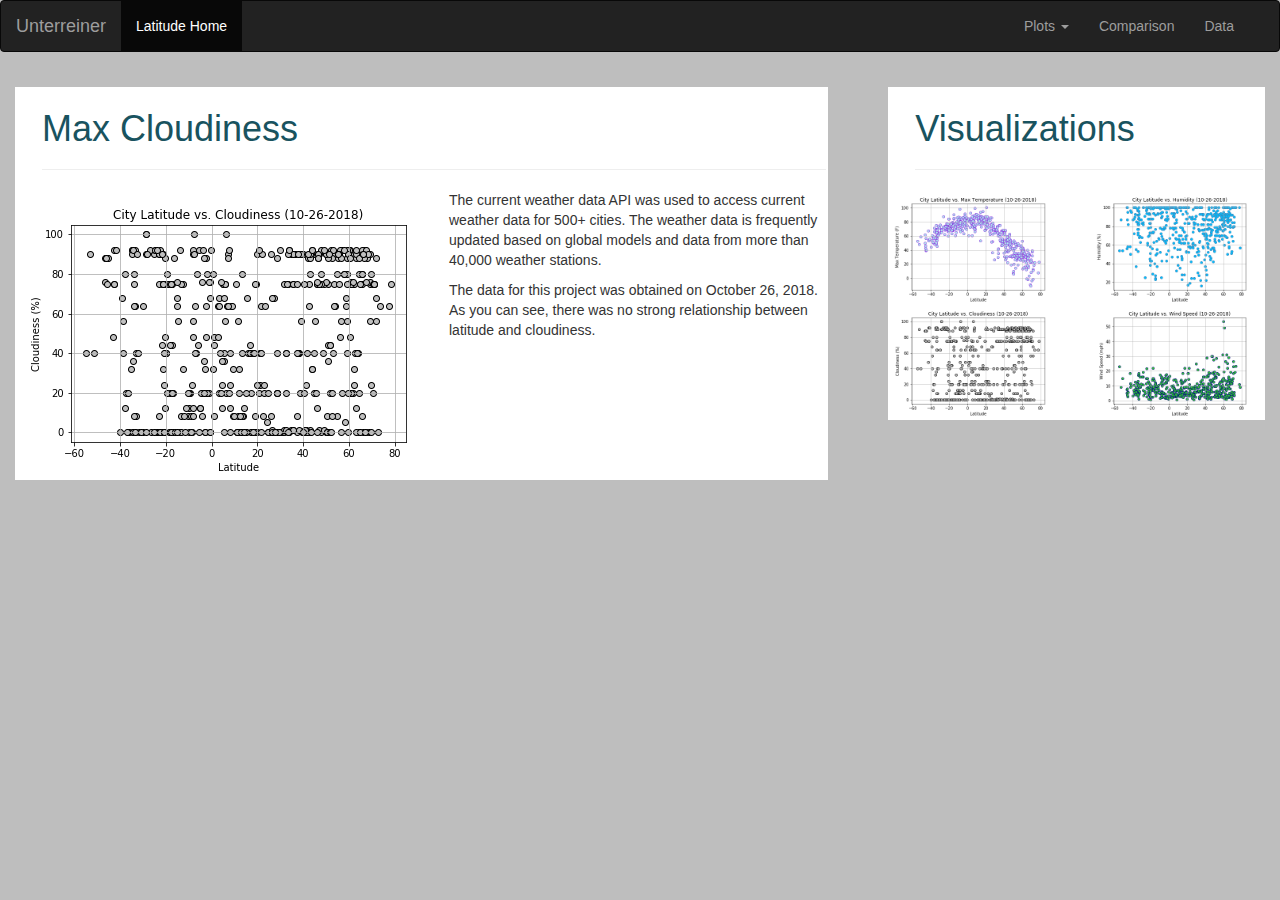
<file: plot_cloud.html>
<!DOCTYPE html>
<html lang="en">

<head>
    <title>WeatherPy Cloudiness Plot</title>
    <meta charset="UTF-8">
    <link rel="stylesheet" href="https://maxcdn.bootstrapcdn.com/bootstrap/3.3.7/css/bootstrap.min.css" integrity="sha384-BVYiiSIFeK1dGmJRAkycuHAHRg32OmUcww7on3RYdg4Va+PmSTsz/K68vbdEjh4u" crossorigin="anonymous">
    <script src="https://ajax.googleapis.com/ajax/libs/jquery/3.3.1/jquery.min.js"></script>
    <script src="https://maxcdn.bootstrapcdn.com/bootstrap/3.3.7/js/bootstrap.min.js"></script>
    <link rel="stylesheet" href="style.css">
</head>
<!-- Begin Main Section -->

<body class="elu-background">
    <!-- Navigation Section Begins-->
    <nav class="navbar navbar-inverse">
        <div class="container-fluid">
            <div class="navbar-header">
                <div class="navbar-brand">Unterreiner</div>
            </div>
            <ul class="nav navbar-nav">
                <li class="active"><a href="index.html">Latitude Home</a></li>
            </ul>
            <button type="button" class="navbar-toggle collapsed" data-toggle="collapse" data-target="#bs-example-navbar-collapse-1">
                          <span class="sr-only">Toggle navigation</span>
                          <span class="icon-bar"></span>
                          <span class="icon-bar"></span>
                          <span class="icon-bar"></span>
                      </button>

            <ul class="nav navbar-nav navbar-right collapse navbar-collapse" id="bs-example-navbar-collapse-1">
                <li class="dropdown"><a class="dropdown-toggle" data-toggle="dropdown" href="comparison.html">Plots <span class="caret"></span></a>
                    <ul class="dropdown-menu">
                        <li><a href="plot_temp.html">Latitude vs Temperature</a></li>
                        <li><a href="plot_humid.html">Latitude vs Humidity</a></li>
                        <li><a href="plot_cloud.html">Latitude vs Cloudiness</a></li>
                        <li><a href="plot_wind.html">Latitude vs Wind Speed</a></li>
                    </ul>
                </li>
                <li><a href="comparison.html"> Comparison</a></li>
                <li><a href="data.html"> Data</a></li>
            </ul>
        </div>
    </nav>
    <!-- End Navigation Section -->

    <!-- Main page content begins -->
    <section class="content">
        <!-- Main Row -->
        <div class="row">
            <!-- Left Side of Page Start -->
            <section class="col-md-8 elu-left">
                <!-- Box -->
                <div class="box box-info elu-boxbg">
                    <div class="box-header with-border">
                        <h1 class="elu-indent englishgreen">Max Cloudiness</h1>
                        <hr class="elu-indent">
                        <div class="box-body elu-clearfix">
                            <img class="wrap" src="CloudsByLat.png">
                            <p>The current weather data API was used to access current weather data for 500+ cities. The weather data is frequently updated based on global models and data from more than 40,000 weather stations.</p>
                            <p>The data for this project was obtained on October 26, 2018. As you can see, there was no strong relationship between latitude and cloudiness.</p>
                        </div>
                    </div>
                </div>
                <!-- End Box -->
            </section>
            <!-- Left Side End -->
            <!-- Right Side of Page Start-->
            <section class="col-md-4 elu-right">
                <div class="box box-info elu-boxbg">
                    <div class="box-header with-border">
                        <h1 class="elu-indent englishgreen">Visualizations</h1>
                        <hr class="elu-indent">
                        <div class="box-body">
                            <div class="row">
                                <div class="col-xs-3 col-md-6">
                                    <a href="plot_temp.html"><img src="TemperaturesByLat.png" width=100% height=auto max-width=100%></a>
                                </div>
                                <div class="col-xs-3 col-md-6">
                                    <a href="plot_humid.html"></ahref><img src="HumidityByLat.png" width=100% height=auto max-width=100%></a>
                                </div>
                                <div class="col-xs-3 col-md-6">
                                    <a href="plot_cloud.html"><img src="CloudsByLat.png" width=100% height=auto max-width=100%></a>
                                </div>
                                <div class="col-xs-3 col-md-6">
                                    <a href="plot_wind.html"><img src="WindSpeedByLat.png" width=100% height=auto max-width=100%></a>
                                </div>
                            </div>
                        </div>
                    </div>
                </div>
            </section>
        </div>
    </section>

</body>

</html>
</file>
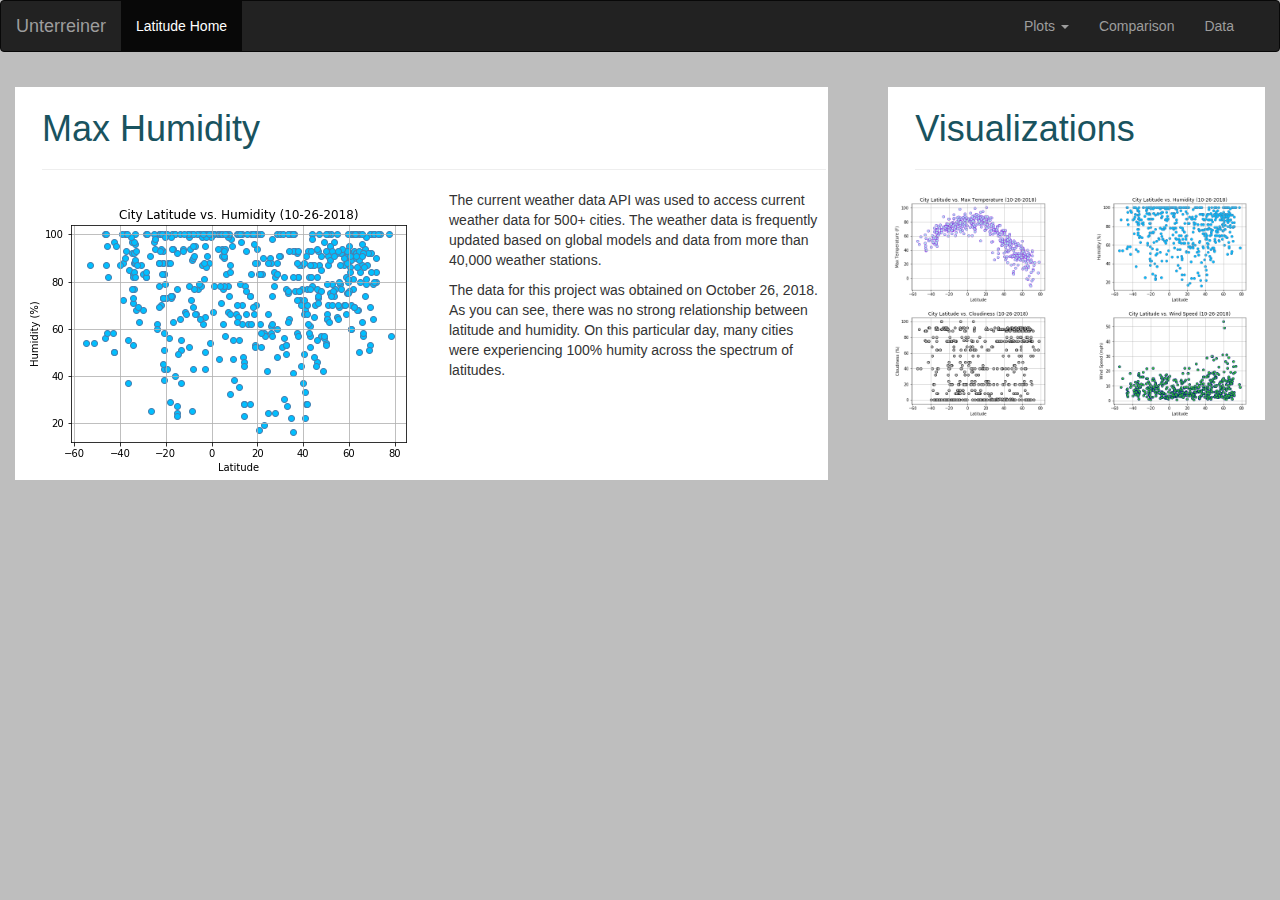
<file: plot_humid.html>
<!DOCTYPE html>
<html lang="en">

<head>
    <title>WeatherPy Humidity Plot</title>
    <meta charset="UTF-8">
    <link rel="stylesheet" href="https://maxcdn.bootstrapcdn.com/bootstrap/3.3.7/css/bootstrap.min.css" integrity="sha384-BVYiiSIFeK1dGmJRAkycuHAHRg32OmUcww7on3RYdg4Va+PmSTsz/K68vbdEjh4u" crossorigin="anonymous">
    <script src="https://ajax.googleapis.com/ajax/libs/jquery/3.3.1/jquery.min.js"></script>
    <script src="https://maxcdn.bootstrapcdn.com/bootstrap/3.3.7/js/bootstrap.min.js"></script>
    <link rel="stylesheet" href="style.css">
</head>
<!-- Begin Main Section -->

<body class="elu-background">
    <!-- Navigation Section Begins-->
    <nav class="navbar navbar-inverse">
        <div class="container-fluid">
            <div class="navbar-header">
                <div class="navbar-brand">Unterreiner</div>
            </div>
            <ul class="nav navbar-nav">
                <li class="active"><a href="index.html">Latitude Home</a></li>
            </ul>
            <button type="button" class="navbar-toggle collapsed" data-toggle="collapse" data-target="#bs-example-navbar-collapse-1">
                          <span class="sr-only">Toggle navigation</span>
                          <span class="icon-bar"></span>
                          <span class="icon-bar"></span>
                          <span class="icon-bar"></span>
                      </button>

            <ul class="nav navbar-nav navbar-right collapse navbar-collapse" id="bs-example-navbar-collapse-1">
                <li class="dropdown"><a class="dropdown-toggle" data-toggle="dropdown" href="comparison.html">Plots <span class="caret"></span></a>
                    <ul class="dropdown-menu">
                        <li><a href="plot_temp.html">Latitude vs Temperature</a></li>
                        <li><a href="plot_humid.html">Latitude vs Humidity</a></li>
                        <li><a href="plot_cloud.html">Latitude vs Cloudiness</a></li>
                        <li><a href="plot_wind.html">Latitude vs Wind Speed</a></li>
                    </ul>
                </li>
                <li><a href="comparison.html"> Comparison</a></li>
                <li><a href="data.html"> Data</a></li>
            </ul>
        </div>
    </nav>
    <!-- End Navigation Section -->

    <!-- Main page content begins -->
    <section class="content">
        <!-- Main Row -->
        <div class="row">
            <!-- Left Side of Page Start -->
            <section class="col-md-8 elu-left">
                <!-- Box -->
                <div class="box box-info elu-boxbg">
                    <div class="box-header with-border">
                        <h1 class="elu-indent englishgreen">Max Humidity</h1>
                        <hr class="elu-indent">
                        <div class="box-body elu-clearfix">
                            <img class="wrap" src="HumidityByLat.png">
                            <p>The current weather data API was used to access current weather data for 500+ cities. The weather data is frequently updated based on global models and data from more than 40,000 weather stations.</p>
                            <p>The data for this project was obtained on October 26, 2018. As you can see, there was no strong relationship between latitude and humidity. On this particular day, many cities were experiencing 100% humity across the spectrum
                                of latitudes. </p>
                        </div>
                    </div>
                </div>
                <!-- End Box -->
            </section>
            <!-- Left Side End -->
            <!-- Right Side of Page Start-->
            <section class="col-md-4 elu-right">
                <div class="box box-info elu-boxbg">
                    <div class="box-header with-border">
                        <h1 class="elu-indent englishgreen">Visualizations</h1>
                        <hr class="elu-indent">
                        <div class="box-body">
                            <div class="row">
                                <div class="col-xs-3 col-md-6">
                                    <a href="plot_temp.html"><img src="TemperaturesByLat.png" width=100% height=auto max-width=100%></a>
                                </div>
                                <div class="col-xs-3 col-md-6">
                                    <a href="plot_humid.html"></ahref><img src="HumidityByLat.png" width=100% height=auto max-width=100%></a>
                                </div>
                                <div class="col-xs-3 col-md-6">
                                    <a href="plot_cloud.html"><img src="CloudsByLat.png" width=100% height=auto max-width=100%></a>
                                </div>
                                <div class="col-xs-3 col-md-6">
                                    <a href="plot_wind.html"><img src="WindSpeedByLat.png" width=100% height=auto max-width=100%></a>
                                </div>
                            </div>
                        </div>
                    </div>
                </div>
            </section>
        </div>
    </section>

</body>

</html>
</file>
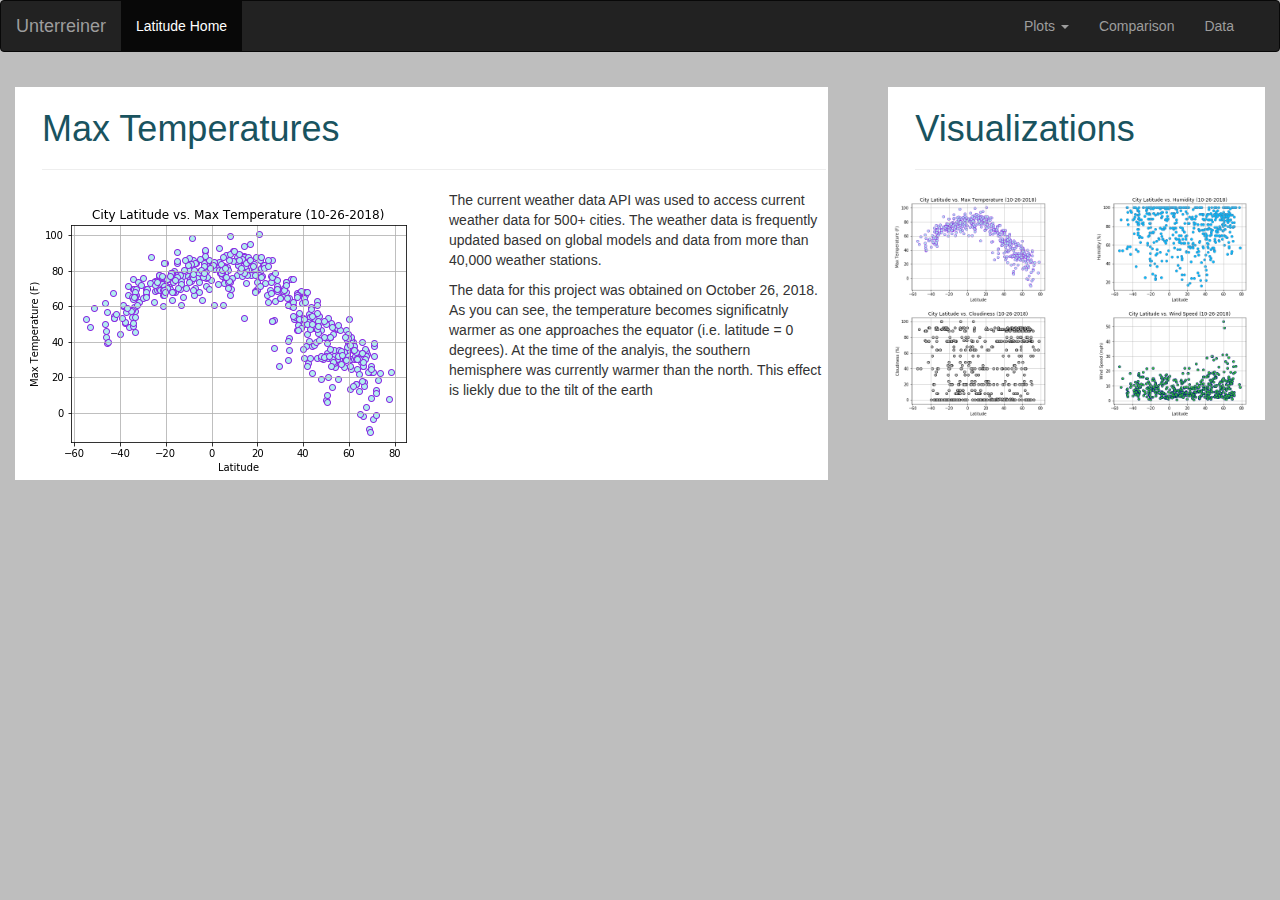
<file: plot_temp.html>
<!DOCTYPE html>
<html lang="en">

<head>
    <title>WeatherPy Temperature Plot</title>
    <meta charset="UTF-8">
    <link rel="stylesheet" href="https://maxcdn.bootstrapcdn.com/bootstrap/3.3.7/css/bootstrap.min.css" integrity="sha384-BVYiiSIFeK1dGmJRAkycuHAHRg32OmUcww7on3RYdg4Va+PmSTsz/K68vbdEjh4u" crossorigin="anonymous">
    <script src="https://ajax.googleapis.com/ajax/libs/jquery/3.3.1/jquery.min.js"></script>
    <script src="https://maxcdn.bootstrapcdn.com/bootstrap/3.3.7/js/bootstrap.min.js"></script>
    <link rel="stylesheet" href="style.css">
</head>
<!-- Begin Main Section -->

<body class="elu-background">
    <!-- Navigation Section Begins-->
    <nav class="navbar navbar-inverse">
        <div class="container-fluid">
            <div class="navbar-header">
                <div class="navbar-brand">Unterreiner</div>
            </div>
            <ul class="nav navbar-nav">
                <li class="active"><a href="index.html">Latitude Home</a></li>
            </ul>
            <button type="button" class="navbar-toggle collapsed" data-toggle="collapse" data-target="#bs-example-navbar-collapse-1">
                          <span class="sr-only">Toggle navigation</span>
                          <span class="icon-bar"></span>
                          <span class="icon-bar"></span>
                          <span class="icon-bar"></span>
                      </button>

            <ul class="nav navbar-nav navbar-right collapse navbar-collapse" id="bs-example-navbar-collapse-1">
                <li class="dropdown"><a class="dropdown-toggle" data-toggle="dropdown" href="comparison.html">Plots <span class="caret"></span></a>
                    <ul class="dropdown-menu">
                        <li><a href="plot_temp.html">Latitude vs Temperature</a></li>
                        <li><a href="plot_humid.html">Latitude vs Humidity</a></li>
                        <li><a href="plot_cloud.html">Latitude vs Cloudiness</a></li>
                        <li><a href="plot_wind.html">Latitude vs Wind Speed</a></li>
                    </ul>
                </li>
                <li><a href="comparison.html"> Comparison</a></li>
                <li><a href="data.html"> Data</a></li>
            </ul>
        </div>
    </nav>
    <!-- End Navigation Section -->

    <!-- Main page content begins -->
    <section class="content">
        <!-- Main Row -->
        <div class="row">
            <!-- Left Side of Page Start -->
            <section class="col-md-8 elu-left">
                <!-- Box -->
                <div class="box box-info elu-boxbg">
                    <div class="box-header with-border">
                        <h1 class="elu-indent englishgreen">Max Temperatures</h1>
                        <hr class="elu-indent">
                        <div class="box-body elu-clearfix">
                            <img class="wrap" src="TemperaturesByLat.png">
                            <p class="elu-indent">The current weather data API was used to access current weather data for 500+ cities. The weather data is frequently updated based on global models and data from more than 40,000 weather stations.
                            </p>
                            <p class="elu-indent">The data for this project was obtained on October 26, 2018. As you can see, the temperature becomes significatnly warmer as one approaches the equator (i.e. latitude = 0 degrees). At the time of the analyis, the southern hemisphere
                                was currently warmer than the north. This effect is liekly due to the tilt of the earth
                            </p>
                        </div>
                    </div>
                </div>
                <!-- End Box -->
            </section>
            <!-- Left Side End -->
            <!-- Right Side of Page Start-->
            <section class="col-md-4 elu-right">
                <div class="box box-info elu-boxbg">
                    <div class="box-header with-border">
                        <h1 class="elu-indent englishgreen">Visualizations</h1>
                        <hr class="elu-indent">
                        <div class="box-body">
                            <div class="row">

                                <div class="col-xs-3 col-md-6">
                                    <a href="plot_temp.html"><img src="TemperaturesByLat.png" width=100% height=auto max-width=100%></a>
                                </div>
                                <div class="col-xs-3 col-md-6">
                                    <a href="plot_humid.html"></ahref><img src="HumidityByLat.png" width=100% height=auto max-width=100%></a>
                                </div>
                                <div class="col-xs-3 col-md-6">
                                    <a href="plot_cloud.html"><img src="CloudsByLat.png" width=100% height=auto max-width=100%></a>
                                </div>
                                <div class="col-xs-3 col-md-6">
                                    <a href="plot_wind.html"><img src="WindSpeedByLat.png" width=100% height=auto max-width=100%></a>
                                </div>
                            </div>
                        </div>
                    </div>
                </div>
            </section>
        </div>
    </section>

</body>

</html>
</file>
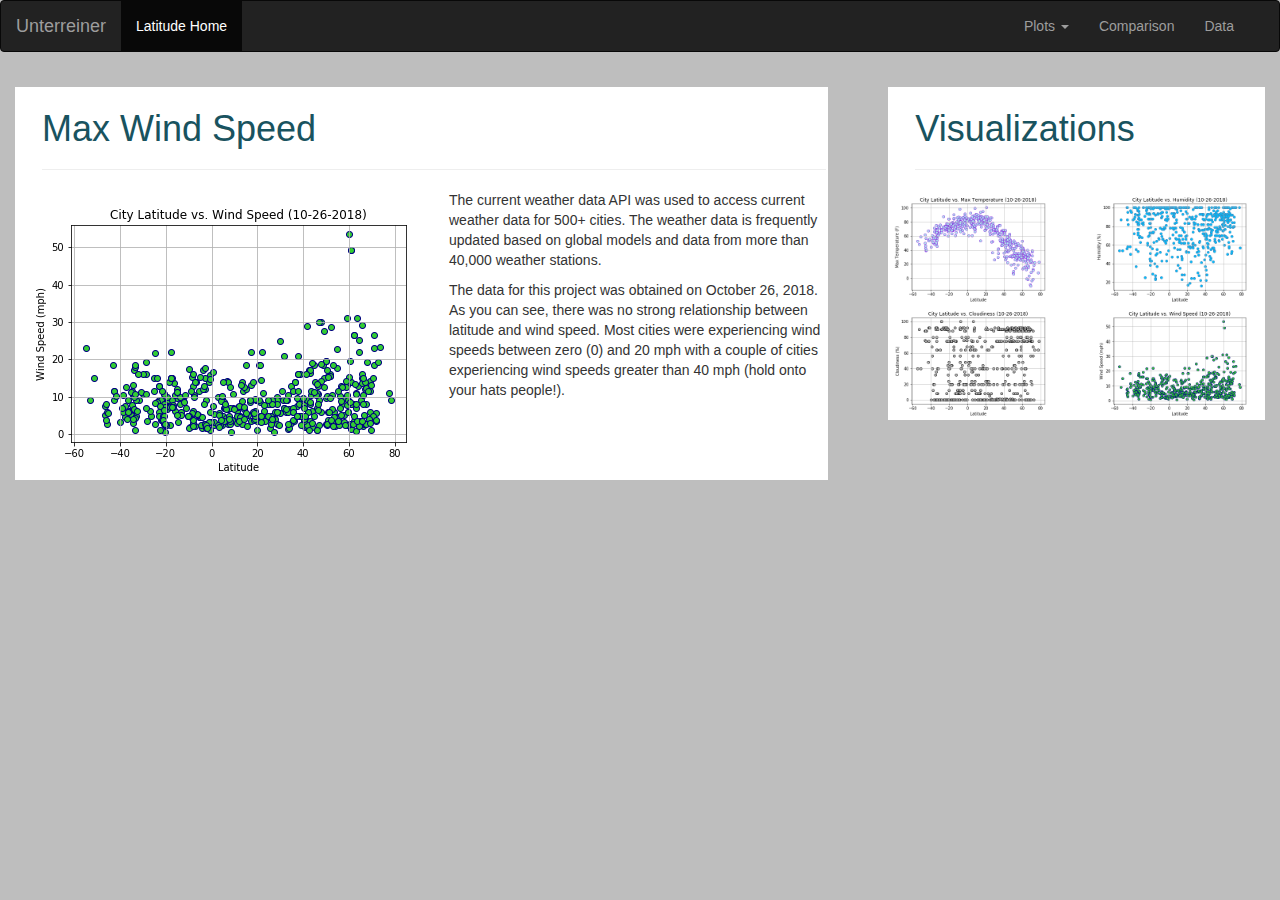
<file: plot_wind.html>
<!DOCTYPE html>
<html lang="en">

<head>
    <title>WeatherPy Wind Speed Plot</title>
    <meta charset="UTF-8">
    <link rel="stylesheet" href="https://maxcdn.bootstrapcdn.com/bootstrap/3.3.7/css/bootstrap.min.css" integrity="sha384-BVYiiSIFeK1dGmJRAkycuHAHRg32OmUcww7on3RYdg4Va+PmSTsz/K68vbdEjh4u" crossorigin="anonymous">
    <script src="https://ajax.googleapis.com/ajax/libs/jquery/3.3.1/jquery.min.js"></script>
    <script src="https://maxcdn.bootstrapcdn.com/bootstrap/3.3.7/js/bootstrap.min.js"></script>
    <link rel="stylesheet" href="style.css">
</head>
<!-- Begin Main Section -->

<body class="elu-background">
    <!-- Navigation Section Begins-->
    <nav class="navbar navbar-inverse">
        <div class="container-fluid">
            <div class="navbar-header">
                <div class="navbar-brand">Unterreiner</div>
            </div>
            <ul class="nav navbar-nav">
                <li class="active"><a href="index.html">Latitude Home</a></li>
            </ul>
            <button type="button" class="navbar-toggle collapsed" data-toggle="collapse" data-target="#bs-example-navbar-collapse-1">
                          <span class="sr-only">Toggle navigation</span>
                          <span class="icon-bar"></span>
                          <span class="icon-bar"></span>
                          <span class="icon-bar"></span>
                      </button>

            <ul class="nav navbar-nav navbar-right collapse navbar-collapse" id="bs-example-navbar-collapse-1">
                <li class="dropdown"><a class="dropdown-toggle" data-toggle="dropdown" href="comparison.html">Plots <span class="caret"></span></a>
                    <ul class="dropdown-menu">
                        <li><a href="plot_temp.html">Latitude vs Temperature</a></li>
                        <li><a href="plot_humid.html">Latitude vs Humidity</a></li>
                        <li><a href="plot_cloud.html">Latitude vs Cloudiness</a></li>
                        <li><a href="plot_wind.html">Latitude vs Wind Speed</a></li>
                    </ul>
                </li>
                <li><a href="comparison.html"> Comparison</a></li>
                <li><a href="data.html"> Data</a></li>
            </ul>
        </div>
    </nav>
    <!-- End Navigation Section -->

    <!-- Main page content begins -->
    <section class="content" width=100% height=auto max-width=auto>
        <!-- Main Row -->
        <div class="row">
            <!-- Left Side of Page Start -->
            <section class="col-md-8 elu-left">
                <!-- Box -->
                <div class="box box-info elu-boxbg">
                    <div class="box-header with-border">
                        <h1 class="elu-indent englishgreen">Max Wind Speed</h1>
                        <hr class="elu-indent">
                        <div class="box-body elu-clearfix">
                            <img class="wrap" src="WindSpeedByLat.png">
                            <p>The current weather data API was used to access current weather data for 500+ cities. The weather data is frequently updated based on global models and data from more than 40,000 weather stations.</p>
                            <p>The data for this project was obtained on October 26, 2018. As you can see, there was no strong relationship between latitude and wind speed. Most cities were experiencing wind speeds between zero (0) and 20 mph with a couple
                                of cities experiencing wind speeds greater than 40 mph (hold onto your hats people!).
                            </p>
                        </div>
                    </div>
                    <!-- End Box -->
            </section>
            <!-- Left Side End -->
            <!-- Right Side of Page Start-->
            <section class="col-md-4 elu-right">
                <div class="box box-info elu-boxbg">
                    <div class="box-header with-border">
                        <h1 class="elu-indent englishgreen">Visualizations</h1>
                        <hr class="elu-indent">
                        <div class="box-body">
                            <div class="row">
                                <div class="col-xs-3 col-md-6">
                                    <a href="plot_temp.html"><img src="TemperaturesByLat.png" width=100% height=auto max-width=100%></a>
                                </div>
                                <div class="col-xs-3 col-md-6">
                                    <a href="plot_humid.html"></ahref><img src="HumidityByLat.png" width=100% height=auto max-width=100%></a>
                                </div>
                                <div class="col-xs-3 col-md-6">
                                    <a href="plot_cloud.html"><img src="CloudsByLat.png" width=100% height=auto max-width=100%></a>
                                </div>
                                <div class="col-xs-3 col-md-6">
                                    <a href="plot_wind.html"><img src="WindSpeedByLat.png" width=100% height=auto max-width=100%></a>
                                </div>
                            </div>
                        </div>
                    </div>
                </div>
            </section>
            </div>
    </section>

</body>

</html>
</file>
<file: style.css>
/* color pallet

English Green #19535f
Pine Green #0b7a75
Dark Vanilla #d7c9aa
Burnt Umber #7b2d26
Anti-Flash White #f0f3f5 

*/

.elu-indent {
   margin-left: 25px;
}

.englishgreen {
    color: #19535f;
}
.pinegreen {
    color: #0b7a75;
}
.vanilla {
    color: #d7c9aa;
}
.burntumber {
    color: #7b2d26;
}
.white {
    color: #f0f3f5;
}
.elu-background {
	background-color: #bebebe; /* grey */
	}
.elu-boxbg {
	background-color: white; /* white and inserted after box-info class*/
	padding: 2px;
	margin: 15px;
	}

.wrap {
    float: left;  
    }

.elu-clearfix {
    overflow: auto;
     }


/* Here we define some styles that will ONLY be applied at screen sizes below 480 pixels */
@media (max-width: 480px) {
 
    .elu-left {
      background: white;
      width: auto%;
      height: auto;
      max-width: auto;
    
    } 
    .elu-right {
      background: white;
      width: auto%
      height: auto;
      max-width: auto%
      }
   
    .elu-clearfix {
       overflow: auto;
       }
    }
</file>
